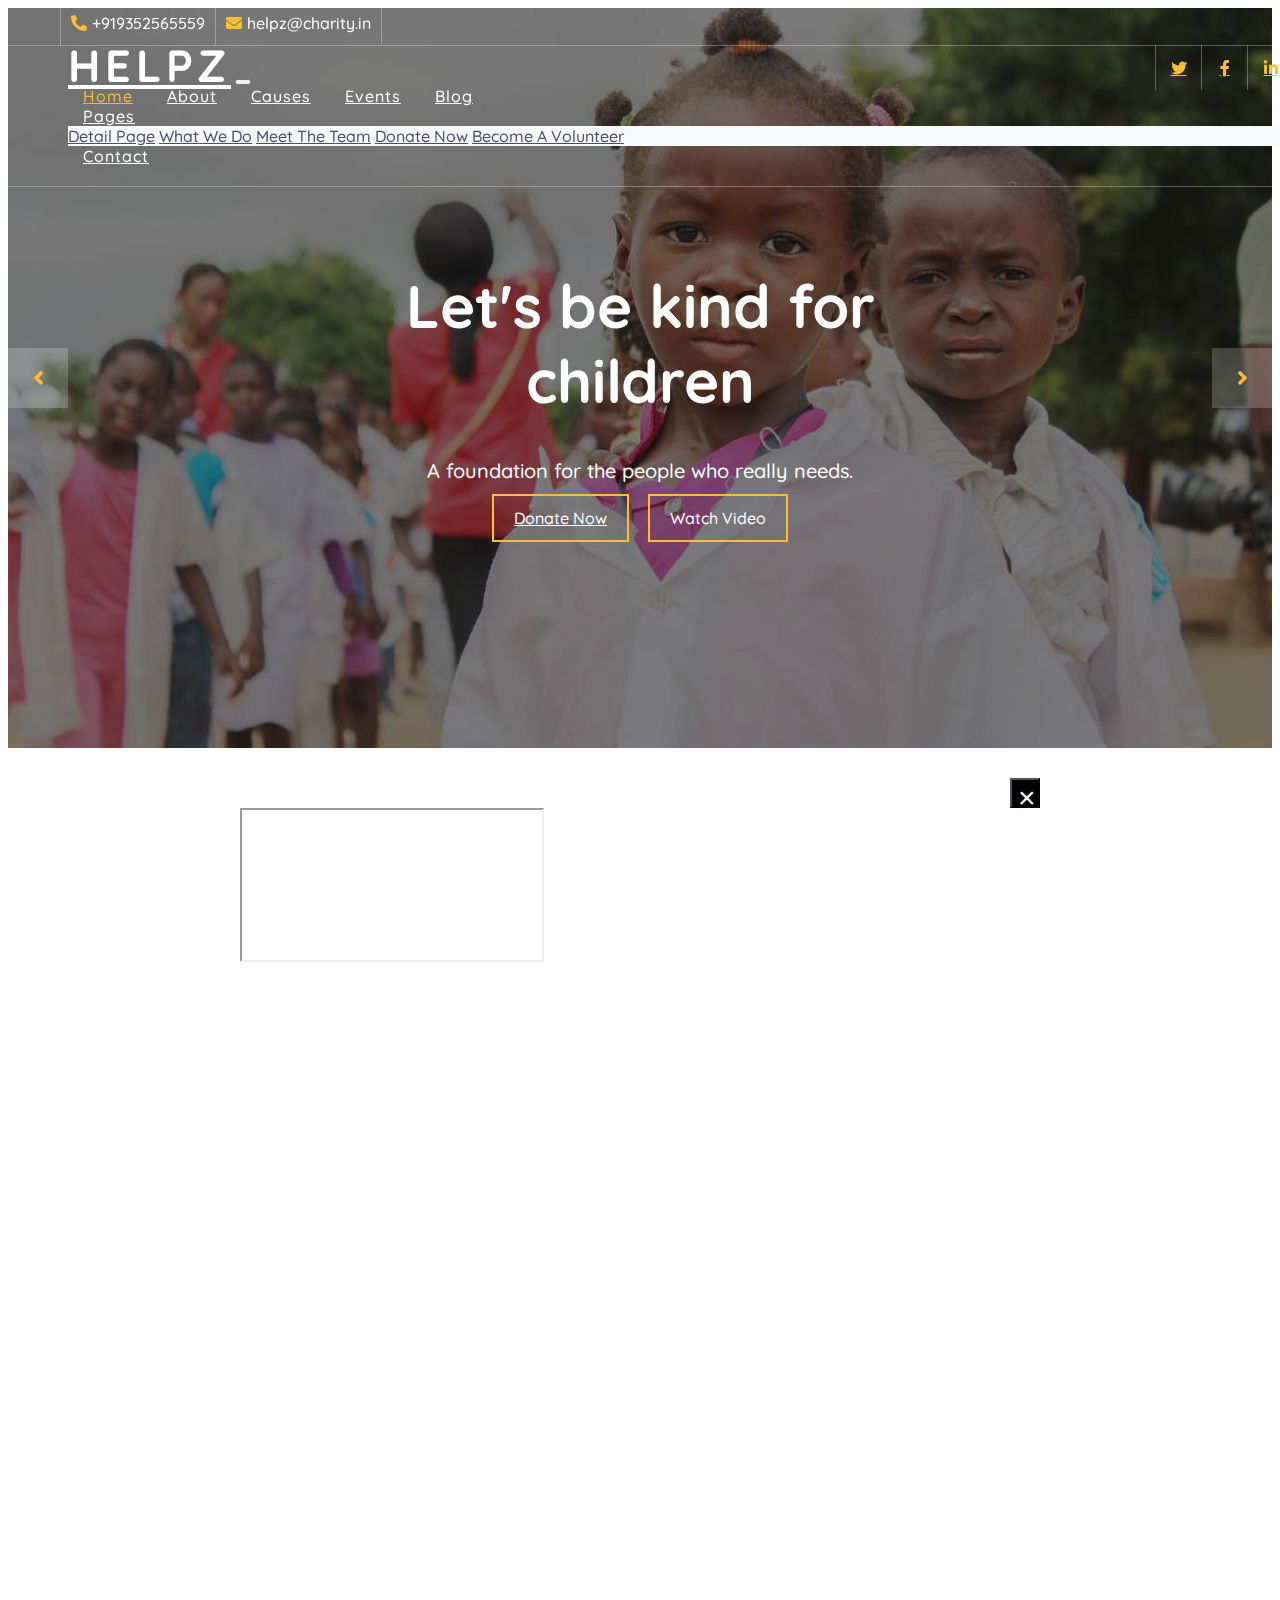
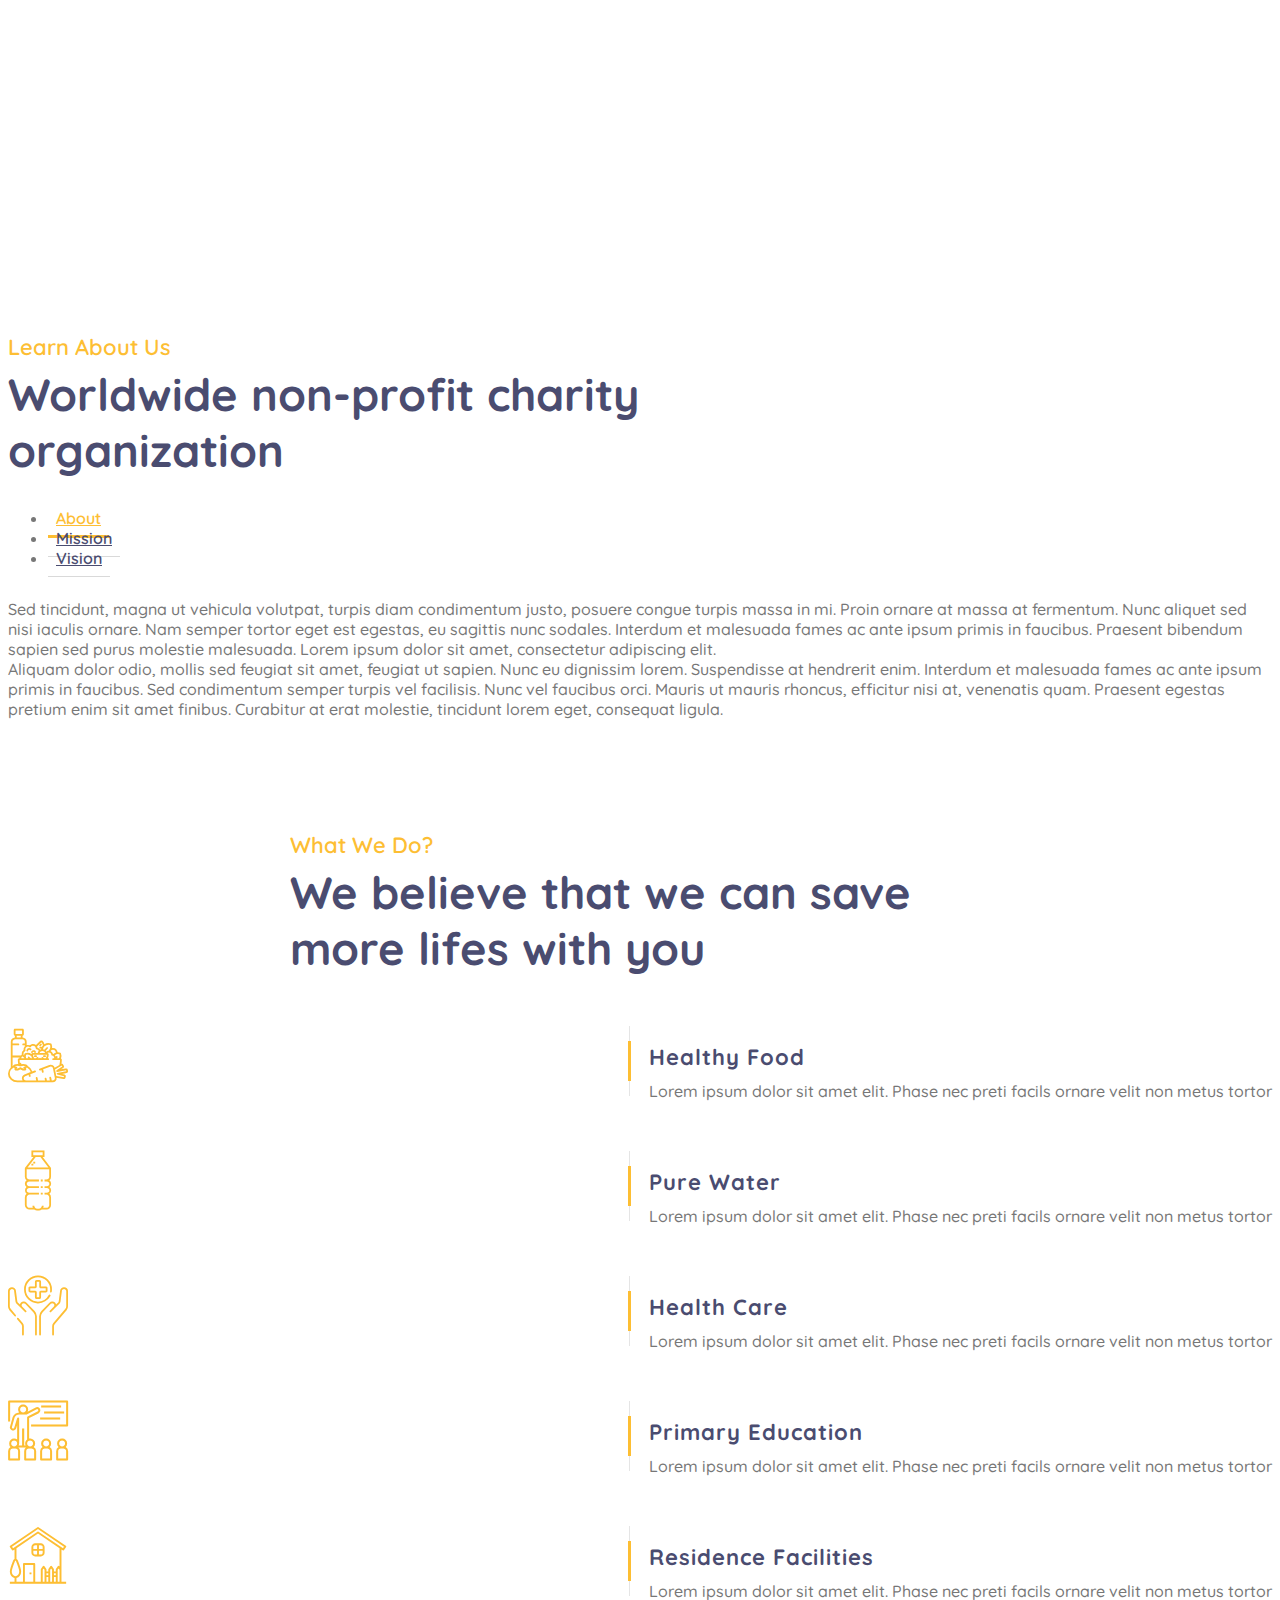
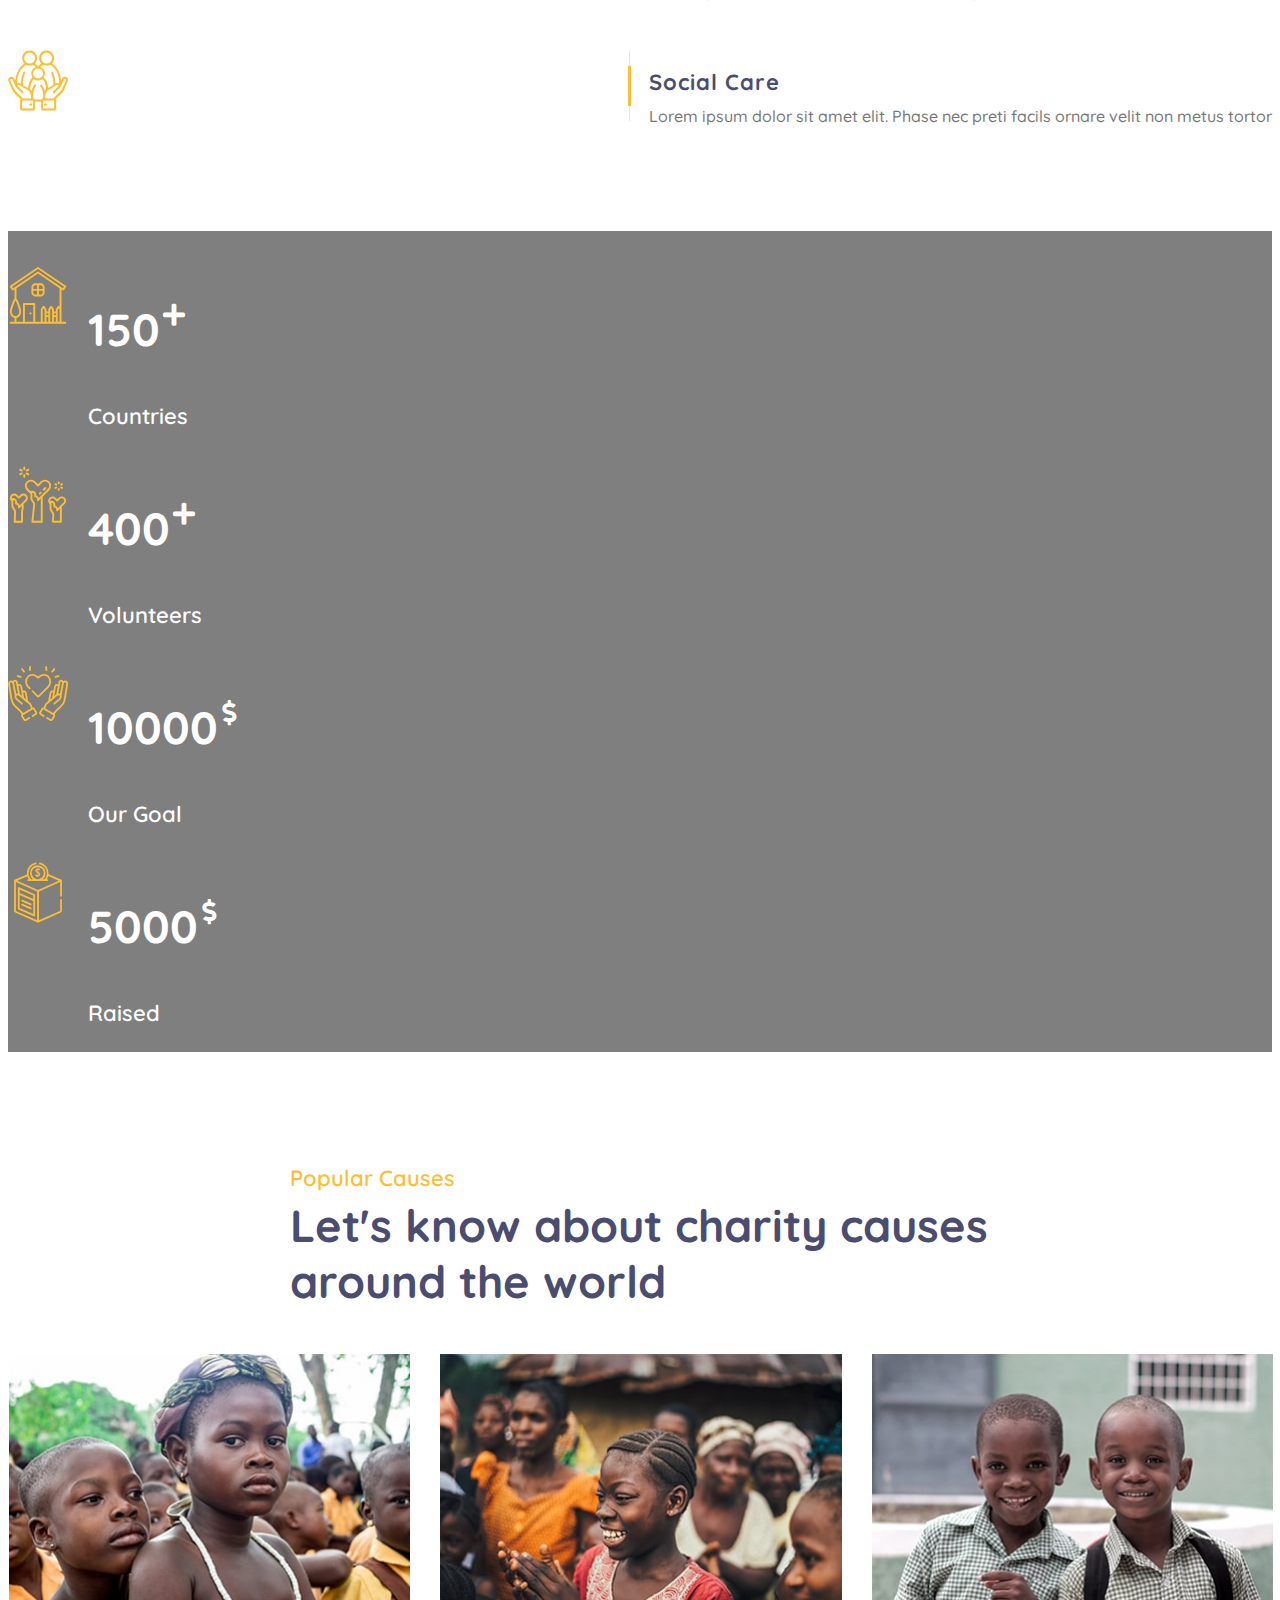
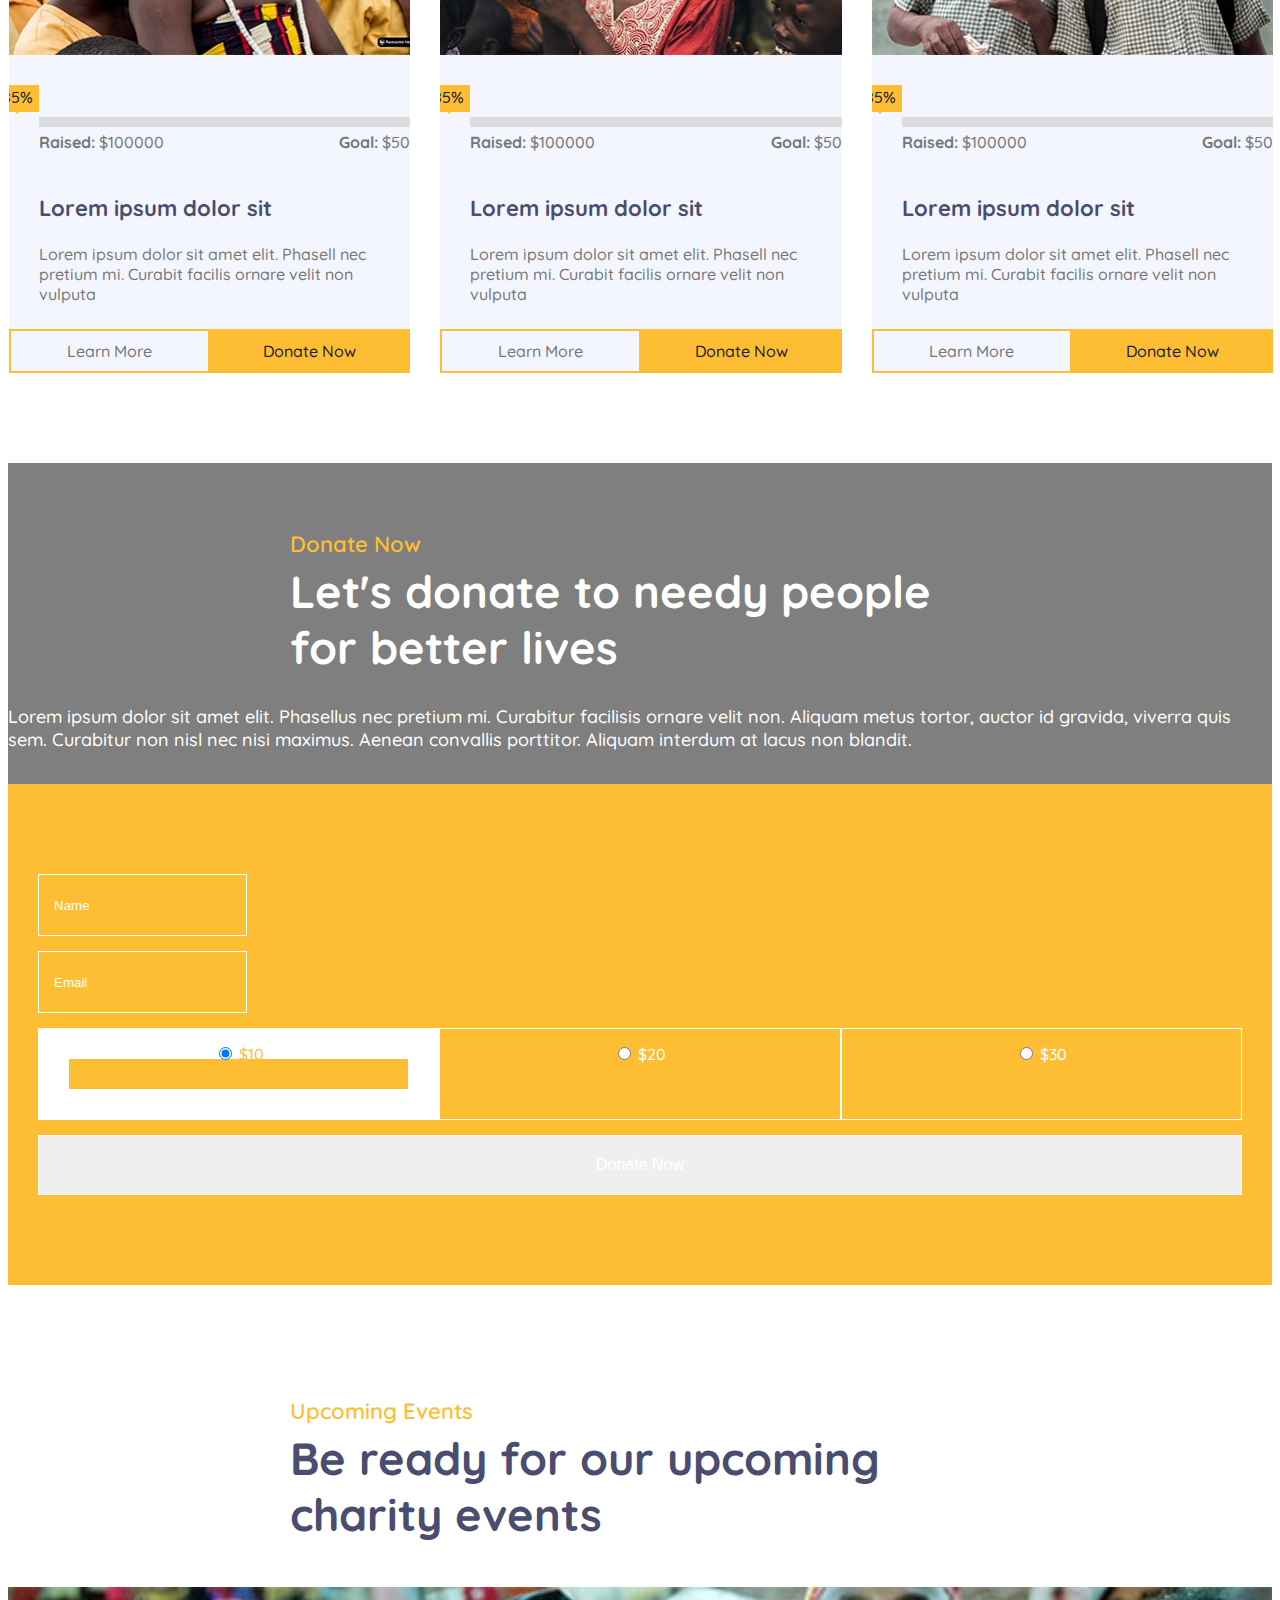
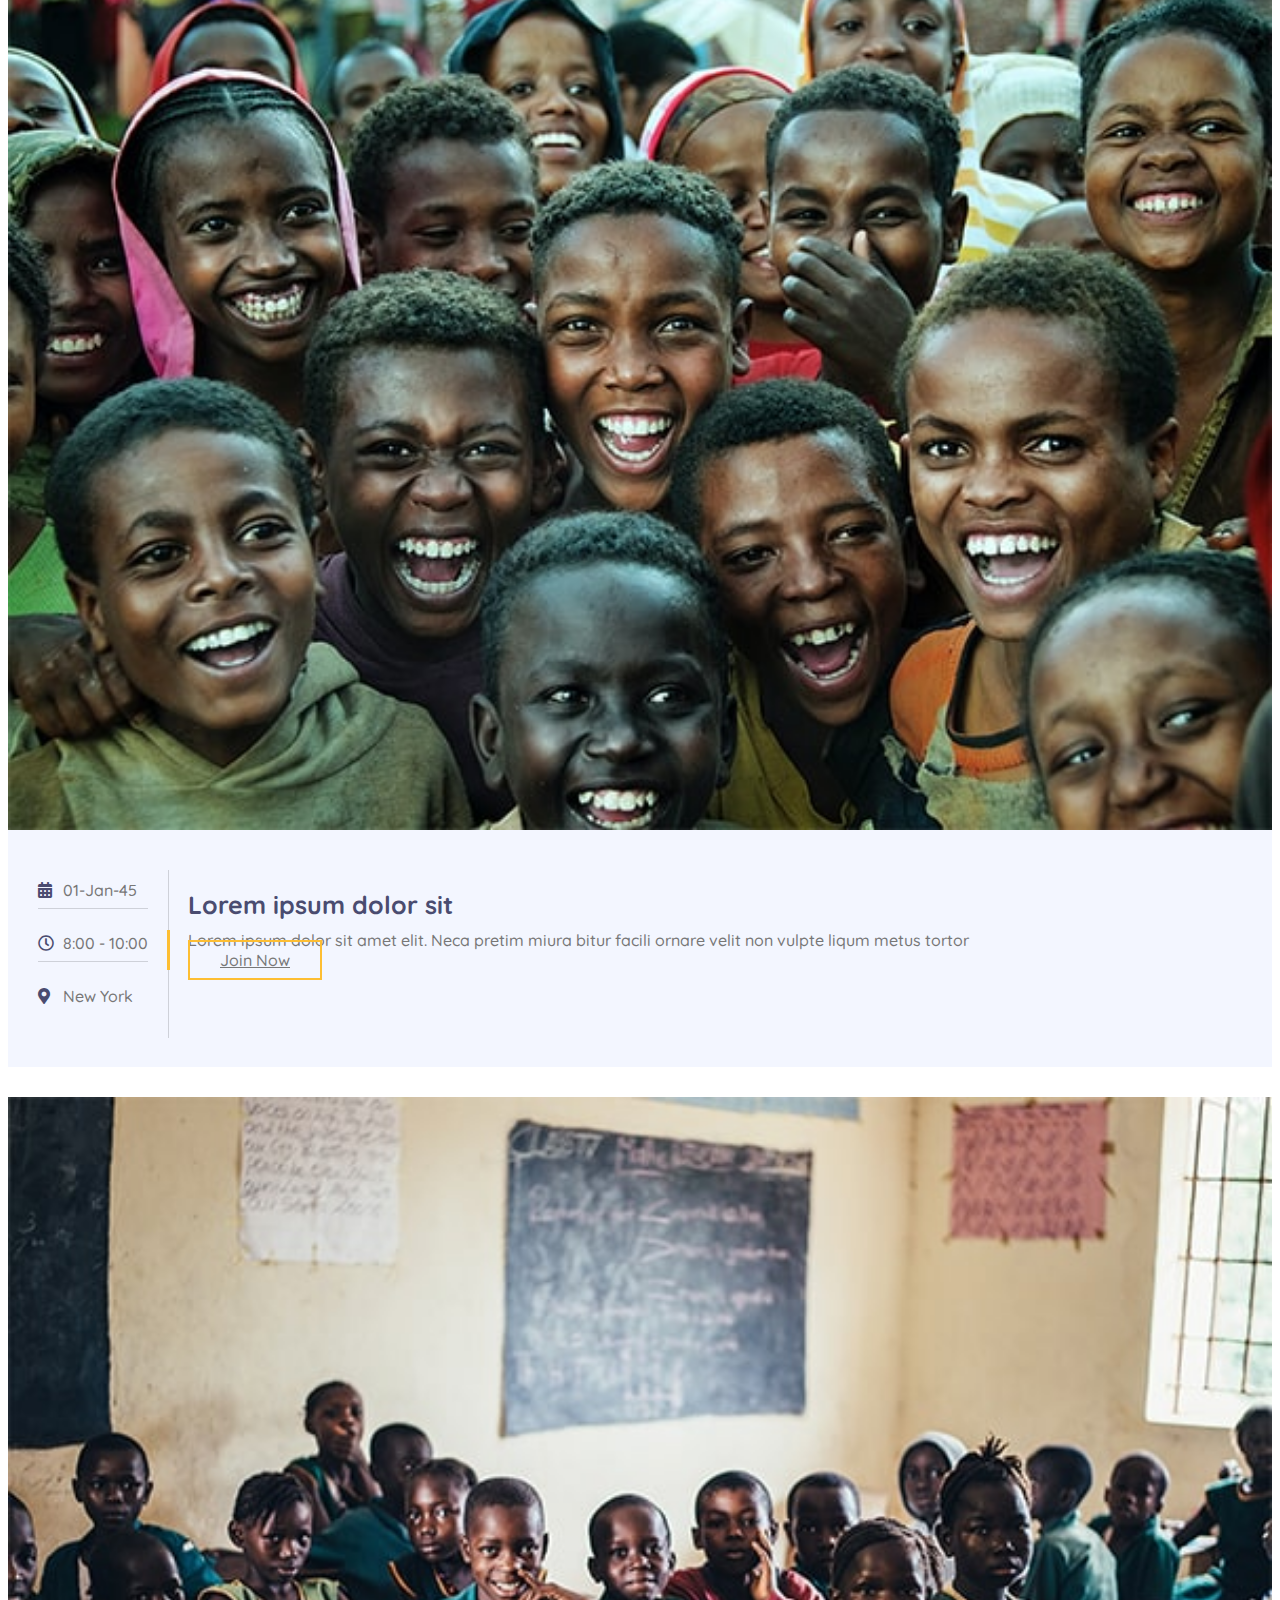
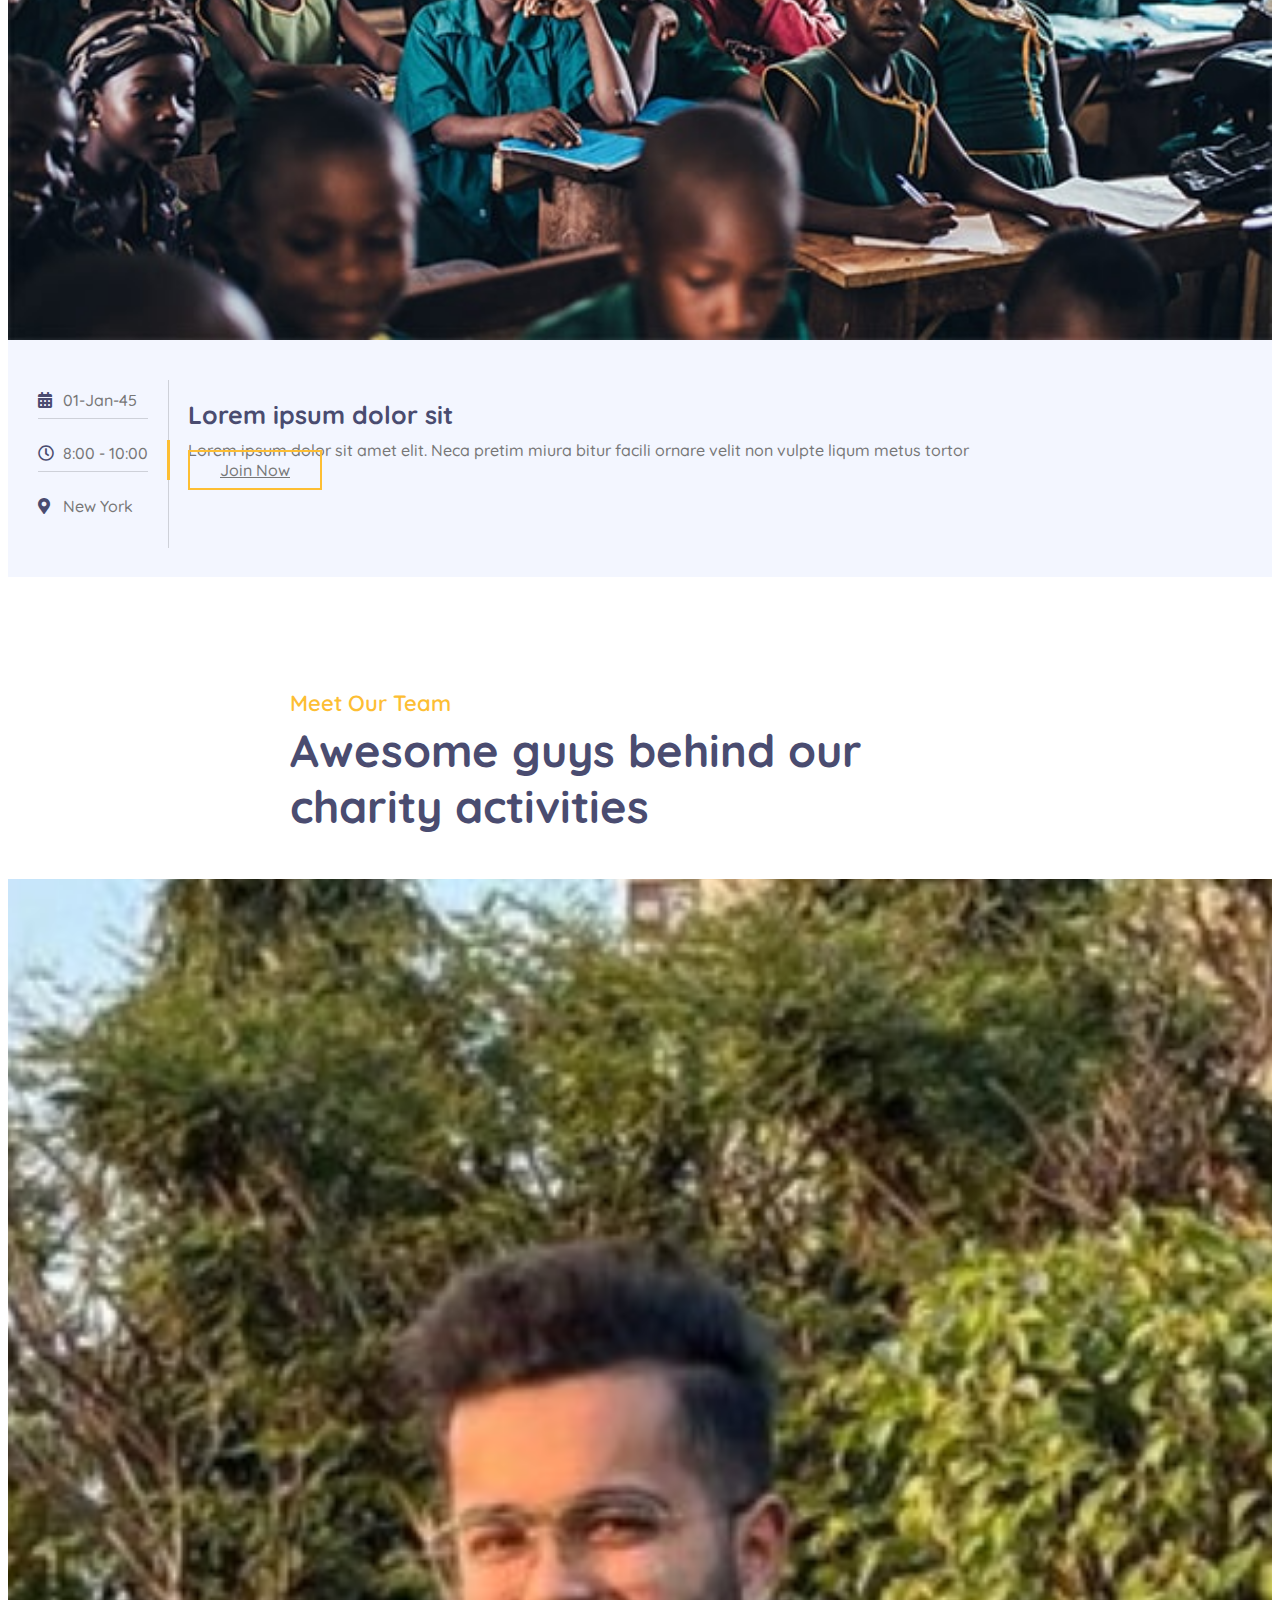
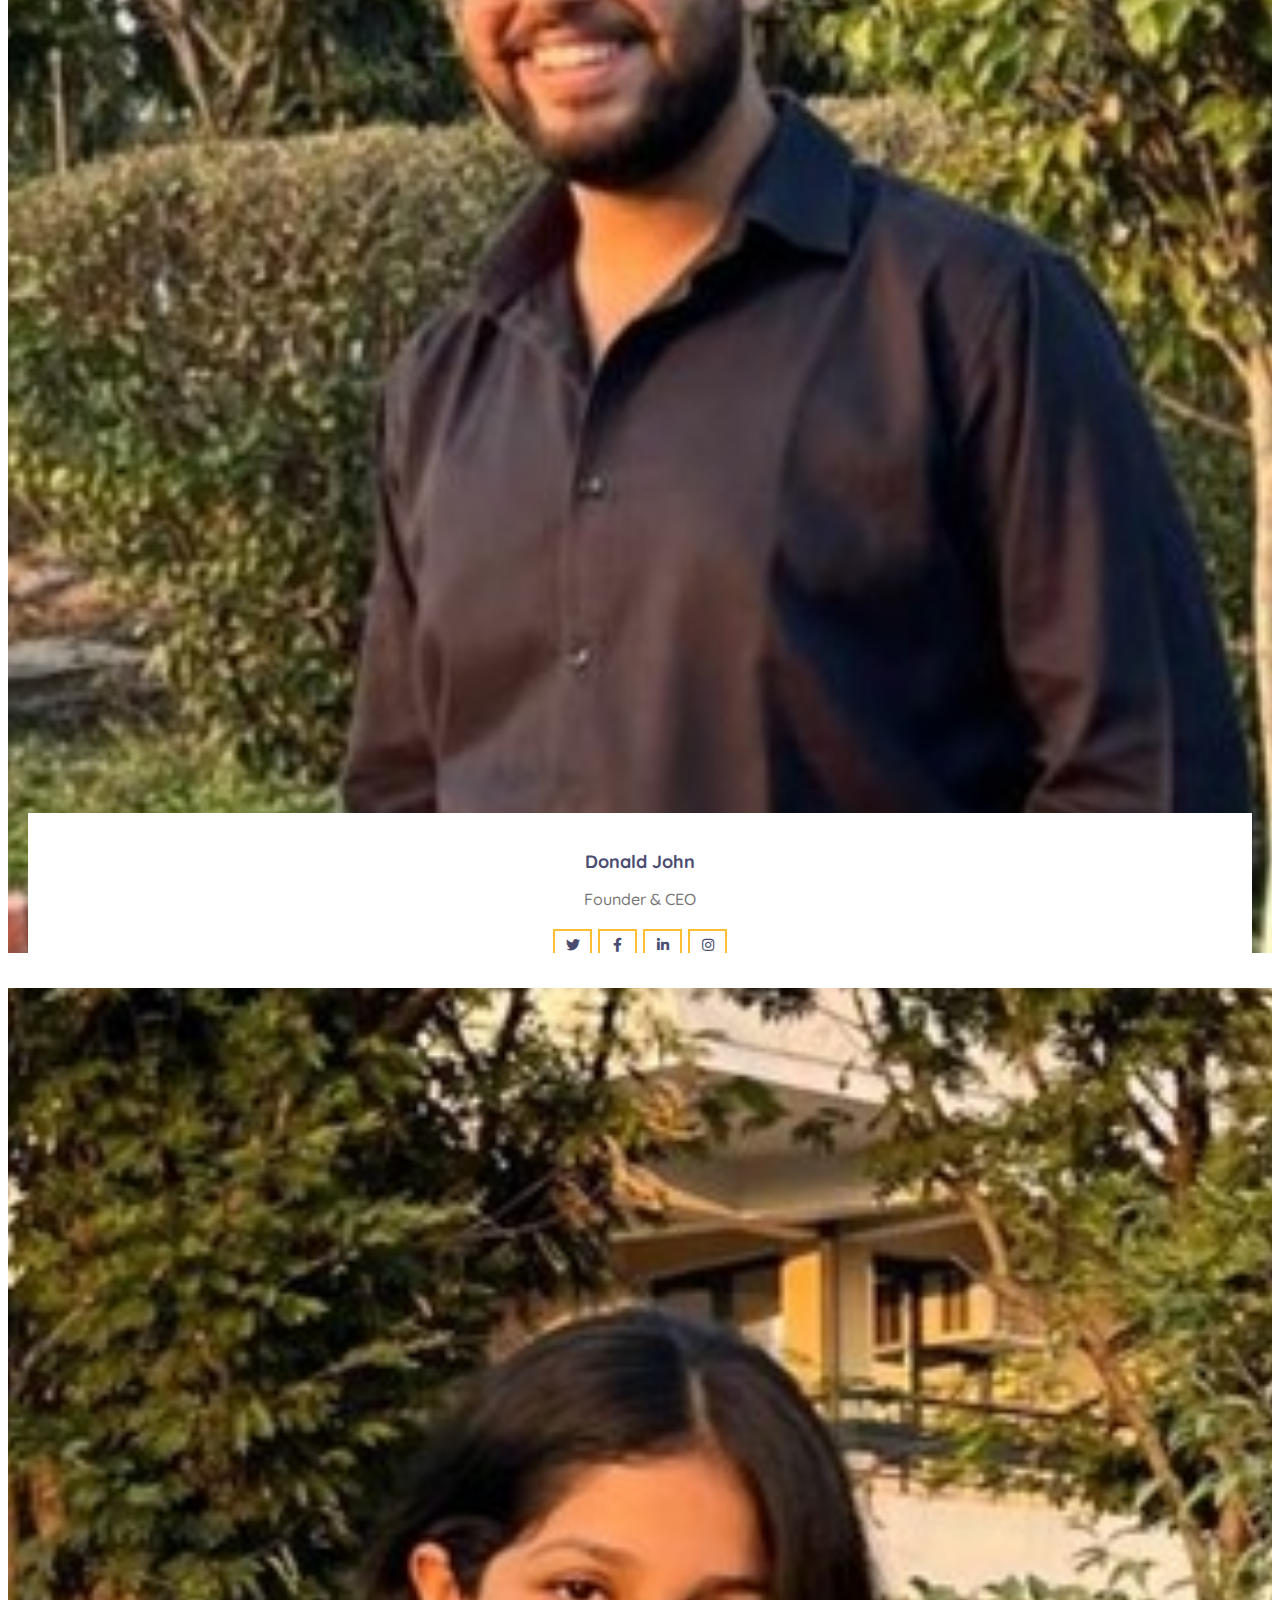
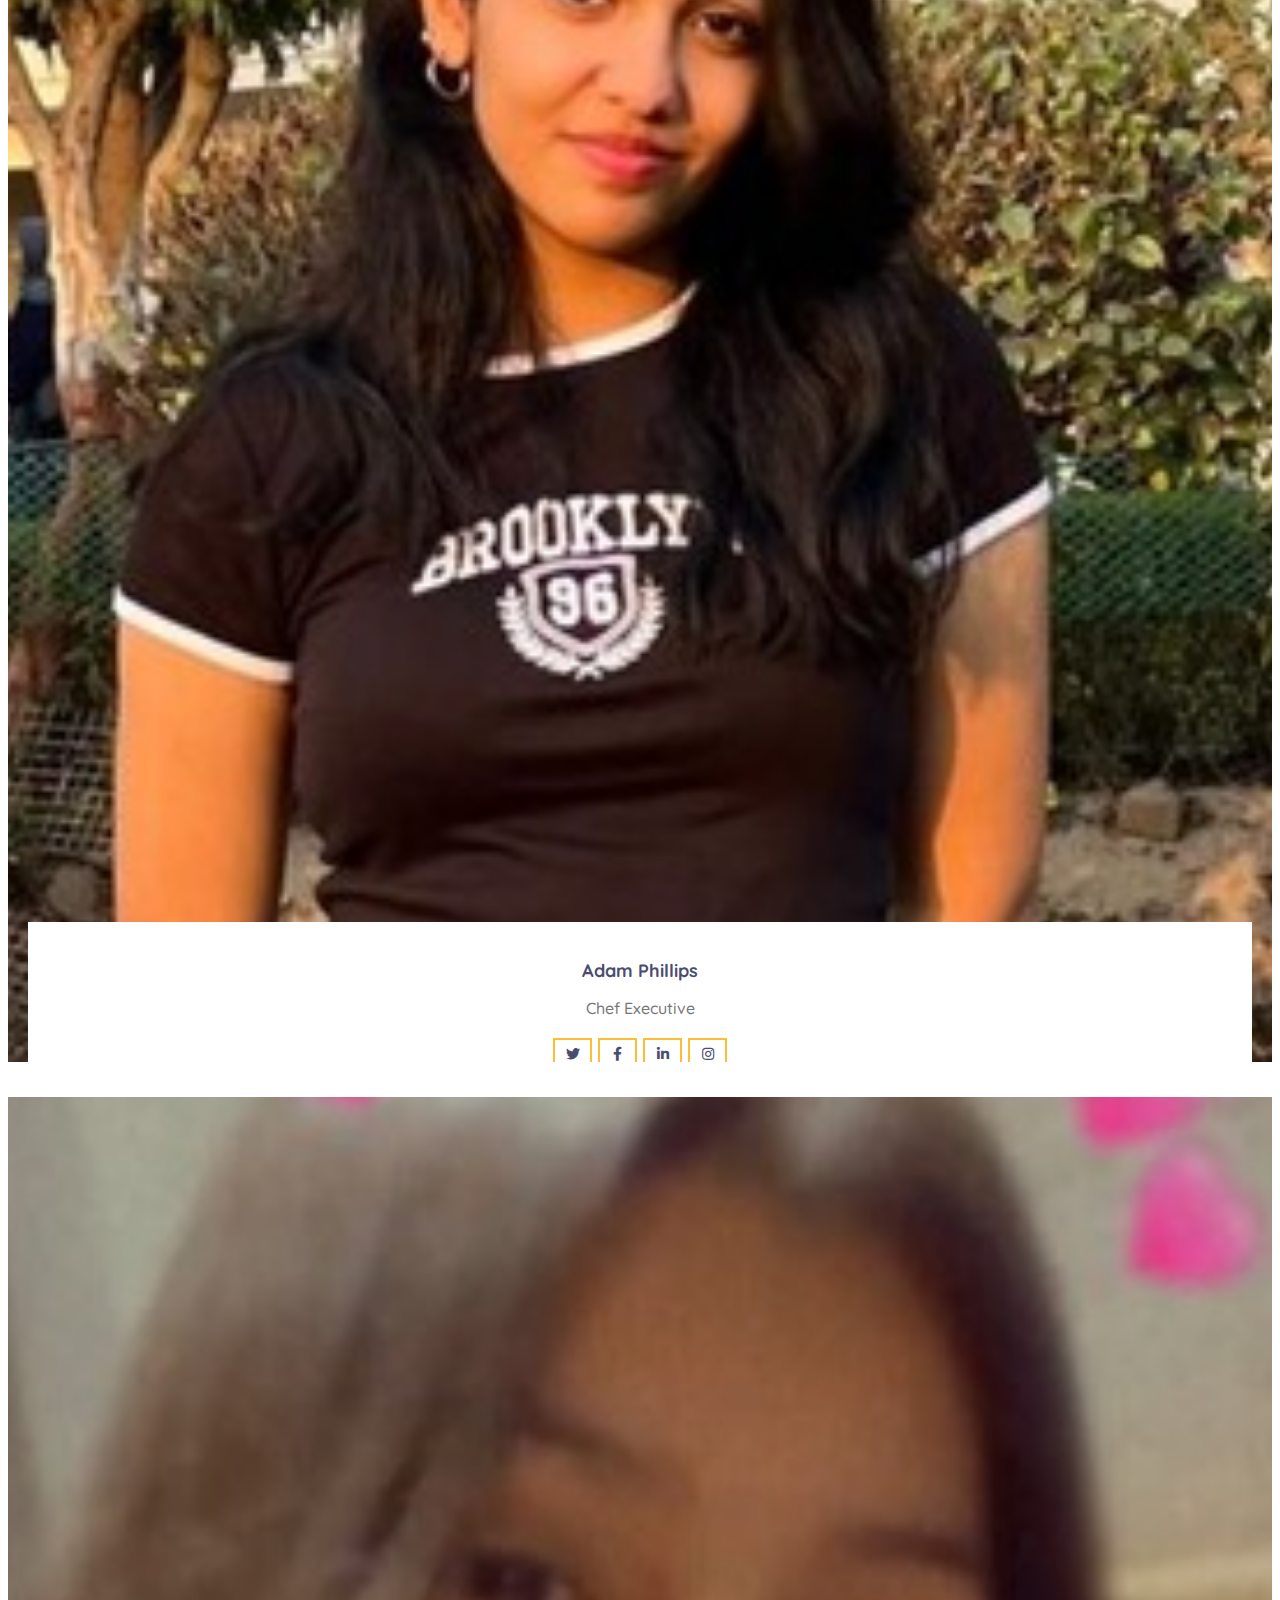
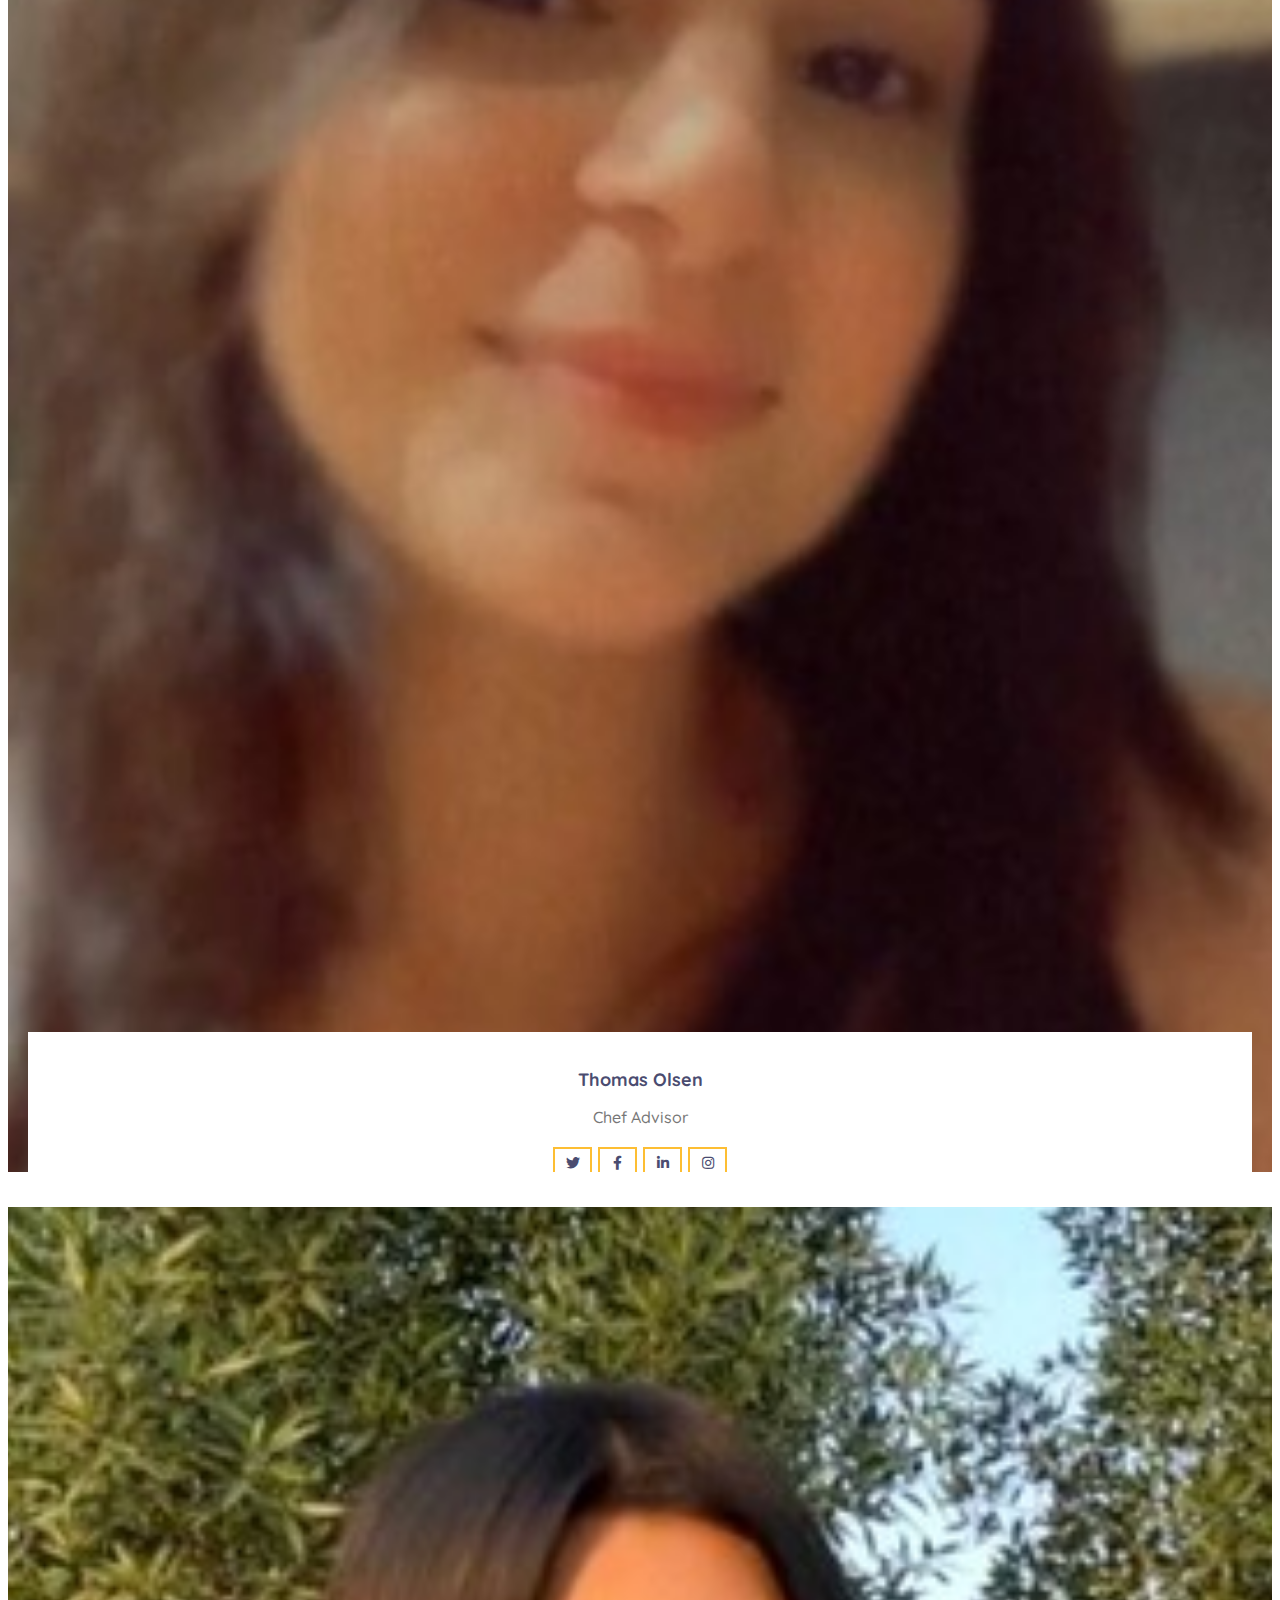
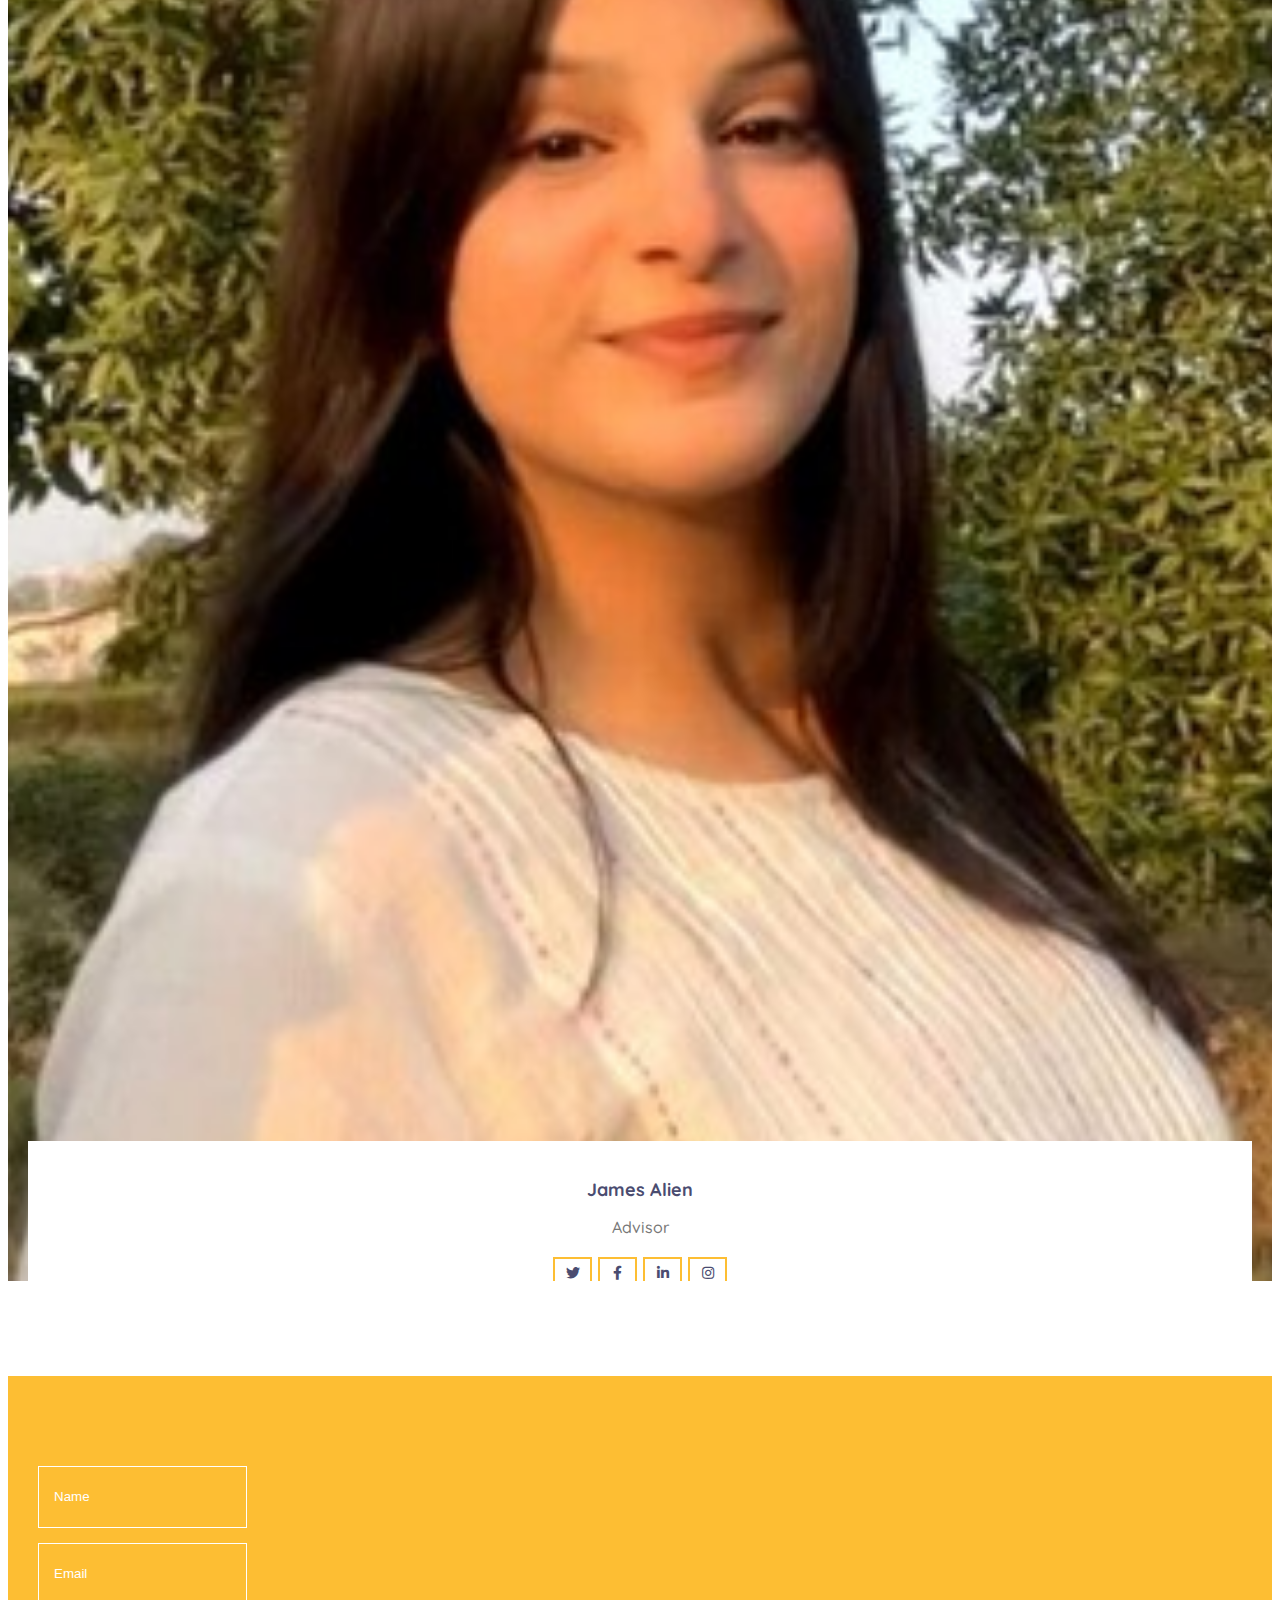
<file: index.html>
<!DOCTYPE html>
<html lang="en">

<head>
    <meta charset="UTF-8">
    <title>HELPZ - Free Charity Website Template</title>
    <meta name="viewport" content="width=device-width, initial-scale=1.0">

    <!-- <Google Font? -->
    <link href="https://fonts.googleapis.com/css2?family=Quicksand:wght@300;400;500;600;700&display=swap"
        rel="stylesheet">
    <link href="https://cdnjs.cloudflare.com/ajax/libs/font-awesome/5.10.0/css/all.min.css" rel="stylesheet">
    <link href="lib/flaticon/font/flaticon.css" rel="stylesheet">
    <link href="lib/animate/animate.min.css" rel="stylesheet">
    <link href="lib/owlcarousel/assets/owl.carousel.min.css" rel="stylesheet">

    <!-- Template StyleSheet -->
    <link href="css/style.css" rel="stylesheet">
</head>

<body>
    <!-- Top Bar Start -->
    <div class="top-bar d-none d-md-block">
        <div class="container-fluid">
            <div class="row">
                <div class="col-md-8">
                    <div class="top-bar-left">
                        <div class="text">
                            <i class="fa fa-phone-alt"></i>
                            <p>+919352565559</p>
                        </div>
                        <div class="text">
                            <i class="fa fa-envelope"></i>
                            <p>helpz@charity.in</p>
                        </div>
                    </div>
                </div>
                <div class="col-md-4">
                    <div class="top-bar-right">
                        <div class="social">
                            <a href=""><i class="fab fa-twitter"></i></a>
                            <a href=""><i class="fab fa-facebook-f"></i></a>
                            <a href=""><i class="fab fa-linkedin-in"></i></a>
                            <a href=""><i class="fab fa-instagram"></i></a>
                        </div>
                    </div>
                </div>
            </div>
        </div>
    </div>
    <!-- Top Bar End -->

    <!-- Nav Bar Start -->
    <div class="navbar navbar-expand-lg bg-dark navbar-dark">
        <div class="container-fluid">
            <a href="index.html" class="navbar-brand">Helpz</a>
            <button type="button" class="navbar-toggler" data-toggle="collapse" data-target="#navbarCollapse">
                <span class="navbar-toggler-icon"></span>
            </button>

            <div class="collapse navbar-collapse justify-content-between" id="navbarCollapse">
                <div class="navbar-nav ml-auto">
                    <a href="index.html" class="nav-item nav-link active">Home</a>
                    <a href="about.html" class="nav-item nav-link">About</a>
                    <a href="causes.html" class="nav-item nav-link">Causes</a>
                    <a href="event.html" class="nav-item nav-link">Events</a>
                    <a href="blog.html" class="nav-item nav-link">Blog</a>
                    <div class="nav-item dropdown">
                        <a href="#" class="nav-link dropdown-toggle" data-toggle="dropdown">Pages</a>
                        <div class="dropdown-menu">
                            <a href="single.html" class="dropdown-item">Detail Page</a>
                            <a href="service.html" class="dropdown-item">What We Do</a>
                            <a href="team.html" class="dropdown-item">Meet The Team</a>
                            <a href="donate.html" class="dropdown-item">Donate Now</a>
                            <a href="volunteer.html" class="dropdown-item">Become A Volunteer</a>
                        </div>
                    </div>
                    <a href="contact.html" class="nav-item nav-link">Contact</a>
                </div>
            </div>
        </div>
    </div>
    <!-- Nav Bar End -->


    <!-- Carousel Start -->
    <div class="carousel">
        <div class="container-fluid">
            <div class="owl-carousel">
                <div class="carousel-item">
                    <div class="carousel-img">
                        <img src="img/carousel-1.jpg" alt="Image">
                    </div>
                    <div class="carousel-text">
                        <h1>Let's be kind for children</h1>
                        <p>
                            A foundation for the people who really needs.
                        </p>
                        <div class="carousel-btn">
                            <a class="btn btn-custom" href="">Donate Now</a>
                            <a class="btn btn-custom btn-play" data-toggle="modal"
                                data-src="https://www.youtube.com/embed/DWRcNpR6Kdc" data-target="#videoModal">Watch
                                Video</a>
                        </div>
                    </div>
                </div>
                <div class="carousel-item">
                    <div class="carousel-img">
                        <img src="img/carousel-2.jpg" alt="Image">
                    </div>
                    <div class="carousel-text">
                        <h1>Get Involved with helping hand</h1>
                        <p>
                            Morbi sagittis turpis id suscipit feugiat. Suspendisse eu augue urna. Morbi sagittis, orci
                            sodales varius fermentum, tortor
                        </p>
                        <div class="carousel-btn">
                            <a class="btn btn-custom" href="">Donate Now</a>
                            <a class="btn btn-custom btn-play" data-toggle="modal"
                                data-src="https://www.youtube.com/embed/DWRcNpR6Kdc" data-target="#videoModal">Watch
                                Video</a>
                        </div>
                    </div>
                </div>
                <div class="carousel-item">
                    <div class="carousel-img">
                        <img src="img/carousel-3.jpg" alt="Image">
                    </div>
                    <div class="carousel-text">
                        <h1>Bringing smiles to millions</h1>
                        <p>
                            Sed ultrices, est eget feugiat accumsan, dui nibh egestas tortor, ut rhoncus nibh ligula
                            euismod quam. Proin pellentesque odio
                        </p>
                        <div class="carousel-btn">
                            <a class="btn btn-custom" href="">Donate Now</a>
                            <a class="btn btn-custom btn-play" data-toggle="modal"
                                data-src="https://www.youtube.com/embed/DWRcNpR6Kdc" data-target="#videoModal">Watch
                                Video</a>
                        </div>
                    </div>
                </div>
            </div>
        </div>
    </div>
    <!-- Carousel End -->

    <!-- Video Modal Start-->
    <div class="modal fade" id="videoModal" tabindex="-1" role="dialog" aria-labelledby="exampleModalLabel"
        aria-hidden="true">
        <div class="modal-dialog" role="document">
            <div class="modal-content">
                <div class="modal-body">
                    <button type="button" class="close" data-dismiss="modal" aria-label="Close">
                        <span aria-hidden="true">&times;</span>
                    </button>
                    <!-- 16:9 aspect ratio -->
                    <div class="embed-responsive embed-responsive-16by9">
                        <iframe class="embed-responsive-item" src="" id="video" allowscriptaccess="always"
                            allow="autoplay"></iframe>
                    </div>
                </div>
            </div>
        </div>
    </div>
    <!-- Video Modal End -->

    <!-- About Start -->
    <div class="about">
        <div class="container">
            <div class="row align-items-center">
                <div class="col-lg-6">
                    <div class="about-img" data-parallax="scroll" data-image-src="img/about.jpg"></div>
                </div>
                <div class="col-lg-6">
                    <div class="section-header">
                        <p>Learn About Us</p>
                        <h2>Worldwide non-profit charity organization</h2>
                    </div>
                    <div class="about-tab">
                        <ul class="nav nav-pills nav-justified">
                            <li class="nav-item">
                                <a class="nav-link active" data-toggle="pill" href="#tab-content-1">About</a>
                            </li>
                            <li class="nav-item">
                                <a class="nav-link" data-toggle="pill" href="#tab-content-2">Mission</a>
                            </li>
                            <li class="nav-item">
                                <a class="nav-link" data-toggle="pill" href="#tab-content-3">Vision</a>
                            </li>
                        </ul>

                        <div class="tab-content">
                            <div id="tab-content-1" class="container tab-pane active">

                            </div>
                            <div id="tab-content-2" class="container tab-pane fade">
                                Sed tincidunt, magna ut vehicula volutpat, turpis diam condimentum justo, posuere congue
                                turpis massa in mi. Proin ornare at massa at fermentum. Nunc aliquet sed nisi iaculis
                                ornare. Nam semper tortor eget est egestas, eu sagittis nunc sodales. Interdum et
                                malesuada fames ac ante ipsum primis in faucibus. Praesent bibendum sapien sed purus
                                molestie malesuada. Lorem ipsum dolor sit amet, consectetur adipiscing elit.
                            </div>
                            <div id="tab-content-3" class="container tab-pane fade">
                                Aliquam dolor odio, mollis sed feugiat sit amet, feugiat ut sapien. Nunc eu dignissim
                                lorem. Suspendisse at hendrerit enim. Interdum et malesuada fames ac ante ipsum primis
                                in faucibus. Sed condimentum semper turpis vel facilisis. Nunc vel faucibus orci. Mauris
                                ut mauris rhoncus, efficitur nisi at, venenatis quam. Praesent egestas pretium enim sit
                                amet finibus. Curabitur at erat molestie, tincidunt lorem eget, consequat ligula.
                            </div>
                        </div>
                    </div>
                </div>
            </div>
        </div>
    </div>
    <!-- About End -->


    <!-- Service Start -->
    <div class="service">
        <div class="container">
            <div class="section-header text-center">
                <p>What We Do?</p>
                <h2>We believe that we can save more lifes with you</h2>
            </div>
            <div class="row">
                <div class="col-lg-4 col-md-6">
                    <div class="service-item">
                        <div class="service-icon">
                            <i class="flaticon-diet"></i>
                        </div>
                        <div class="service-text">
                            <h3>Healthy Food</h3>
                            <p>Lorem ipsum dolor sit amet elit. Phase nec preti facils ornare velit non metus tortor</p>
                        </div>
                    </div>
                </div>
                <div class="col-lg-4 col-md-6">
                    <div class="service-item">
                        <div class="service-icon">
                            <i class="flaticon-water"></i>
                        </div>
                        <div class="service-text">
                            <h3>Pure Water</h3>
                            <p>Lorem ipsum dolor sit amet elit. Phase nec preti facils ornare velit non metus tortor</p>
                        </div>
                    </div>
                </div>
                <div class="col-lg-4 col-md-6">
                    <div class="service-item">
                        <div class="service-icon">
                            <i class="flaticon-healthcare"></i>
                        </div>
                        <div class="service-text">
                            <h3>Health Care</h3>
                            <p>Lorem ipsum dolor sit amet elit. Phase nec preti facils ornare velit non metus tortor</p>
                        </div>
                    </div>
                </div>
                <div class="col-lg-4 col-md-6">
                    <div class="service-item">
                        <div class="service-icon">
                            <i class="flaticon-education"></i>
                        </div>
                        <div class="service-text">
                            <h3>Primary Education</h3>
                            <p>Lorem ipsum dolor sit amet elit. Phase nec preti facils ornare velit non metus tortor</p>
                        </div>
                    </div>
                </div>
                <div class="col-lg-4 col-md-6">
                    <div class="service-item">
                        <div class="service-icon">
                            <i class="flaticon-home"></i>
                        </div>
                        <div class="service-text">
                            <h3>Residence Facilities</h3>
                            <p>Lorem ipsum dolor sit amet elit. Phase nec preti facils ornare velit non metus tortor</p>
                        </div>
                    </div>
                </div>
                <div class="col-lg-4 col-md-6">
                    <div class="service-item">
                        <div class="service-icon">
                            <i class="flaticon-social-care"></i>
                        </div>
                        <div class="service-text">
                            <h3>Social Care</h3>
                            <p>Lorem ipsum dolor sit amet elit. Phase nec preti facils ornare velit non metus tortor</p>
                        </div>
                    </div>
                </div>
            </div>
        </div>
    </div>
    <!-- Service End -->


    <!-- Facts Start -->
    <div class="facts" data-parallax="scroll" data-image-src="img/facts.jpg">
        <div class="container">
            <div class="row">
                <div class="col-lg-3 col-md-6">
                    <div class="facts-item">
                        <i class="flaticon-home"></i>
                        <div class="facts-text">
                            <h3 class="facts-plus" data-toggle="counter-up">150</h3>
                            <p>Countries</p>
                        </div>
                    </div>
                </div>
                <div class="col-lg-3 col-md-6">
                    <div class="facts-item">
                        <i class="flaticon-charity"></i>
                        <div class="facts-text">
                            <h3 class="facts-plus" data-toggle="counter-up">400</h3>
                            <p>Volunteers</p>
                        </div>
                    </div>
                </div>
                <div class="col-lg-3 col-md-6">
                    <div class="facts-item">
                        <i class="flaticon-kindness"></i>
                        <div class="facts-text">
                            <h3 class="facts-dollar" data-toggle="counter-up">10000</h3>
                            <p>Our Goal</p>
                        </div>
                    </div>
                </div>
                <div class="col-lg-3 col-md-6">
                    <div class="facts-item">
                        <i class="flaticon-donation"></i>
                        <div class="facts-text">
                            <h3 class="facts-dollar" data-toggle="counter-up">5000</h3>
                            <p>Raised</p>
                        </div>
                    </div>
                </div>
            </div>
        </div>
    </div>
    <!-- Facts End -->
    <!-- Causes Start -->
    <div class="causes">
        <div class="container">
            <div class="section-header text-center">
                <p>Popular Causes</p>
                <h2>Let's know about charity causes around the world</h2>
            </div>
            <div class="owl-carousel causes-carousel">
                <div class="causes-item">
                    <div class="causes-img">
                        <img src="img/causes-1.jpg" alt="Image">
                    </div>
                    <div class="causes-progress">
                        <div class="progress">
                            <div class="progress-bar" role="progressbar" aria-valuenow="85" aria-valuemin="0"
                                aria-valuemax="100">
                                <span>85%</span>
                            </div>
                        </div>
                        <div class="progress-text">
                            <p><strong>Raised:</strong> $100000</p>
                            <p><strong>Goal:</strong> $50000</p>
                        </div>
                    </div>
                    <div class="causes-text">
                        <h3>Lorem ipsum dolor sit</h3>
                        <p>Lorem ipsum dolor sit amet elit. Phasell nec pretium mi. Curabit facilis ornare velit non
                            vulputa</p>
                    </div>
                    <div class="causes-btn">
                        <a class="btn btn-custom">Learn More</a>
                        <a class="btn btn-custom">Donate Now</a>
                    </div>
                </div>
                <div class="causes-item">
                    <div class="causes-img">
                        <img src="img/causes-2.jpg" alt="Image">
                    </div>
                    <div class="causes-progress">
                        <div class="progress">
                            <div class="progress-bar" role="progressbar" aria-valuenow="85" aria-valuemin="0"
                                aria-valuemax="100">
                                <span>85%</span>
                            </div>
                        </div>
                        <div class="progress-text">
                            <p><strong>Raised:</strong> $100000</p>
                            <p><strong>Goal:</strong> $50000</p>
                        </div>
                    </div>
                    <div class="causes-text">
                        <h3>Lorem ipsum dolor sit</h3>
                        <p>Lorem ipsum dolor sit amet elit. Phasell nec pretium mi. Curabit facilis ornare velit non
                            vulputa</p>
                    </div>
                    <div class="causes-btn">
                        <a class="btn btn-custom">Learn More</a>
                        <a class="btn btn-custom">Donate Now</a>
                    </div>
                </div>
                <div class="causes-item">
                    <div class="causes-img">
                        <img src="img/causes-3.jpg" alt="Image">
                    </div>
                    <div class="causes-progress">
                        <div class="progress">
                            <div class="progress-bar" role="progressbar" aria-valuenow="85" aria-valuemin="0"
                                aria-valuemax="100">
                                <span>85%</span>
                            </div>
                        </div>
                        <div class="progress-text">
                            <p><strong>Raised:</strong> $100000</p>
                            <p><strong>Goal:</strong> $50000</p>
                        </div>
                    </div>
                    <div class="causes-text">
                        <h3>Lorem ipsum dolor sit</h3>
                        <p>Lorem ipsum dolor sit amet elit. Phasell nec pretium mi. Curabit facilis ornare velit non
                            vulputa</p>
                    </div>
                    <div class="causes-btn">
                        <a class="btn btn-custom">Learn More</a>
                        <a class="btn btn-custom">Donate Now</a>
                    </div>
                </div>
                <div class="causes-item">
                    <div class="causes-img">
                        <img src="img/causes-4.jpg" alt="Image">
                    </div>
                    <div class="causes-progress">
                        <div class="progress">
                            <div class="progress-bar" role="progressbar" aria-valuenow="85" aria-valuemin="0"
                                aria-valuemax="100">
                                <span>85%</span>
                            </div>
                        </div>
                        <div class="progress-text">
                            <p><strong>Raised:</strong> $100000</p>
                            <p><strong>Goal:</strong> $50000</p>
                        </div>
                    </div>
                    <div class="causes-text">
                        <h3>Lorem ipsum dolor sit</h3>
                        <p>Lorem ipsum dolor sit amet elit. Phasell nec pretium mi. Curabit facilis ornare velit non
                            vulputa</p>
                    </div>
                    <div class="causes-btn">
                        <a class="btn btn-custom">Learn More</a>
                        <a class="btn btn-custom">Donate Now</a>
                    </div>
                </div>
            </div>
        </div>
    </div>
    <!-- Causes End -->

    <!-- Donate Start -->
    <div class="donate" data-parallax="scroll" data-image-src="img/donate.jpg">
        <div class="container">
            <div class="row align-items-center">
                <div class="col-lg-7">
                    <div class="donate-content">
                        <div class="section-header">
                            <p>Donate Now</p>
                            <h2>Let's donate to needy people for better lives</h2>
                        </div>
                        <div class="donate-text">
                            <p>
                                Lorem ipsum dolor sit amet elit. Phasellus nec pretium mi. Curabitur facilisis ornare
                                velit non. Aliquam metus tortor, auctor id gravida, viverra quis sem. Curabitur non nisl
                                nec nisi maximus. Aenean convallis porttitor. Aliquam interdum at lacus non blandit.
                            </p>
                        </div>
                    </div>
                </div>
                <div class="col-lg-5">
                    <div class="donate-form">
                        <form>
                            <div class="control-group">
                                <input type="text" class="form-control" placeholder="Name" required="required" />
                            </div>
                            <div class="control-group">
                                <input type="email" class="form-control" placeholder="Email" required="required" />
                            </div>
                            <div class="btn-group btn-group-toggle" data-toggle="buttons">
                                <label class="btn btn-custom active">
                                    <input type="radio" name="options" checked> $10
                                </label>
                                <label class="btn btn-custom">
                                    <input type="radio" name="options"> $20
                                </label>
                                <label class="btn btn-custom">
                                    <input type="radio" name="options"> $30
                                </label>
                            </div>
                            <div>
                                <button class="btn btn-custom" type="submit">Donate Now</button>
                            </div>
                        </form>
                    </div>
                </div>
            </div>
        </div>
    </div>
    <!-- Donate End -->


    <!-- Event Start -->
    <div class="event">
        <div class="container">
            <div class="section-header text-center">
                <p>Upcoming Events</p>
                <h2>Be ready for our upcoming charity events</h2>
            </div>
            <div class="row">
                <div class="col-lg-6">
                    <div class="event-item">
                        <img src="img/event-1.jpg" alt="Image">
                        <div class="event-content">
                            <div class="event-meta">
                                <p><i class="fa fa-calendar-alt"></i>01-Jan-45</p>
                                <p><i class="far fa-clock"></i>8:00 - 10:00</p>
                                <p><i class="fa fa-map-marker-alt"></i>New York</p>
                            </div>
                            <div class="event-text">
                                <h3>Lorem ipsum dolor sit</h3>
                                <p>
                                    Lorem ipsum dolor sit amet elit. Neca pretim miura bitur facili ornare velit non
                                    vulpte liqum metus tortor
                                </p>
                                <a class="btn btn-custom" href="">Join Now</a>
                            </div>
                        </div>
                    </div>
                </div>
                <div class="col-lg-6">
                    <div class="event-item">
                        <img src="img/event-2.jpg" alt="Image">
                        <div class="event-content">
                            <div class="event-meta">
                                <p><i class="fa fa-calendar-alt"></i>01-Jan-45</p>
                                <p><i class="far fa-clock"></i>8:00 - 10:00</p>
                                <p><i class="fa fa-map-marker-alt"></i>New York</p>
                            </div>
                            <div class="event-text">
                                <h3>Lorem ipsum dolor sit</h3>
                                <p>
                                    Lorem ipsum dolor sit amet elit. Neca pretim miura bitur facili ornare velit non
                                    vulpte liqum metus tortor
                                </p>
                                <a class="btn btn-custom" href="">Join Now</a>
                            </div>
                        </div>
                    </div>
                </div>
            </div>
        </div>
    </div>
    <!-- Event End -->


    <!-- Team Start -->
    <div class="team">
        <div class="container">
            <div class="section-header text-center">
                <p>Meet Our Team</p>
                <h2>Awesome guys behind our charity activities</h2>
            </div>
            <div class="row">
                <div class="col-lg-3 col-md-6">
                    <div class="team-item">
                        <div class="team-img">
                            <img src="img/team-1.jpg" alt="Team Image">
                        </div>
                        <div class="team-text">
                            <h2>Donald John</h2>
                            <p>Founder & CEO</p>
                            <div class="team-social">
                                <a href=""><i class="fab fa-twitter"></i></a>
                                <a href=""><i class="fab fa-facebook-f"></i></a>
                                <a href=""><i class="fab fa-linkedin-in"></i></a>
                                <a href=""><i class="fab fa-instagram"></i></a>
                            </div>
                        </div>
                    </div>
                </div>
                <div class="col-lg-3 col-md-6">
                    <div class="team-item">
                        <div class="team-img">
                            <img src="img/team-2.jpg" alt="Team Image">
                        </div>
                        <div class="team-text">
                            <h2>Adam Phillips</h2>
                            <p>Chef Executive</p>
                            <div class="team-social">
                                <a href=""><i class="fab fa-twitter"></i></a>
                                <a href=""><i class="fab fa-facebook-f"></i></a>
                                <a href=""><i class="fab fa-linkedin-in"></i></a>
                                <a href=""><i class="fab fa-instagram"></i></a>
                            </div>
                        </div>
                    </div>
                </div>
                <div class="col-lg-3 col-md-6">
                    <div class="team-item">
                        <div class="team-img">
                            <img src="img/team-3.jpg" alt="Team Image">
                        </div>
                        <div class="team-text">
                            <h2>Thomas Olsen</h2>
                            <p>Chef Advisor</p>
                            <div class="team-social">
                                <a href=""><i class="fab fa-twitter"></i></a>
                                <a href=""><i class="fab fa-facebook-f"></i></a>
                                <a href=""><i class="fab fa-linkedin-in"></i></a>
                                <a href=""><i class="fab fa-instagram"></i></a>
                            </div>
                        </div>
                    </div>
                </div>
                <div class="col-lg-3 col-md-6">
                    <div class="team-item">
                        <div class="team-img">
                            <img src="img/team-4.jpg" alt="Team Image">
                        </div>
                        <div class="team-text">
                            <h2>James Alien</h2>
                            <p>Advisor</p>
                            <div class="team-social">
                                <a href=""><i class="fab fa-twitter"></i></a>
                                <a href=""><i class="fab fa-facebook-f"></i></a>
                                <a href=""><i class="fab fa-linkedin-in"></i></a>
                                <a href=""><i class="fab fa-instagram"></i></a>
                            </div>
                        </div>
                    </div>
                </div>
            </div>
        </div>
    </div>
    <!-- Team End -->

    <!-- Volunteer Start -->
    <div class="volunteer" data-parallax="scroll" data-image-src="img/volunteer.jpg">
        <div class="container">
            <div class="row align-items-center">
                <div class="col-lg-5">
                    <div class="volunteer-form">
                        <form>
                            <div class="control-group">
                                <input type="text" class="form-control" placeholder="Name" required="required" />
                            </div>
                            <div class="control-group">
                                <input type="email" class="form-control" placeholder="Email" required="required" />
                            </div>
                            <div class="control-group">
                                <textarea class="form-control" placeholder="Why you want to become a volunteer?"
                                    required="required"></textarea>
                            </div>
                            <div>
                                <button class="btn btn-custom" type="submit">Become a volunteer</button>
                            </div>
                        </form>
                    </div>
                </div>
                <div class="col-lg-7">
                    <div class="volunteer-content">
                        <div class="section-header">
                            <p>Become A Volunteer</p>
                            <h2>Let’s make a difference in the lives of others</h2>
                        </div>
                        <div class="volunteer-text">
                            <p>
                                Lorem ipsum dolor sit amet elit. Phasellus nec pretium mi. Curabitur facilisis ornare
                                velit non. Aliquam metus tortor, auctor id gravida, viverra quis sem. Curabitur non nisl
                                nec nisi maximus. Aenean convallis porttitor. Aliquam interdum at lacus non blandit.
                            </p>
                        </div>
                    </div>
                </div>
            </div>
        </div>
    </div>
    <!-- Volunteer End -->

    <!-- Testimonial Start -->
    <div class="testimonial">
        <div class="container">
            <div class="section-header text-center">
                <p>Testimonial</p>
                <h2>What people are talking about our charity activities</h2>
            </div>
            <div class="owl-carousel testimonials-carousel">
                <div class="testimonial-item">
                    <div class="testimonial-profile">
                        <img src="img/testimonial-1.jpg" alt="Image">
                        <div class="testimonial-name">
                            <h3>Person Name</h3>
                            <p>Profession</p>
                        </div>
                    </div>
                    <div class="testimonial-text">
                        <p>
                            Lorem ipsum dolor sit amet elit. Phasel preti mi facilis ornare velit non vulputa. Aliqu
                            metus tortor, auctor id gravid vivera quis
                        </p>
                    </div>
                </div>
                <div class="testimonial-item">
                    <div class="testimonial-profile">
                        <img src="img/testimonial-2.jpg" alt="Image">
                        <div class="testimonial-name">
                            <h3>Person Name</h3>
                            <p>Profession</p>
                        </div>
                    </div>
                    <div class="testimonial-text">
                        <p>
                            Lorem ipsum dolor sit amet elit. Phasel preti mi facilis ornare velit non vulputa. Aliqu
                            metus tortor, auctor id gravid vivera quis
                        </p>
                    </div>
                </div>
                <div class="testimonial-item">
                    <div class="testimonial-profile">
                        <img src="img/testimonial-3.jpg" alt="Image">
                        <div class="testimonial-name">
                            <h3>Person Name</h3>
                            <p>Profession</p>
                        </div>
                    </div>
                    <div class="testimonial-text">
                        <p>
                            Lorem ipsum dolor sit amet elit. Phasel preti mi facilis ornare velit non vulputa. Aliqu
                            metus tortor, auctor id gravid vivera quis
                        </p>
                    </div>
                </div>
                <div class="testimonial-item">
                    <div class="testimonial-profile">
                        <img src="img/testimonial-4.jpg" alt="Image">
                        <div class="testimonial-name">
                            <h3>Person Name</h3>
                            <p>Profession</p>
                        </div>
                    </div>
                    <div class="testimonial-text">
                        <p>
                            Lorem ipsum dolor sit amet elit. Phasel preti mi facilis ornare velit non vulputa. Aliqu
                            metus tortor, auctor id gravid vivera quis
                        </p>
                    </div>
                </div>
            </div>
        </div>
    </div>
    <!-- Testimonial End -->


    <!-- Contact Start -->
    <div class="contact">
        <div class="container">
            <div class="section-header text-center">
                <p>Get In Touch</p>
                <h2>Contact for any query</h2>
            </div>
            <div class="contact-img">
                <img src="img/contact.jpg" alt="Image">
            </div>
            <div class="contact-form">
                <div id="success"></div>
                <form name="sentMessage" id="contactForm" novalidate="novalidate">
                    <div class="control-group">
                        <input type="text" class="form-control" id="name" placeholder="Your Name" required="required"
                            data-validation-required-message="Please enter your name" />
                        <p class="help-block text-danger"></p>
                    </div>
                    <div class="control-group">
                        <input type="email" class="form-control" id="email" placeholder="Your Email" required="required"
                            data-validation-required-message="Please enter your email" />
                        <p class="help-block text-danger"></p>
                    </div>
                    <div class="control-group">
                        <input type="text" class="form-control" id="subject" placeholder="Subject" required="required"
                            data-validation-required-message="Please enter a subject" />
                        <p class="help-block text-danger"></p>
                    </div>
                    <div class="control-group">
                        <textarea class="form-control" id="message" placeholder="Message" required="required"
                            data-validation-required-message="Please enter your message"></textarea>
                        <p class="help-block text-danger"></p>
                    </div>
                    <div>
                        <button class="btn btn-custom" type="submit" id="sendMessageButton">Send Message</button>
                    </div>
                </form>
            </div>
        </div>
    </div>
    <!-- Contact End -->

    <!-- Blog Start -->
    <div class="blog">
        <div class="container">
            <div class="section-header text-center">
                <p>Our Blog</p>
                <h2>Latest news & articles directly from our blog</h2>
            </div>
            <div class="row">
                <div class="col-lg-4">
                    <div class="blog-item">
                        <div class="blog-img">
                            <img src="img/blog-1.jpg" alt="Image">
                        </div>
                        <div class="blog-text">
                            <h3><a href="#">Lorem ipsum dolor sit</a></h3>
                            <p>
                                Lorem ipsum dolor sit amet elit. Neca pretim miura bitur facili ornare velit non vulpte
                                liqum metus tortor
                            </p>
                        </div>
                        <div class="blog-meta">
                            <p><i class="fa fa-user"></i><a href="">Admin</a></p>
                            <p><i class="fa fa-comments"></i><a href="">15 Comments</a></p>
                        </div>
                    </div>
                </div>
                <div class="col-lg-4">
                    <div class="blog-item">
                        <div class="blog-img">
                            <img src="img/blog-2.jpg" alt="Image">
                        </div>
                        <div class="blog-text">
                            <h3><a href="#">Lorem ipsum dolor sit</a></h3>
                            <p>
                                Lorem ipsum dolor sit amet elit. Neca pretim miura bitur facili ornare velit non vulpte
                                liqum metus tortor
                            </p>
                        </div>
                        <div class="blog-meta">
                            <p><i class="fa fa-user"></i><a href="">Admin</a></p>
                            <p><i class="fa fa-comments"></i><a href="">15 Comments</a></p>
                        </div>
                    </div>
                </div>
                <div class="col-lg-4">
                    <div class="blog-item">
                        <div class="blog-img">
                            <img src="img/blog-3.jpg" alt="Image">
                        </div>
                        <div class="blog-text">
                            <h3><a href="#">Lorem ipsum dolor sit</a></h3>
                            <p>
                                Lorem ipsum dolor sit amet elit. Neca pretim miura bitur facili ornare velit non vulpte
                                liqum metus tortor
                            </p>
                        </div>
                        <div class="blog-meta">
                            <p><i class="fa fa-user"></i><a href="">Admin</a></p>
                            <p><i class="fa fa-comments"></i><a href="">15 Comments</a></p>
                        </div>
                    </div>
                </div>
            </div>
        </div>
    </div>
    <!-- Blog End -->

    <!-- Footer Start -->
    <div class="footer">
        <div class="container">
            <div class="row">
                <div class="col-lg-3 col-md-6">
                    <div class="footer-contact">
                        <h2>Our Head Office</h2>
                        <p><i class="fa fa-map-marker-alt"></i>123 Street, New York, USA</p>
                        <p><i class="fa fa-phone-alt"></i>+012 345 67890</p>
                        <p><i class="fa fa-envelope"></i>info@example.com</p>
                        <div class="footer-social">
                            <a class="btn btn-custom" href=""><i class="fab fa-twitter"></i></a>
                            <a class="btn btn-custom" href=""><i class="fab fa-facebook-f"></i></a>
                            <a class="btn btn-custom" href=""><i class="fab fa-youtube"></i></a>
                            <a class="btn btn-custom" href=""><i class="fab fa-instagram"></i></a>
                            <a class="btn btn-custom" href=""><i class="fab fa-linkedin-in"></i></a>
                        </div>
                    </div>
                </div>
                <div class="col-lg-3 col-md-6">
                    <div class="footer-link">
                        <h2>Popular Links</h2>
                        <a href="">About Us</a>
                        <a href="">Contact Us</a>
                        <a href="">Popular Causes</a>
                        <a href="">Upcoming Events</a>
                        <a href="">Latest Blog</a>
                    </div>
                </div>
                <div class="col-lg-3 col-md-6">
                    <div class="footer-link">
                        <h2>Useful Links</h2>
                        <a href="">Terms of use</a>
                        <a href="">Privacy policy</a>
                        <a href="">Cookies</a>
                        <a href="">Help</a>
                        <a href="">FQAs</a>
                    </div>
                </div>
                <div class="col-lg-3 col-md-6">
                    <div class="footer-newsletter">
                        <h2>Newsletter</h2>
                        <form>
                            <input class="form-control" placeholder="Email goes here">
                            <button class="btn btn-custom">Submit</button>
                            <label>Don't worry, we don't spam!</label>
                        </form>
                    </div>
                </div>
            </div>
        </div>
        <div class="container copyright">
            <div class="row">
                <div class="col-md-6">
                    <p>&copy; <a href="#">Your Site Name</a>, All Right Reserved.</p>
                </div>
                <div class="col-md-6">
                    <p>Designed By <a href="https://htmlcodex.com">HTML Codex</a></p>
                </div>
            </div>
        </div>
    </div>
    <!-- Footer End -->

    <!-- Back to top button -->
    <a href="#" class="back-to-top"><i class="fa fa-chevron-up"></i></a>

    <!-- Pre Loader -->
    <div id="loader" class="show">
        <div class="loader"></div>
    </div>

    <!-- JavaScript Libraries -->
    <script src="https://code.jquery.com/jquery-3.4.1.min.js"></script>
    <script src="https://stackpath.bootstrapcdn.com/bootstrap/4.4.1/js/bootstrap.bundle.min.js"></script>
    <script src="lib/easing/easing.min.js"></script>
    <script src="lib/owlcarousel/owl.carousel.min.js"></script>
    <script src="lib/waypoints/waypoints.min.js"></script>
    <script src="lib/counterup/counterup.min.js"></script>
    <script src="lib/parallax/parallax.min.js"></script>

    <!-- Contact Javascript File -->
    <script src="mail/jqBootstrapValidation.min.js"></script>
    <script src="mail/contact.js"></script>

    <!-- Template Javascript -->
    <script src="js/main.js"></script>
</body>

</html>
</file>
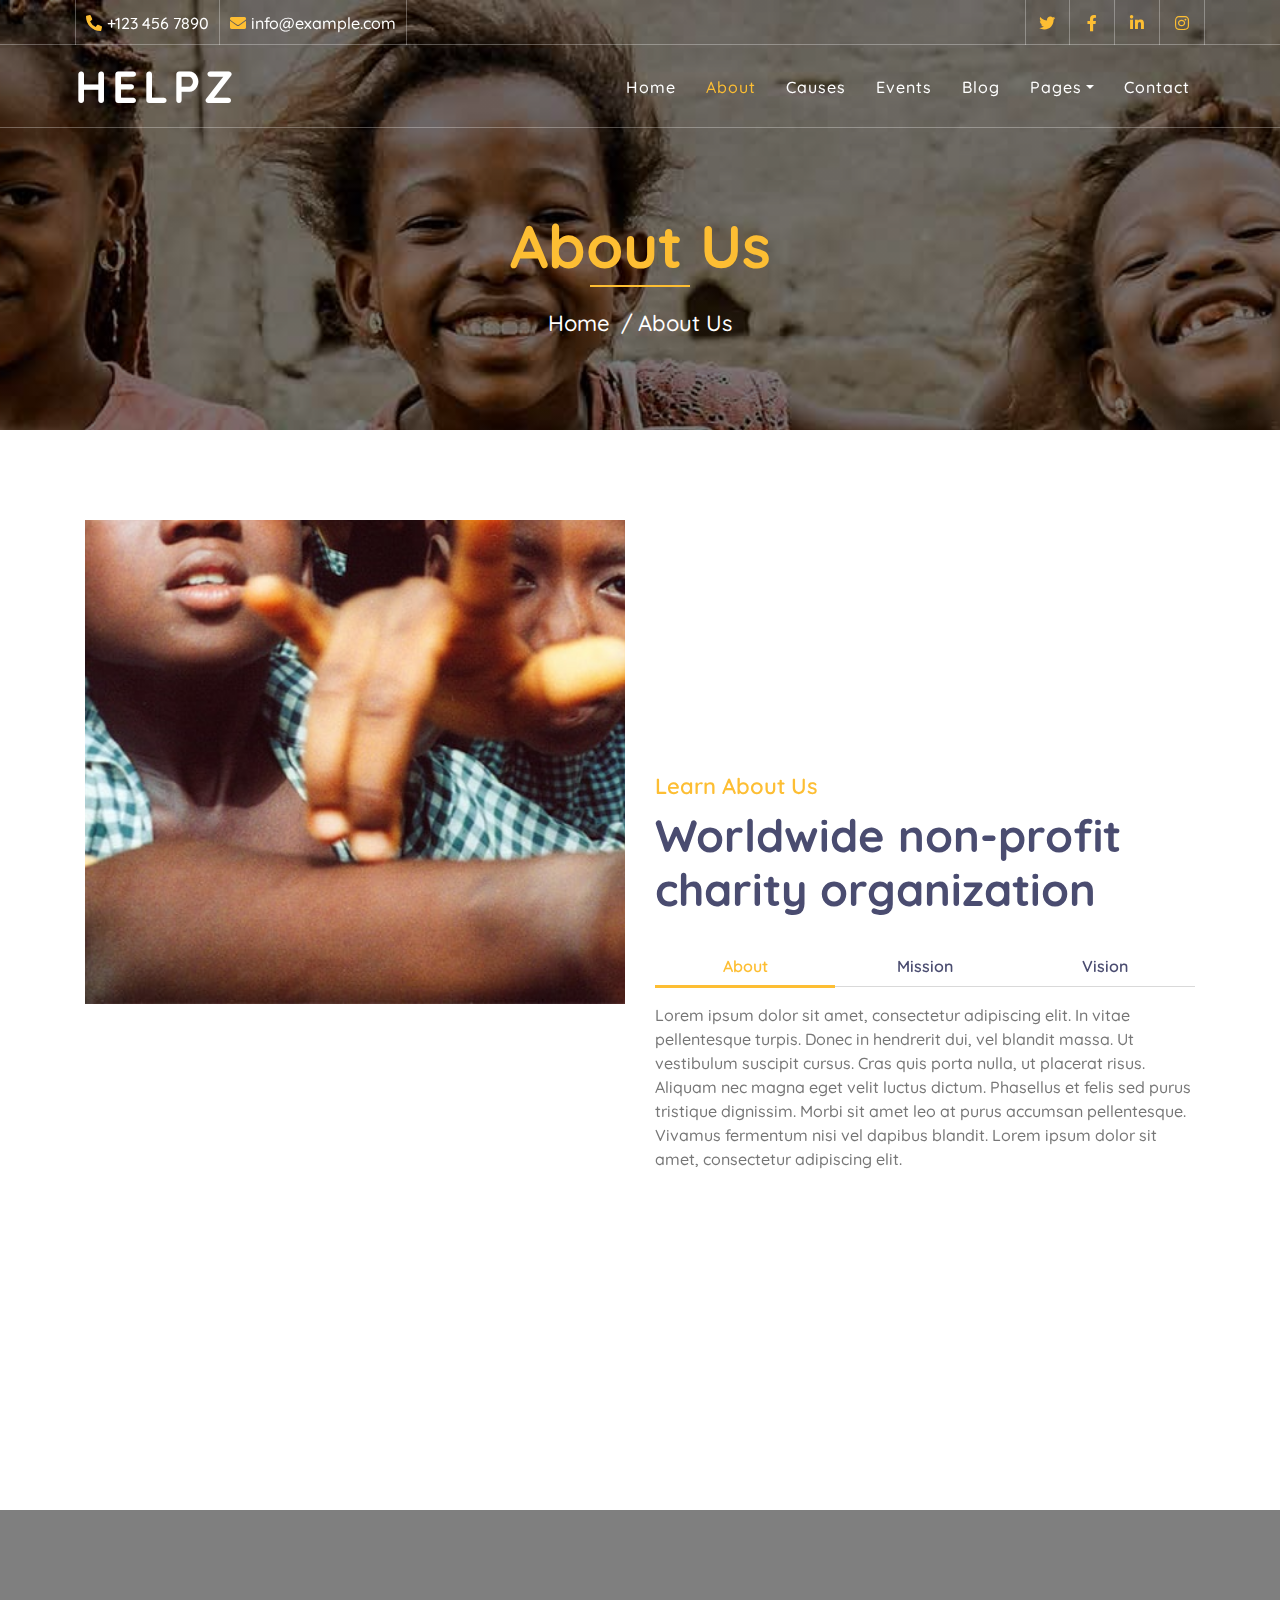
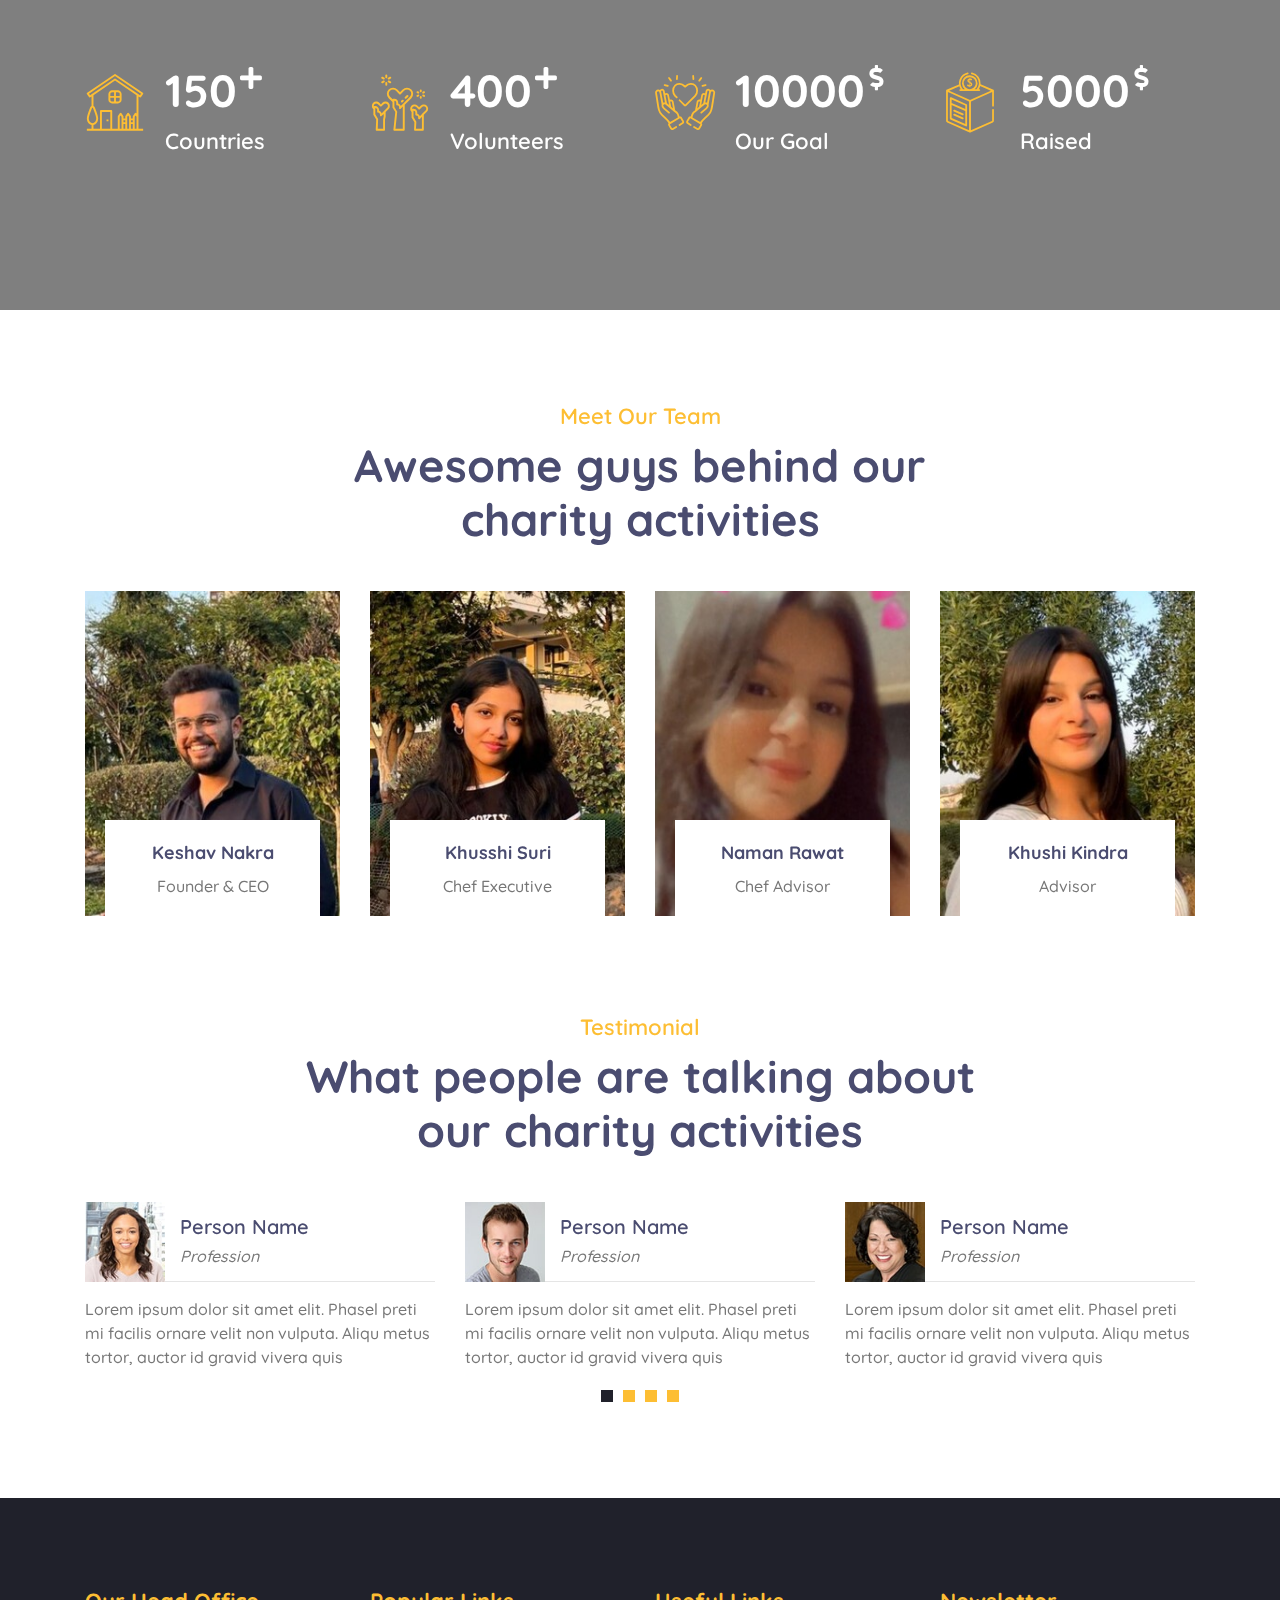
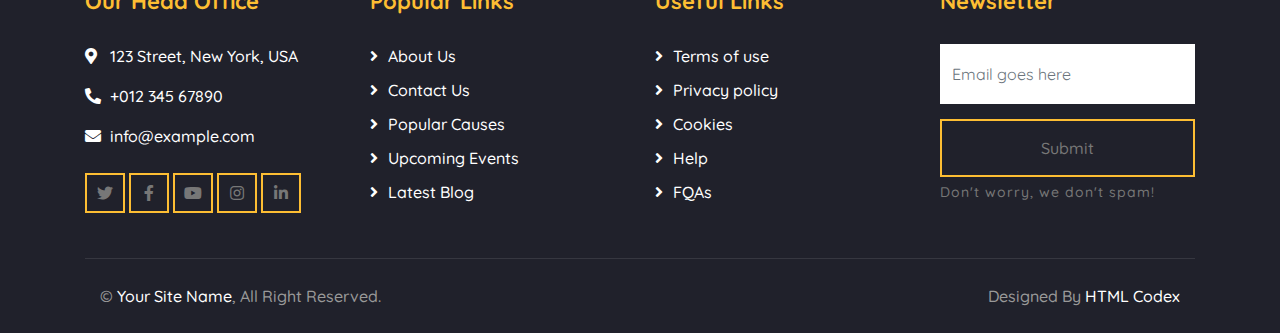
<file: about.html>
<!DOCTYPE html>
<html lang="en">

<head>
    <meta charset="utf-8">
    <title>HELPZ - Free Charity Website Template</title>
    <meta content="width=device-width, initial-scale=1.0" name="viewport">
    <meta content="Free Website Template" name="keywords">
    <meta content="Free Website Template" name="description">

    <!-- Favicon -->
    <link href="img/favicon.ico" rel="icon">

    <!-- Google Font -->
    <link href="https://fonts.googleapis.com/css2?family=Quicksand:wght@300;400;500;600;700&display=swap"
        rel="stylesheet">

    <!-- CSS Libraries -->
    <link href="https://stackpath.bootstrapcdn.com/bootstrap/4.4.1/css/bootstrap.min.css" rel="stylesheet">
    <link href="https://cdnjs.cloudflare.com/ajax/libs/font-awesome/5.10.0/css/all.min.css" rel="stylesheet">
    <link href="lib/flaticon/font/flaticon.css" rel="stylesheet">
    <link href="lib/animate/animate.min.css" rel="stylesheet">
    <link href="lib/owlcarousel/assets/owl.carousel.min.css" rel="stylesheet">

    <!-- Template Stylesheet -->
    <link href="css/style.css" rel="stylesheet">
</head>

<body>
    <!-- Top Bar Start -->
    <div class="top-bar d-none d-md-block">
        <div class="container-fluid">
            <div class="row">
                <div class="col-md-8">
                    <div class="top-bar-left">
                        <div class="text">
                            <i class="fa fa-phone-alt"></i>
                            <p>+123 456 7890</p>
                        </div>
                        <div class="text">
                            <i class="fa fa-envelope"></i>
                            <p>info@example.com</p>
                        </div>
                    </div>
                </div>
                <div class="col-md-4">
                    <div class="top-bar-right">
                        <div class="social">
                            <a href=""><i class="fab fa-twitter"></i></a>
                            <a href=""><i class="fab fa-facebook-f"></i></a>
                            <a href=""><i class="fab fa-linkedin-in"></i></a>
                            <a href=""><i class="fab fa-instagram"></i></a>
                        </div>
                    </div>
                </div>
            </div>
        </div>
    </div>
    <!-- Top Bar End -->

    <!-- Nav Bar Start -->
    <div class="navbar navbar-expand-lg bg-dark navbar-dark">
        <div class="container-fluid">
            <a href="index.html" class="navbar-brand">Helpz</a>
            <button type="button" class="navbar-toggler" data-toggle="collapse" data-target="#navbarCollapse">
                <span class="navbar-toggler-icon"></span>
            </button>

            <div class="collapse navbar-collapse justify-content-between" id="navbarCollapse">
                <div class="navbar-nav ml-auto">
                    <a href="index.html" class="nav-item nav-link">Home</a>
                    <a href="about.html" class="nav-item nav-link active">About</a>
                    <a href="causes.html" class="nav-item nav-link">Causes</a>
                    <a href="event.html" class="nav-item nav-link">Events</a>
                    <a href="blog.html" class="nav-item nav-link">Blog</a>
                    <div class="nav-item dropdown">
                        <a href="#" class="nav-link dropdown-toggle" data-toggle="dropdown">Pages</a>
                        <div class="dropdown-menu">
                            <a href="single.html" class="dropdown-item">Detail Page</a>
                            <a href="service.html" class="dropdown-item">What We Do</a>
                            <a href="team.html" class="dropdown-item">Meet The Team</a>
                            <a href="donate.html" class="dropdown-item">Donate Now</a>
                            <a href="volunteer.html" class="dropdown-item">Become A Volunteer</a>
                        </div>
                    </div>
                    <a href="contact.html" class="nav-item nav-link">Contact</a>
                </div>
            </div>
        </div>
    </div>
    <!-- Nav Bar End -->


    <!-- Page Header Start -->
    <div class="page-header">
        <div class="container">
            <div class="row">
                <div class="col-12">
                    <h2>About Us</h2>
                </div>
                <div class="col-12">
                    <a href="">Home</a>
                    <a href="">About Us</a>
                </div>
            </div>
        </div>
    </div>
    <!-- Page Header End -->


    <!-- About Start -->
    <div class="about">
        <div class="container">
            <div class="row align-items-center">
                <div class="col-lg-6">
                    <div class="about-img" data-parallax="scroll" data-image-src="img/about.jpg"></div>
                </div>
                <div class="col-lg-6">
                    <div class="section-header">
                        <p>Learn About Us</p>
                        <h2>Worldwide non-profit charity organization</h2>
                    </div>
                    <div class="about-tab">
                        <ul class="nav nav-pills nav-justified">
                            <li class="nav-item">
                                <a class="nav-link active" data-toggle="pill" href="#tab-content-1">About</a>
                            </li>
                            <li class="nav-item">
                                <a class="nav-link" data-toggle="pill" href="#tab-content-2">Mission</a>
                            </li>
                            <li class="nav-item">
                                <a class="nav-link" data-toggle="pill" href="#tab-content-3">Vision</a>
                            </li>
                        </ul>

                        <div class="tab-content">
                            <div id="tab-content-1" class="container tab-pane active">
                                Lorem ipsum dolor sit amet, consectetur adipiscing elit. In vitae pellentesque turpis.
                                Donec in hendrerit dui, vel blandit massa. Ut vestibulum suscipit cursus. Cras quis
                                porta nulla, ut placerat risus. Aliquam nec magna eget velit luctus dictum. Phasellus et
                                felis sed purus tristique dignissim. Morbi sit amet leo at purus accumsan pellentesque.
                                Vivamus fermentum nisi vel dapibus blandit. Lorem ipsum dolor sit amet, consectetur
                                adipiscing elit.
                            </div>
                            <div id="tab-content-2" class="container tab-pane fade">
                                Sed tincidunt, magna ut vehicula volutpat, turpis diam condimentum justo, posuere congue
                                turpis massa in mi. Proin ornare at massa at fermentum. Nunc aliquet sed nisi iaculis
                                ornare. Nam semper tortor eget est egestas, eu sagittis nunc sodales. Interdum et
                                malesuada fames ac ante ipsum primis in faucibus. Praesent bibendum sapien sed purus
                                molestie malesuada. Lorem ipsum dolor sit amet, consectetur adipiscing elit.
                            </div>
                            <div id="tab-content-3" class="container tab-pane fade">
                                Aliquam dolor odio, mollis sed feugiat sit amet, feugiat ut sapien. Nunc eu dignissim
                                lorem. Suspendisse at hendrerit enim. Interdum et malesuada fames ac ante ipsum primis
                                in faucibus. Sed condimentum semper turpis vel facilisis. Nunc vel faucibus orci. Mauris
                                ut mauris rhoncus, efficitur nisi at, venenatis quam. Praesent egestas pretium enim sit
                                amet finibus. Curabitur at erat molestie, tincidunt lorem eget, consequat ligula.
                            </div>
                        </div>
                    </div>
                </div>
            </div>
        </div>
    </div>
    <!-- About End -->
    <!-- Facts Start -->
    <div class="facts" data-parallax="scroll" data-image-src="img/facts.jpg">
        <div class="container">
            <div class="row">
                <div class="col-lg-3 col-md-6">
                    <div class="facts-item">
                        <i class="flaticon-home"></i>
                        <div class="facts-text">
                            <h3 class="facts-plus" data-toggle="counter-up">150</h3>
                            <p>Countries</p>
                        </div>
                    </div>
                </div>
                <div class="col-lg-3 col-md-6">
                    <div class="facts-item">
                        <i class="flaticon-charity"></i>
                        <div class="facts-text">
                            <h3 class="facts-plus" data-toggle="counter-up">400</h3>
                            <p>Volunteers</p>
                        </div>
                    </div>
                </div>
                <div class="col-lg-3 col-md-6">
                    <div class="facts-item">
                        <i class="flaticon-kindness"></i>
                        <div class="facts-text">
                            <h3 class="facts-dollar" data-toggle="counter-up">10000</h3>
                            <p>Our Goal</p>
                        </div>
                    </div>
                </div>
                <div class="col-lg-3 col-md-6">
                    <div class="facts-item">
                        <i class="flaticon-donation"></i>
                        <div class="facts-text">
                            <h3 class="facts-dollar" data-toggle="counter-up">5000</h3>
                            <p>Raised</p>
                        </div>
                    </div>
                </div>
            </div>
        </div>
    </div>
    <!-- Facts End -->


    <!-- Team Start -->
    <div class="team">
        <div class="container">
            <div class="section-header text-center">
                <p>Meet Our Team</p>
                <h2>Awesome guys behind our charity activities</h2>
            </div>
            <div class="row">
                <div class="col-lg-3 col-md-6">
                    <div class="team-item">
                        <div class="team-img">
                            <img src="img/team-1.jpg" alt="Team Image">
                        </div>
                        <div class="team-text">
                            <h2>Keshav Nakra</h2>
                            <p>Founder & CEO</p>
                            <div class="team-social">
                                <a href=""><i class="fab fa-twitter"></i></a>
                                <a href=""><i class="fab fa-facebook-f"></i></a>
                                <a href=""><i class="fab fa-linkedin-in"></i></a>
                                <a href=""><i class="fab fa-instagram"></i></a>
                            </div>
                        </div>
                    </div>
                </div>
                <div class="col-lg-3 col-md-6">
                    <div class="team-item">
                        <div class="team-img">
                            <img src="img/team-2.jpg" alt="Team Image">
                        </div>
                        <div class="team-text">
                            <h2>Khusshi Suri</h2>
                            <p>Chef Executive</p>
                            <div class="team-social">
                                <a href=""><i class="fab fa-twitter"></i></a>
                                <a href=""><i class="fab fa-facebook-f"></i></a>
                                <a href=""><i class="fab fa-linkedin-in"></i></a>
                                <a href=""><i class="fab fa-instagram"></i></a>
                            </div>
                        </div>
                    </div>
                </div>
                <div class="col-lg-3 col-md-6">
                    <div class="team-item">
                        <div class="team-img">
                            <img src="img/team-3.jpg" alt="Team Image">
                        </div>
                        <div class="team-text">
                            <h2>Naman Rawat</h2>
                            <p>Chef Advisor</p>
                            <div class="team-social">
                                <a href=""><i class="fab fa-twitter"></i></a>
                                <a href=""><i class="fab fa-facebook-f"></i></a>
                                <a href=""><i class="fab fa-linkedin-in"></i></a>
                                <a href=""><i class="fab fa-instagram"></i></a>
                            </div>
                        </div>
                    </div>
                </div>
                <div class="col-lg-3 col-md-6">
                    <div class="team-item">
                        <div class="team-img">
                            <img src="img/team-4.jpg" alt="Team Image">
                        </div>
                        <div class="team-text">
                            <h2>Khushi Kindra</h2>
                            <p>Advisor</p>
                            <div class="team-social">
                                <a href=""><i class="fab fa-twitter"></i></a>
                                <a href=""><i class="fab fa-facebook-f"></i></a>
                                <a href=""><i class="fab fa-linkedin-in"></i></a>
                                <a href=""><i class="fab fa-instagram"></i></a>
                            </div>
                        </div>
                    </div>
                </div>
            </div>
        </div>
    </div>
    <!-- Team End -->
    <!-- Testimonial Start -->
    <div class="testimonial">
        <div class="container">
            <div class="section-header text-center">
                <p>Testimonial</p>
                <h2>What people are talking about our charity activities</h2>
            </div>
            <div class="owl-carousel testimonials-carousel">
                <div class="testimonial-item">
                    <div class="testimonial-profile">
                        <img src="img/testimonial-1.jpg" alt="Image">
                        <div class="testimonial-name">
                            <h3>Person Name</h3>
                            <p>Profession</p>
                        </div>
                    </div>
                    <div class="testimonial-text">
                        <p>
                            Lorem ipsum dolor sit amet elit. Phasel preti mi facilis ornare velit non vulputa. Aliqu
                            metus tortor, auctor id gravid vivera quis
                        </p>
                    </div>
                </div>
                <div class="testimonial-item">
                    <div class="testimonial-profile">
                        <img src="img/testimonial-2.jpg" alt="Image">
                        <div class="testimonial-name">
                            <h3>Person Name</h3>
                            <p>Profession</p>
                        </div>
                    </div>
                    <div class="testimonial-text">
                        <p>
                            Lorem ipsum dolor sit amet elit. Phasel preti mi facilis ornare velit non vulputa. Aliqu
                            metus tortor, auctor id gravid vivera quis
                        </p>
                    </div>
                </div>
                <div class="testimonial-item">
                    <div class="testimonial-profile">
                        <img src="img/testimonial-3.jpg" alt="Image">
                        <div class="testimonial-name">
                            <h3>Person Name</h3>
                            <p>Profession</p>
                        </div>
                    </div>
                    <div class="testimonial-text">
                        <p>
                            Lorem ipsum dolor sit amet elit. Phasel preti mi facilis ornare velit non vulputa. Aliqu
                            metus tortor, auctor id gravid vivera quis
                        </p>
                    </div>
                </div>
                <div class="testimonial-item">
                    <div class="testimonial-profile">
                        <img src="img/testimonial-4.jpg" alt="Image">
                        <div class="testimonial-name">
                            <h3>Person Name</h3>
                            <p>Profession</p>
                        </div>
                    </div>
                    <div class="testimonial-text">
                        <p>
                            Lorem ipsum dolor sit amet elit. Phasel preti mi facilis ornare velit non vulputa. Aliqu
                            metus tortor, auctor id gravid vivera quis
                        </p>
                    </div>
                </div>
            </div>
        </div>
    </div>
    <!-- Testimonial End -->

    <!-- Footer Start -->
    <div class="footer">
        <div class="container">
            <div class="row">
                <div class="col-lg-3 col-md-6">
                    <div class="footer-contact">
                        <h2>Our Head Office</h2>
                        <p><i class="fa fa-map-marker-alt"></i>123 Street, New York, USA</p>
                        <p><i class="fa fa-phone-alt"></i>+012 345 67890</p>
                        <p><i class="fa fa-envelope"></i>info@example.com</p>
                        <div class="footer-social">
                            <a class="btn btn-custom" href=""><i class="fab fa-twitter"></i></a>
                            <a class="btn btn-custom" href=""><i class="fab fa-facebook-f"></i></a>
                            <a class="btn btn-custom" href=""><i class="fab fa-youtube"></i></a>
                            <a class="btn btn-custom" href=""><i class="fab fa-instagram"></i></a>
                            <a class="btn btn-custom" href=""><i class="fab fa-linkedin-in"></i></a>
                        </div>
                    </div>
                </div>
                <div class="col-lg-3 col-md-6">
                    <div class="footer-link">
                        <h2>Popular Links</h2>
                        <a href="">About Us</a>
                        <a href="">Contact Us</a>
                        <a href="">Popular Causes</a>
                        <a href="">Upcoming Events</a>
                        <a href="">Latest Blog</a>
                    </div>
                </div>
                <div class="col-lg-3 col-md-6">
                    <div class="footer-link">
                        <h2>Useful Links</h2>
                        <a href="">Terms of use</a>
                        <a href="">Privacy policy</a>
                        <a href="">Cookies</a>
                        <a href="">Help</a>
                        <a href="">FQAs</a>
                    </div>
                </div>
                <div class="col-lg-3 col-md-6">
                    <div class="footer-newsletter">
                        <h2>Newsletter</h2>
                        <form>
                            <input class="form-control" placeholder="Email goes here">
                            <button class="btn btn-custom">Submit</button>
                            <label>Don't worry, we don't spam!</label>
                        </form>
                    </div>
                </div>
            </div>
        </div>
        <div class="container copyright">
            <div class="row">
                <div class="col-md-6">
                    <p>&copy; <a href="#">Your Site Name</a>, All Right Reserved.</p>
                </div>
                <div class="col-md-6">
                    <p>Designed By <a href="https://htmlcodex.com">HTML Codex</a></p>
                </div>
            </div>
        </div>
    </div>
    <!-- Footer End -->

    <!-- Back to top button -->
    <a href="#" class="back-to-top"><i class="fa fa-chevron-up"></i></a>

    <!-- Pre Loader -->
    <div id="loader" class="show">
        <div class="loader"></div>
    </div>

    <!-- JavaScript Libraries -->
    <script src="https://code.jquery.com/jquery-3.4.1.min.js"></script>
    <script src="https://stackpath.bootstrapcdn.com/bootstrap/4.4.1/js/bootstrap.bundle.min.js"></script>
    <script src="lib/easing/easing.min.js"></script>
    <script src="lib/owlcarousel/owl.carousel.min.js"></script>
    <script src="lib/waypoints/waypoints.min.js"></script>
    <script src="lib/counterup/counterup.min.js"></script>
    <script src="lib/parallax/parallax.min.js"></script>

    <!-- Contact Javascript File -->
    <script src="mail/jqBootstrapValidation.min.js"></script>
    <script src="mail/contact.js"></script>

    <!-- Template Javascript -->
    <script src="js/main.js"></script>
</body>

</html>
</file>
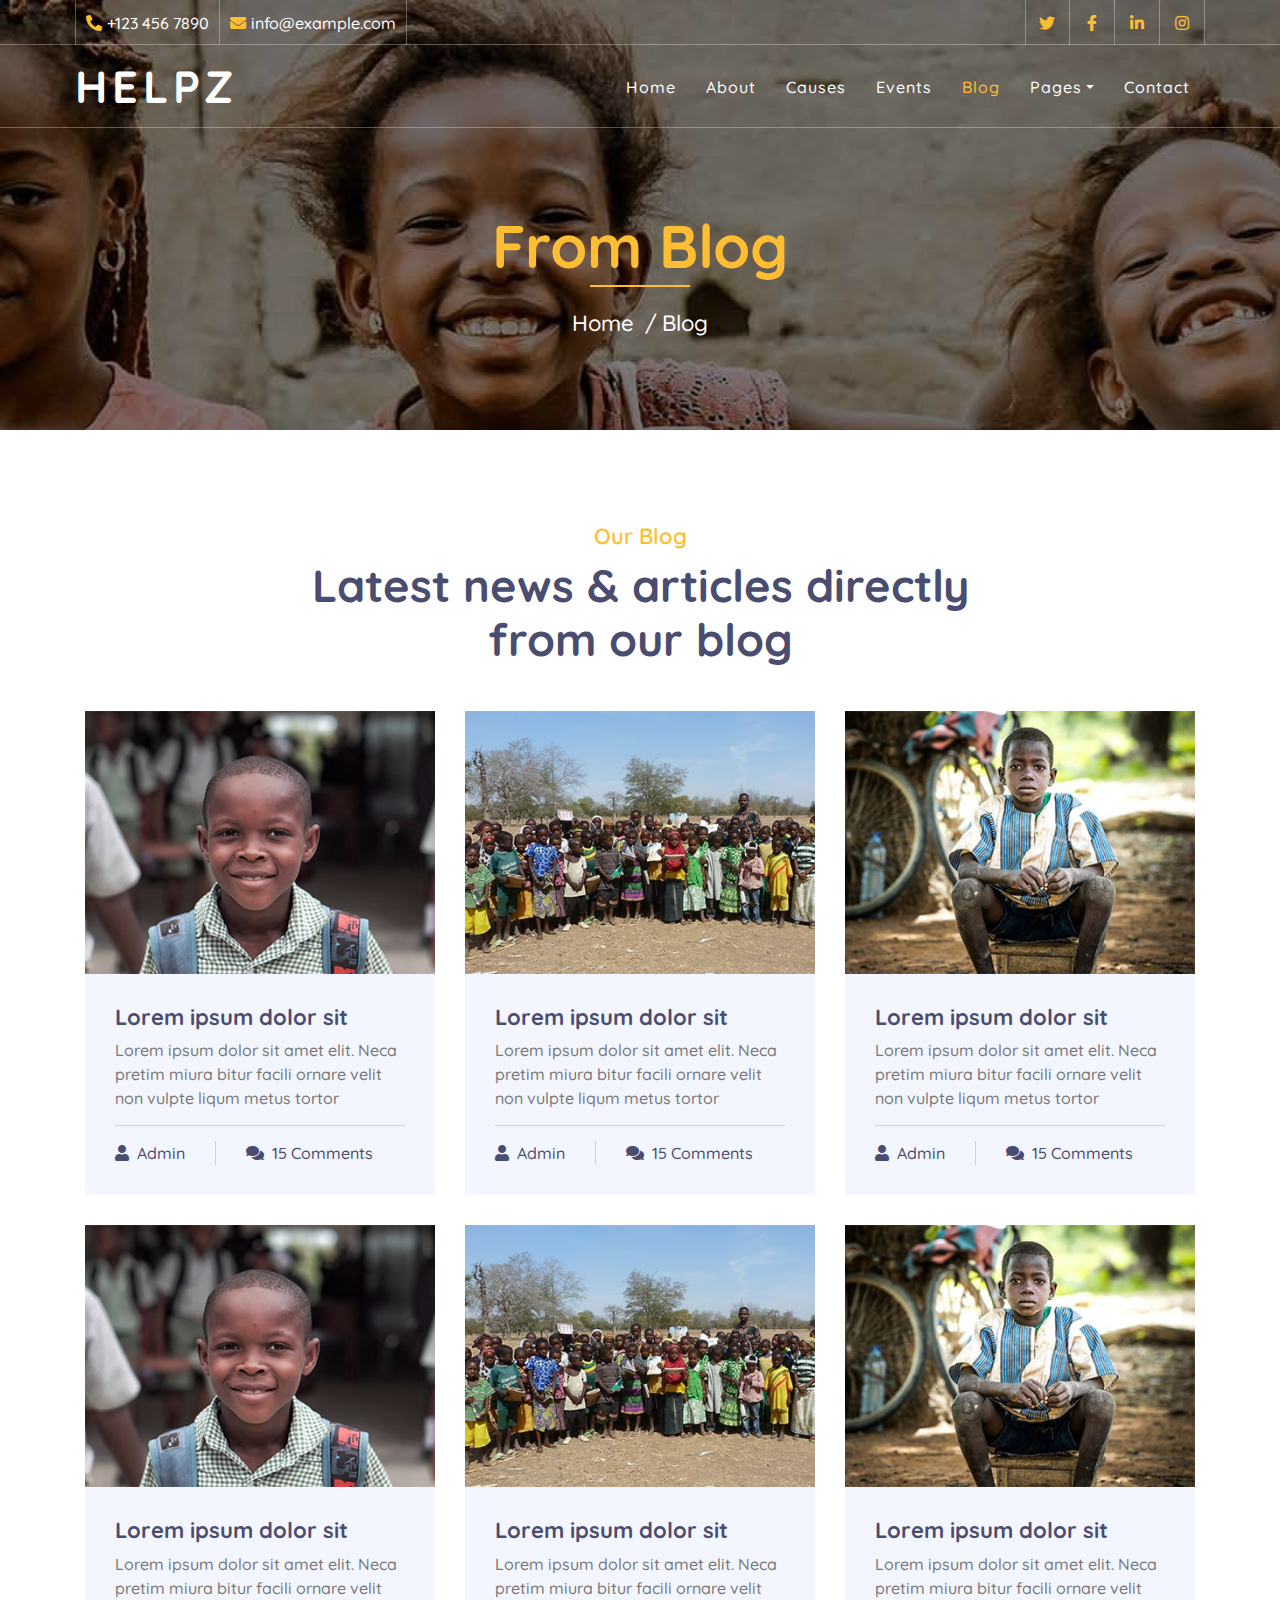
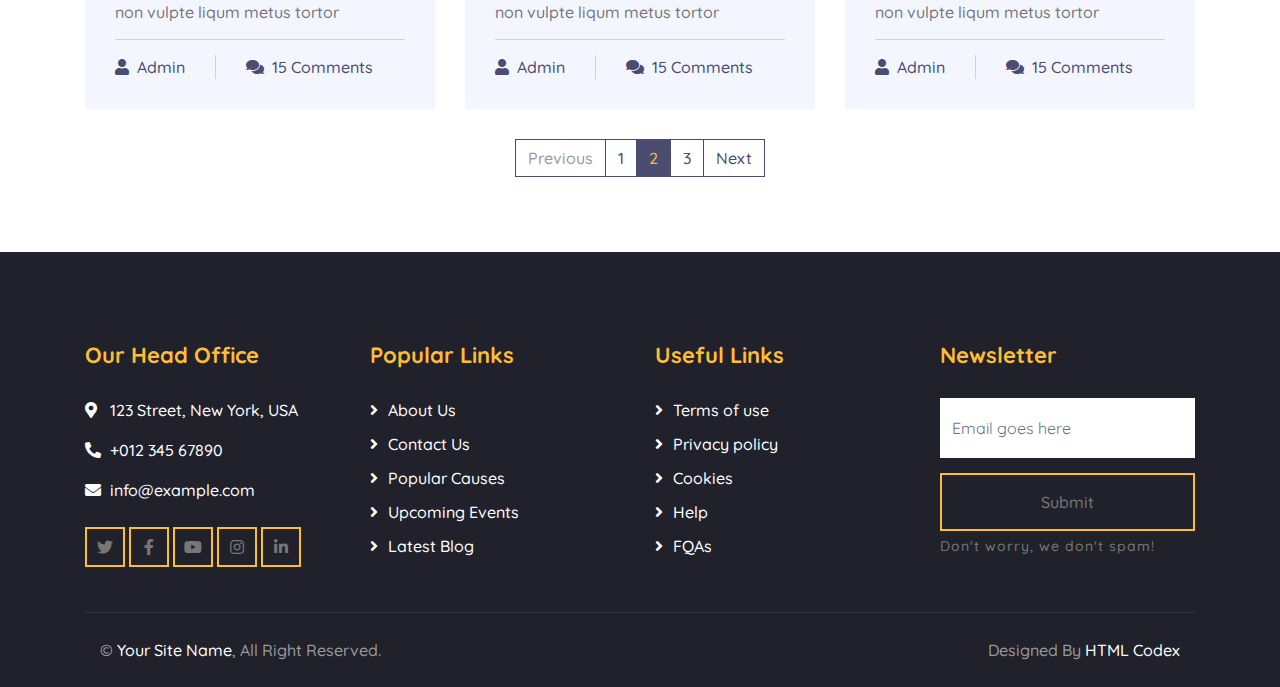
<file: blog.html>
<!DOCTYPE html>
<html lang="en">

<head>
    <meta charset="utf-8">
    <title>HELPZ - Free Charity Website Template</title>
    <meta content="width=device-width, initial-scale=1.0" name="viewport">
    <meta content="Free Website Template" name="keywords">
    <meta content="Free Website Template" name="description">

    <!-- Favicon -->
    <link href="img/favicon.ico" rel="icon">

    <!-- Google Font -->
    <link href="https://fonts.googleapis.com/css2?family=Quicksand:wght@300;400;500;600;700&display=swap"
        rel="stylesheet">

    <!-- CSS Libraries -->
    <link href="https://stackpath.bootstrapcdn.com/bootstrap/4.4.1/css/bootstrap.min.css" rel="stylesheet">
    <link href="https://cdnjs.cloudflare.com/ajax/libs/font-awesome/5.10.0/css/all.min.css" rel="stylesheet">
    <link href="lib/flaticon/font/flaticon.css" rel="stylesheet">
    <link href="lib/animate/animate.min.css" rel="stylesheet">
    <link href="lib/owlcarousel/assets/owl.carousel.min.css" rel="stylesheet">

    <!-- Template Stylesheet -->
    <link href="css/style.css" rel="stylesheet">
</head>

<body>
    <!-- Top Bar Start -->
    <div class="top-bar d-none d-md-block">
        <div class="container-fluid">
            <div class="row">
                <div class="col-md-8">
                    <div class="top-bar-left">
                        <div class="text">
                            <i class="fa fa-phone-alt"></i>
                            <p>+123 456 7890</p>
                        </div>
                        <div class="text">
                            <i class="fa fa-envelope"></i>
                            <p>info@example.com</p>
                        </div>
                    </div>
                </div>
                <div class="col-md-4">
                    <div class="top-bar-right">
                        <div class="social">
                            <a href=""><i class="fab fa-twitter"></i></a>
                            <a href=""><i class="fab fa-facebook-f"></i></a>
                            <a href=""><i class="fab fa-linkedin-in"></i></a>
                            <a href=""><i class="fab fa-instagram"></i></a>
                        </div>
                    </div>
                </div>
            </div>
        </div>
    </div>
    <!-- Top Bar End -->

    <!-- Nav Bar Start -->
    <div class="navbar navbar-expand-lg bg-dark navbar-dark">
        <div class="container-fluid">
            <a href="index.html" class="navbar-brand">Helpz</a>
            <button type="button" class="navbar-toggler" data-toggle="collapse" data-target="#navbarCollapse">
                <span class="navbar-toggler-icon"></span>
            </button>

            <div class="collapse navbar-collapse justify-content-between" id="navbarCollapse">
                <div class="navbar-nav ml-auto">
                    <a href="index.html" class="nav-item nav-link">Home</a>
                    <a href="about.html" class="nav-item nav-link">About</a>
                    <a href="causes.html" class="nav-item nav-link">Causes</a>
                    <a href="event.html" class="nav-item nav-link">Events</a>
                    <a href="blog.html" class="nav-item nav-link active">Blog</a>
                    <div class="nav-item dropdown">
                        <a href="#" class="nav-link dropdown-toggle" data-toggle="dropdown">Pages</a>
                        <div class="dropdown-menu">
                            <a href="single.html" class="dropdown-item">Detail Page</a>
                            <a href="service.html" class="dropdown-item">What We Do</a>
                            <a href="team.html" class="dropdown-item">Meet The Team</a>
                            <a href="donate.html" class="dropdown-item">Donate Now</a>
                            <a href="volunteer.html" class="dropdown-item">Become A Volunteer</a>
                        </div>
                    </div>
                    <a href="contact.html" class="nav-item nav-link">Contact</a>
                </div>
            </div>
        </div>
    </div>
    <!-- Nav Bar End -->


    <!-- Page Header Start -->
    <div class="page-header">
        <div class="container">
            <div class="row">
                <div class="col-12">
                    <h2>From Blog</h2>
                </div>
                <div class="col-12">
                    <a href="">Home</a>
                    <a href="">Blog</a>
                </div>
            </div>
        </div>
    </div>
    <!-- Page Header End -->
    <!-- Blog Start -->
    <div class="blog">
        <div class="container">
            <div class="section-header text-center">
                <p>Our Blog</p>
                <h2>Latest news & articles directly from our blog</h2>
            </div>
            <div class="row">
                <div class="col-lg-4">
                    <div class="blog-item">
                        <div class="blog-img">
                            <img src="img/blog-1.jpg" alt="Image">
                        </div>
                        <div class="blog-text">
                            <h3><a href="#">Lorem ipsum dolor sit</a></h3>
                            <p>
                                Lorem ipsum dolor sit amet elit. Neca pretim miura bitur facili ornare velit non vulpte
                                liqum metus tortor
                            </p>
                        </div>
                        <div class="blog-meta">
                            <p><i class="fa fa-user"></i><a href="">Admin</a></p>
                            <p><i class="fa fa-comments"></i><a href="">15 Comments</a></p>
                        </div>
                    </div>
                </div>
                <div class="col-lg-4">
                    <div class="blog-item">
                        <div class="blog-img">
                            <img src="img/blog-2.jpg" alt="Image">
                        </div>
                        <div class="blog-text">
                            <h3><a href="#">Lorem ipsum dolor sit</a></h3>
                            <p>
                                Lorem ipsum dolor sit amet elit. Neca pretim miura bitur facili ornare velit non vulpte
                                liqum metus tortor
                            </p>
                        </div>
                        <div class="blog-meta">
                            <p><i class="fa fa-user"></i><a href="">Admin</a></p>
                            <p><i class="fa fa-comments"></i><a href="">15 Comments</a></p>
                        </div>
                    </div>
                </div>
                <div class="col-lg-4">
                    <div class="blog-item">
                        <div class="blog-img">
                            <img src="img/blog-3.jpg" alt="Image">
                        </div>
                        <div class="blog-text">
                            <h3><a href="#">Lorem ipsum dolor sit</a></h3>
                            <p>
                                Lorem ipsum dolor sit amet elit. Neca pretim miura bitur facili ornare velit non vulpte
                                liqum metus tortor
                            </p>
                        </div>
                        <div class="blog-meta">
                            <p><i class="fa fa-user"></i><a href="">Admin</a></p>
                            <p><i class="fa fa-comments"></i><a href="">15 Comments</a></p>
                        </div>
                    </div>
                </div>
                <div class="col-lg-4">
                    <div class="blog-item">
                        <div class="blog-img">
                            <img src="img/blog-1.jpg" alt="Image">
                        </div>
                        <div class="blog-text">
                            <h3><a href="#">Lorem ipsum dolor sit</a></h3>
                            <p>
                                Lorem ipsum dolor sit amet elit. Neca pretim miura bitur facili ornare velit non vulpte
                                liqum metus tortor
                            </p>
                        </div>
                        <div class="blog-meta">
                            <p><i class="fa fa-user"></i><a href="">Admin</a></p>
                            <p><i class="fa fa-comments"></i><a href="">15 Comments</a></p>
                        </div>
                    </div>
                </div>
                <div class="col-lg-4">
                    <div class="blog-item">
                        <div class="blog-img">
                            <img src="img/blog-2.jpg" alt="Image">
                        </div>
                        <div class="blog-text">
                            <h3><a href="#">Lorem ipsum dolor sit</a></h3>
                            <p>
                                Lorem ipsum dolor sit amet elit. Neca pretim miura bitur facili ornare velit non vulpte
                                liqum metus tortor
                            </p>
                        </div>
                        <div class="blog-meta">
                            <p><i class="fa fa-user"></i><a href="">Admin</a></p>
                            <p><i class="fa fa-comments"></i><a href="">15 Comments</a></p>
                        </div>
                    </div>
                </div>
                <div class="col-lg-4">
                    <div class="blog-item">
                        <div class="blog-img">
                            <img src="img/blog-3.jpg" alt="Image">
                        </div>
                        <div class="blog-text">
                            <h3><a href="#">Lorem ipsum dolor sit</a></h3>
                            <p>
                                Lorem ipsum dolor sit amet elit. Neca pretim miura bitur facili ornare velit non vulpte
                                liqum metus tortor
                            </p>
                        </div>
                        <div class="blog-meta">
                            <p><i class="fa fa-user"></i><a href="">Admin</a></p>
                            <p><i class="fa fa-comments"></i><a href="">15 Comments</a></p>
                        </div>
                    </div>
                </div>
            </div>
            <div class="row">
                <div class="col-12">
                    <ul class="pagination justify-content-center">
                        <li class="page-item disabled"><a class="page-link" href="#">Previous</a></li>
                        <li class="page-item"><a class="page-link" href="#">1</a></li>
                        <li class="page-item active"><a class="page-link" href="#">2</a></li>
                        <li class="page-item"><a class="page-link" href="#">3</a></li>
                        <li class="page-item"><a class="page-link" href="#">Next</a></li>
                    </ul>
                </div>
            </div>
        </div>
    </div>
    <!-- Blog End -->


    <!-- Footer Start -->
    <div class="footer">
        <div class="container">
            <div class="row">
                <div class="col-lg-3 col-md-6">
                    <div class="footer-contact">
                        <h2>Our Head Office</h2>
                        <p><i class="fa fa-map-marker-alt"></i>123 Street, New York, USA</p>
                        <p><i class="fa fa-phone-alt"></i>+012 345 67890</p>
                        <p><i class="fa fa-envelope"></i>info@example.com</p>
                        <div class="footer-social">
                            <a class="btn btn-custom" href=""><i class="fab fa-twitter"></i></a>
                            <a class="btn btn-custom" href=""><i class="fab fa-facebook-f"></i></a>
                            <a class="btn btn-custom" href=""><i class="fab fa-youtube"></i></a>
                            <a class="btn btn-custom" href=""><i class="fab fa-instagram"></i></a>
                            <a class="btn btn-custom" href=""><i class="fab fa-linkedin-in"></i></a>
                        </div>
                    </div>
                </div>
                <div class="col-lg-3 col-md-6">
                    <div class="footer-link">
                        <h2>Popular Links</h2>
                        <a href="">About Us</a>
                        <a href="">Contact Us</a>
                        <a href="">Popular Causes</a>
                        <a href="">Upcoming Events</a>
                        <a href="">Latest Blog</a>
                    </div>
                </div>
                <div class="col-lg-3 col-md-6">
                    <div class="footer-link">
                        <h2>Useful Links</h2>
                        <a href="">Terms of use</a>
                        <a href="">Privacy policy</a>
                        <a href="">Cookies</a>
                        <a href="">Help</a>
                        <a href="">FQAs</a>
                    </div>
                </div>
                <div class="col-lg-3 col-md-6">
                    <div class="footer-newsletter">
                        <h2>Newsletter</h2>
                        <form>
                            <input class="form-control" placeholder="Email goes here">
                            <button class="btn btn-custom">Submit</button>
                            <label>Don't worry, we don't spam!</label>
                        </form>
                    </div>
                </div>
            </div>
        </div>
        <div class="container copyright">
            <div class="row">
                <div class="col-md-6">
                    <p>&copy; <a href="#">Your Site Name</a>, All Right Reserved.</p>
                </div>
                <div class="col-md-6">
                    <p>Designed By <a href="https://htmlcodex.com">HTML Codex</a></p>
                </div>
            </div>
        </div>
    </div>
    <!-- Footer End -->

    <!-- Back to top button -->
    <a href="#" class="back-to-top"><i class="fa fa-chevron-up"></i></a>

    <!-- Pre Loader -->
    <div id="loader" class="show">
        <div class="loader"></div>
    </div>

    <!-- JavaScript Libraries -->
    <script src="https://code.jquery.com/jquery-3.4.1.min.js"></script>
    <script src="https://stackpath.bootstrapcdn.com/bootstrap/4.4.1/js/bootstrap.bundle.min.js"></script>
    <script src="lib/easing/easing.min.js"></script>
    <script src="lib/owlcarousel/owl.carousel.min.js"></script>
    <script src="lib/waypoints/waypoints.min.js"></script>
    <script src="lib/counterup/counterup.min.js"></script>
    <script src="lib/parallax/parallax.min.js"></script>

    <!-- Contact Javascript File -->
    <script src="mail/jqBootstrapValidation.min.js"></script>
    <script src="mail/contact.js"></script>

    <!-- Template Javascript -->
    <script src="js/main.js"></script>
</body>

</html>
</file>
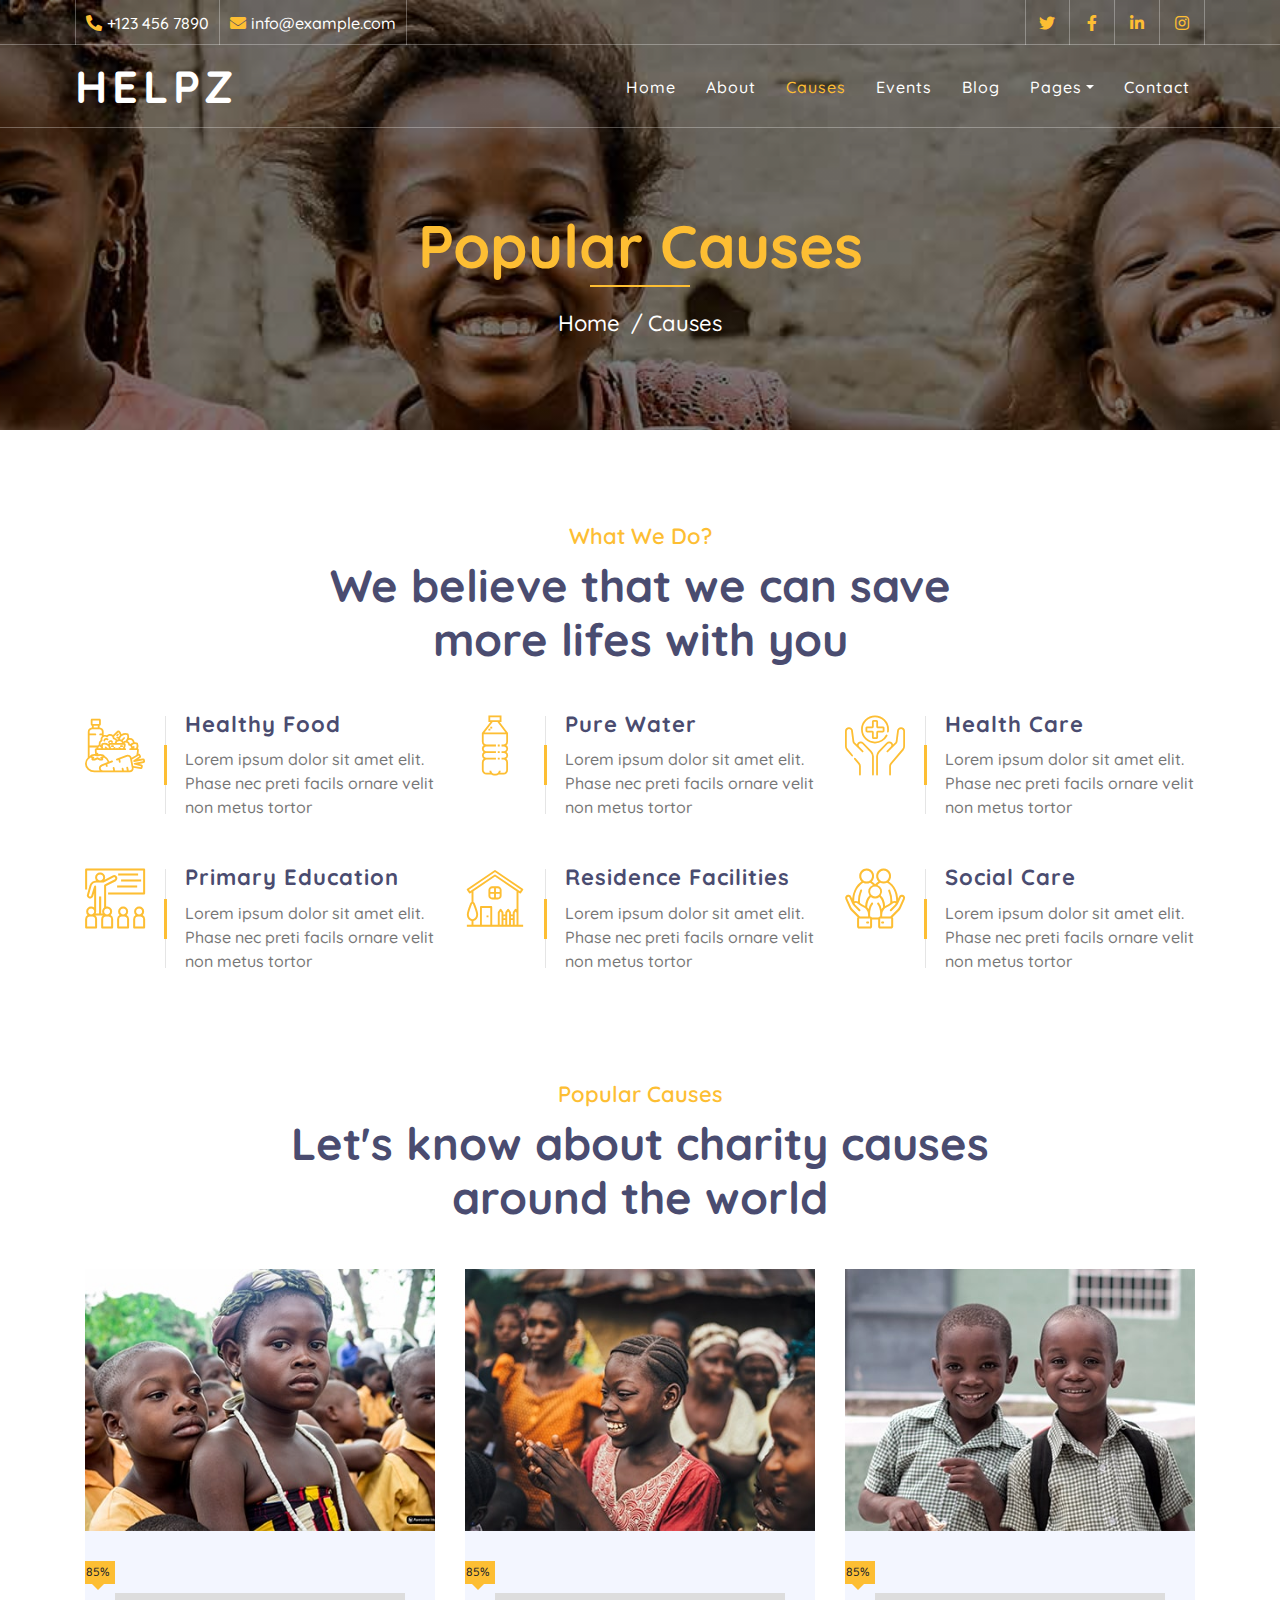
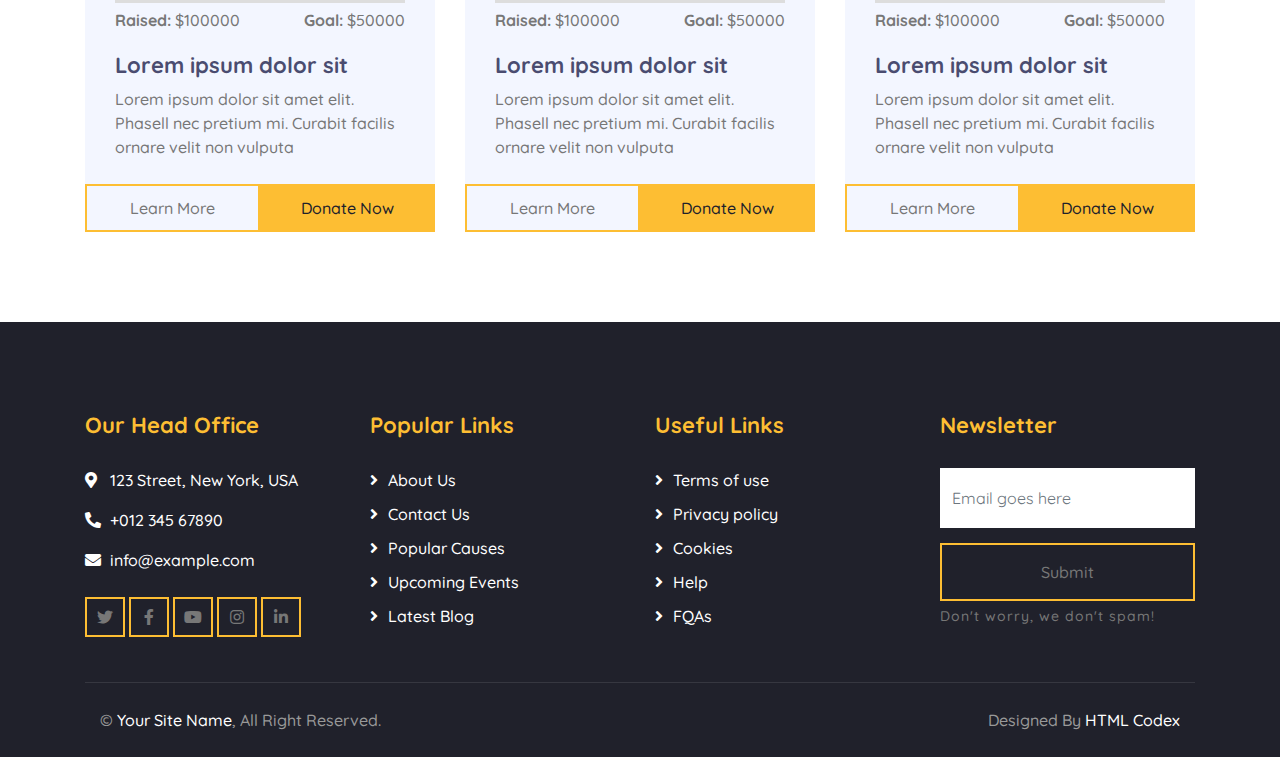
<file: causes.html>
<!DOCTYPE html>
<html lang="en">

<head>
    <meta charset="utf-8">
    <title>HELPZ - Free Charity Website Template</title>
    <meta content="width=device-width, initial-scale=1.0" name="viewport">
    <meta content="Free Website Template" name="keywords">
    <meta content="Free Website Template" name="description">

    <!-- Favicon -->
    <link href="img/favicon.ico" rel="icon">

    <!-- Google Font -->
    <link href="https://fonts.googleapis.com/css2?family=Quicksand:wght@300;400;500;600;700&display=swap"
        rel="stylesheet">

    <!-- CSS Libraries -->
    <link href="https://stackpath.bootstrapcdn.com/bootstrap/4.4.1/css/bootstrap.min.css" rel="stylesheet">
    <link href="https://cdnjs.cloudflare.com/ajax/libs/font-awesome/5.10.0/css/all.min.css" rel="stylesheet">
    <link href="lib/flaticon/font/flaticon.css" rel="stylesheet">
    <link href="lib/animate/animate.min.css" rel="stylesheet">
    <link href="lib/owlcarousel/assets/owl.carousel.min.css" rel="stylesheet">

    <!-- Template Stylesheet -->
    <link href="css/style.css" rel="stylesheet">
</head>

<body>
    <!-- Top Bar Start -->
    <div class="top-bar d-none d-md-block">
        <div class="container-fluid">
            <div class="row">
                <div class="col-md-8">
                    <div class="top-bar-left">
                        <div class="text">
                            <i class="fa fa-phone-alt"></i>
                            <p>+123 456 7890</p>
                        </div>
                        <div class="text">
                            <i class="fa fa-envelope"></i>
                            <p>info@example.com</p>
                        </div>
                    </div>
                </div>
                <div class="col-md-4">
                    <div class="top-bar-right">
                        <div class="social">
                            <a href=""><i class="fab fa-twitter"></i></a>
                            <a href=""><i class="fab fa-facebook-f"></i></a>
                            <a href=""><i class="fab fa-linkedin-in"></i></a>
                            <a href=""><i class="fab fa-instagram"></i></a>
                        </div>
                    </div>
                </div>
            </div>
        </div>
    </div>
    <!-- Top Bar End -->

    <!-- Nav Bar Start -->
    <div class="navbar navbar-expand-lg bg-dark navbar-dark">
        <div class="container-fluid">
            <a href="index.html" class="navbar-brand">Helpz</a>
            <button type="button" class="navbar-toggler" data-toggle="collapse" data-target="#navbarCollapse">
                <span class="navbar-toggler-icon"></span>
            </button>

            <div class="collapse navbar-collapse justify-content-between" id="navbarCollapse">
                <div class="navbar-nav ml-auto">
                    <a href="index.html" class="nav-item nav-link">Home</a>
                    <a href="about.html" class="nav-item nav-link">About</a>
                    <a href="causes.html" class="nav-item nav-link active">Causes</a>
                    <a href="event.html" class="nav-item nav-link">Events</a>
                    <a href="blog.html" class="nav-item nav-link">Blog</a>
                    <div class="nav-item dropdown">
                        <a href="#" class="nav-link dropdown-toggle" data-toggle="dropdown">Pages</a>
                        <div class="dropdown-menu">
                            <a href="single.html" class="dropdown-item">Detail Page</a>
                            <a href="service.html" class="dropdown-item">What We Do</a>
                            <a href="team.html" class="dropdown-item">Meet The Team</a>
                            <a href="donate.html" class="dropdown-item">Donate Now</a>
                            <a href="volunteer.html" class="dropdown-item">Become A Volunteer</a>
                        </div>
                    </div>
                    <a href="contact.html" class="nav-item nav-link">Contact</a>
                </div>
            </div>
        </div>
    </div>
    <!-- Nav Bar End -->


    <!-- Page Header Start -->
    <div class="page-header">
        <div class="container">
            <div class="row">
                <div class="col-12">
                    <h2>Popular Causes</h2>
                </div>
                <div class="col-12">
                    <a href="">Home</a>
                    <a href="">Causes</a>
                </div>
            </div>
        </div>
    </div>
    <!-- Page Header End -->


    <!-- Service Start -->
    <div class="service">
        <div class="container">
            <div class="section-header text-center">
                <p>What We Do?</p>
                <h2>We believe that we can save more lifes with you</h2>
            </div>
            <div class="row">
                <div class="col-lg-4 col-md-6">
                    <div class="service-item">
                        <div class="service-icon">
                            <i class="flaticon-diet"></i>
                        </div>
                        <div class="service-text">
                            <h3>Healthy Food</h3>
                            <p>Lorem ipsum dolor sit amet elit. Phase nec preti facils ornare velit non metus tortor</p>
                        </div>
                    </div>
                </div>
                <div class="col-lg-4 col-md-6">
                    <div class="service-item">
                        <div class="service-icon">
                            <i class="flaticon-water"></i>
                        </div>
                        <div class="service-text">
                            <h3>Pure Water</h3>
                            <p>Lorem ipsum dolor sit amet elit. Phase nec preti facils ornare velit non metus tortor</p>
                        </div>
                    </div>
                </div>
                <div class="col-lg-4 col-md-6">
                    <div class="service-item">
                        <div class="service-icon">
                            <i class="flaticon-healthcare"></i>
                        </div>
                        <div class="service-text">
                            <h3>Health Care</h3>
                            <p>Lorem ipsum dolor sit amet elit. Phase nec preti facils ornare velit non metus tortor</p>
                        </div>
                    </div>
                </div>
                <div class="col-lg-4 col-md-6">
                    <div class="service-item">
                        <div class="service-icon">
                            <i class="flaticon-education"></i>
                        </div>
                        <div class="service-text">
                            <h3>Primary Education</h3>
                            <p>Lorem ipsum dolor sit amet elit. Phase nec preti facils ornare velit non metus tortor</p>
                        </div>
                    </div>
                </div>
                <div class="col-lg-4 col-md-6">
                    <div class="service-item">
                        <div class="service-icon">
                            <i class="flaticon-home"></i>
                        </div>
                        <div class="service-text">
                            <h3>Residence Facilities</h3>
                            <p>Lorem ipsum dolor sit amet elit. Phase nec preti facils ornare velit non metus tortor</p>
                        </div>
                    </div>
                </div>
                <div class="col-lg-4 col-md-6">
                    <div class="service-item">
                        <div class="service-icon">
                            <i class="flaticon-social-care"></i>
                        </div>
                        <div class="service-text">
                            <h3>Social Care</h3>
                            <p>Lorem ipsum dolor sit amet elit. Phase nec preti facils ornare velit non metus tortor</p>
                        </div>
                    </div>
                </div>
            </div>
        </div>
    </div>
    <!-- Service End -->
    <!-- Causes Start -->
    <div class="causes">
        <div class="container">
            <div class="section-header text-center">
                <p>Popular Causes</p>
                <h2>Let's know about charity causes around the world</h2>
            </div>
            <div class="owl-carousel causes-carousel">
                <div class="causes-item">
                    <div class="causes-img">
                        <img src="img/causes-1.jpg" alt="Image">
                    </div>
                    <div class="causes-progress">
                        <div class="progress">
                            <div class="progress-bar" role="progressbar" aria-valuenow="85" aria-valuemin="0"
                                aria-valuemax="100">
                                <span>85%</span>
                            </div>
                        </div>
                        <div class="progress-text">
                            <p><strong>Raised:</strong> $100000</p>
                            <p><strong>Goal:</strong> $50000</p>
                        </div>
                    </div>
                    <div class="causes-text">
                        <h3>Lorem ipsum dolor sit</h3>
                        <p>Lorem ipsum dolor sit amet elit. Phasell nec pretium mi. Curabit facilis ornare velit non
                            vulputa</p>
                    </div>
                    <div class="causes-btn">
                        <a class="btn btn-custom">Learn More</a>
                        <a class="btn btn-custom">Donate Now</a>
                    </div>
                </div>
                <div class="causes-item">
                    <div class="causes-img">
                        <img src="img/causes-2.jpg" alt="Image">
                    </div>
                    <div class="causes-progress">
                        <div class="progress">
                            <div class="progress-bar" role="progressbar" aria-valuenow="85" aria-valuemin="0"
                                aria-valuemax="100">
                                <span>85%</span>
                            </div>
                        </div>
                        <div class="progress-text">
                            <p><strong>Raised:</strong> $100000</p>
                            <p><strong>Goal:</strong> $50000</p>
                        </div>
                    </div>
                    <div class="causes-text">
                        <h3>Lorem ipsum dolor sit</h3>
                        <p>Lorem ipsum dolor sit amet elit. Phasell nec pretium mi. Curabit facilis ornare velit non
                            vulputa</p>
                    </div>
                    <div class="causes-btn">
                        <a class="btn btn-custom">Learn More</a>
                        <a class="btn btn-custom">Donate Now</a>
                    </div>
                </div>
                <div class="causes-item">
                    <div class="causes-img">
                        <img src="img/causes-3.jpg" alt="Image">
                    </div>
                    <div class="causes-progress">
                        <div class="progress">
                            <div class="progress-bar" role="progressbar" aria-valuenow="85" aria-valuemin="0"
                                aria-valuemax="100">
                                <span>85%</span>
                            </div>
                        </div>
                        <div class="progress-text">
                            <p><strong>Raised:</strong> $100000</p>
                            <p><strong>Goal:</strong> $50000</p>
                        </div>
                    </div>
                    <div class="causes-text">
                        <h3>Lorem ipsum dolor sit</h3>
                        <p>Lorem ipsum dolor sit amet elit. Phasell nec pretium mi. Curabit facilis ornare velit non
                            vulputa</p>
                    </div>
                    <div class="causes-btn">
                        <a class="btn btn-custom">Learn More</a>
                        <a class="btn btn-custom">Donate Now</a>
                    </div>
                </div>
                <div class="causes-item">
                    <div class="causes-img">
                        <img src="img/causes-4.jpg" alt="Image">
                    </div>
                    <div class="causes-progress">
                        <div class="progress">
                            <div class="progress-bar" role="progressbar" aria-valuenow="85" aria-valuemin="0"
                                aria-valuemax="100">
                                <span>85%</span>
                            </div>
                        </div>
                        <div class="progress-text">
                            <p><strong>Raised:</strong> $100000</p>
                            <p><strong>Goal:</strong> $50000</p>
                        </div>
                    </div>
                    <div class="causes-text">
                        <h3>Lorem ipsum dolor sit</h3>
                        <p>Lorem ipsum dolor sit amet elit. Phasell nec pretium mi. Curabit facilis ornare velit non
                            vulputa</p>
                    </div>
                    <div class="causes-btn">
                        <a class="btn btn-custom">Learn More</a>
                        <a class="btn btn-custom">Donate Now</a>
                    </div>
                </div>
            </div>
        </div>
    </div>
    <!-- Causes End -->


    <!-- Footer Start -->
    <div class="footer">
        <div class="container">
            <div class="row">
                <div class="col-lg-3 col-md-6">
                    <div class="footer-contact">
                        <h2>Our Head Office</h2>
                        <p><i class="fa fa-map-marker-alt"></i>123 Street, New York, USA</p>
                        <p><i class="fa fa-phone-alt"></i>+012 345 67890</p>
                        <p><i class="fa fa-envelope"></i>info@example.com</p>
                        <div class="footer-social">
                            <a class="btn btn-custom" href=""><i class="fab fa-twitter"></i></a>
                            <a class="btn btn-custom" href=""><i class="fab fa-facebook-f"></i></a>
                            <a class="btn btn-custom" href=""><i class="fab fa-youtube"></i></a>
                            <a class="btn btn-custom" href=""><i class="fab fa-instagram"></i></a>
                            <a class="btn btn-custom" href=""><i class="fab fa-linkedin-in"></i></a>
                        </div>
                    </div>
                </div>
                <div class="col-lg-3 col-md-6">
                    <div class="footer-link">
                        <h2>Popular Links</h2>
                        <a href="">About Us</a>
                        <a href="">Contact Us</a>
                        <a href="">Popular Causes</a>
                        <a href="">Upcoming Events</a>
                        <a href="">Latest Blog</a>
                    </div>
                </div>
                <div class="col-lg-3 col-md-6">
                    <div class="footer-link">
                        <h2>Useful Links</h2>
                        <a href="">Terms of use</a>
                        <a href="">Privacy policy</a>
                        <a href="">Cookies</a>
                        <a href="">Help</a>
                        <a href="">FQAs</a>
                    </div>
                </div>
                <div class="col-lg-3 col-md-6">
                    <div class="footer-newsletter">
                        <h2>Newsletter</h2>
                        <form>
                            <input class="form-control" placeholder="Email goes here">
                            <button class="btn btn-custom">Submit</button>
                            <label>Don't worry, we don't spam!</label>
                        </form>
                    </div>
                </div>
            </div>
        </div>
        <div class="container copyright">
            <div class="row">
                <div class="col-md-6">
                    <p>&copy; <a href="#">Your Site Name</a>, All Right Reserved.</p>
                </div>
                <div class="col-md-6">
                    <p>Designed By <a href="https://htmlcodex.com">HTML Codex</a></p>
                </div>
            </div>
        </div>
    </div>
    <!-- Footer End -->

    <!-- Back to top button -->
    <a href="#" class="back-to-top"><i class="fa fa-chevron-up"></i></a>

    <!-- Pre Loader -->
    <div id="loader" class="show">
        <div class="loader"></div>
    </div>

    <!-- JavaScript Libraries -->
    <script src="https://code.jquery.com/jquery-3.4.1.min.js"></script>
    <script src="https://stackpath.bootstrapcdn.com/bootstrap/4.4.1/js/bootstrap.bundle.min.js"></script>
    <script src="lib/easing/easing.min.js"></script>
    <script src="lib/owlcarousel/owl.carousel.min.js"></script>
    <script src="lib/waypoints/waypoints.min.js"></script>
    <script src="lib/counterup/counterup.min.js"></script>
    <script src="lib/parallax/parallax.min.js"></script>

    <!-- Contact Javascript File -->
    <script src="mail/jqBootstrapValidation.min.js"></script>
    <script src="mail/contact.js"></script>

    <!-- Template Javascript -->
    <script src="js/main.js"></script>
</body>

</html>
</file>
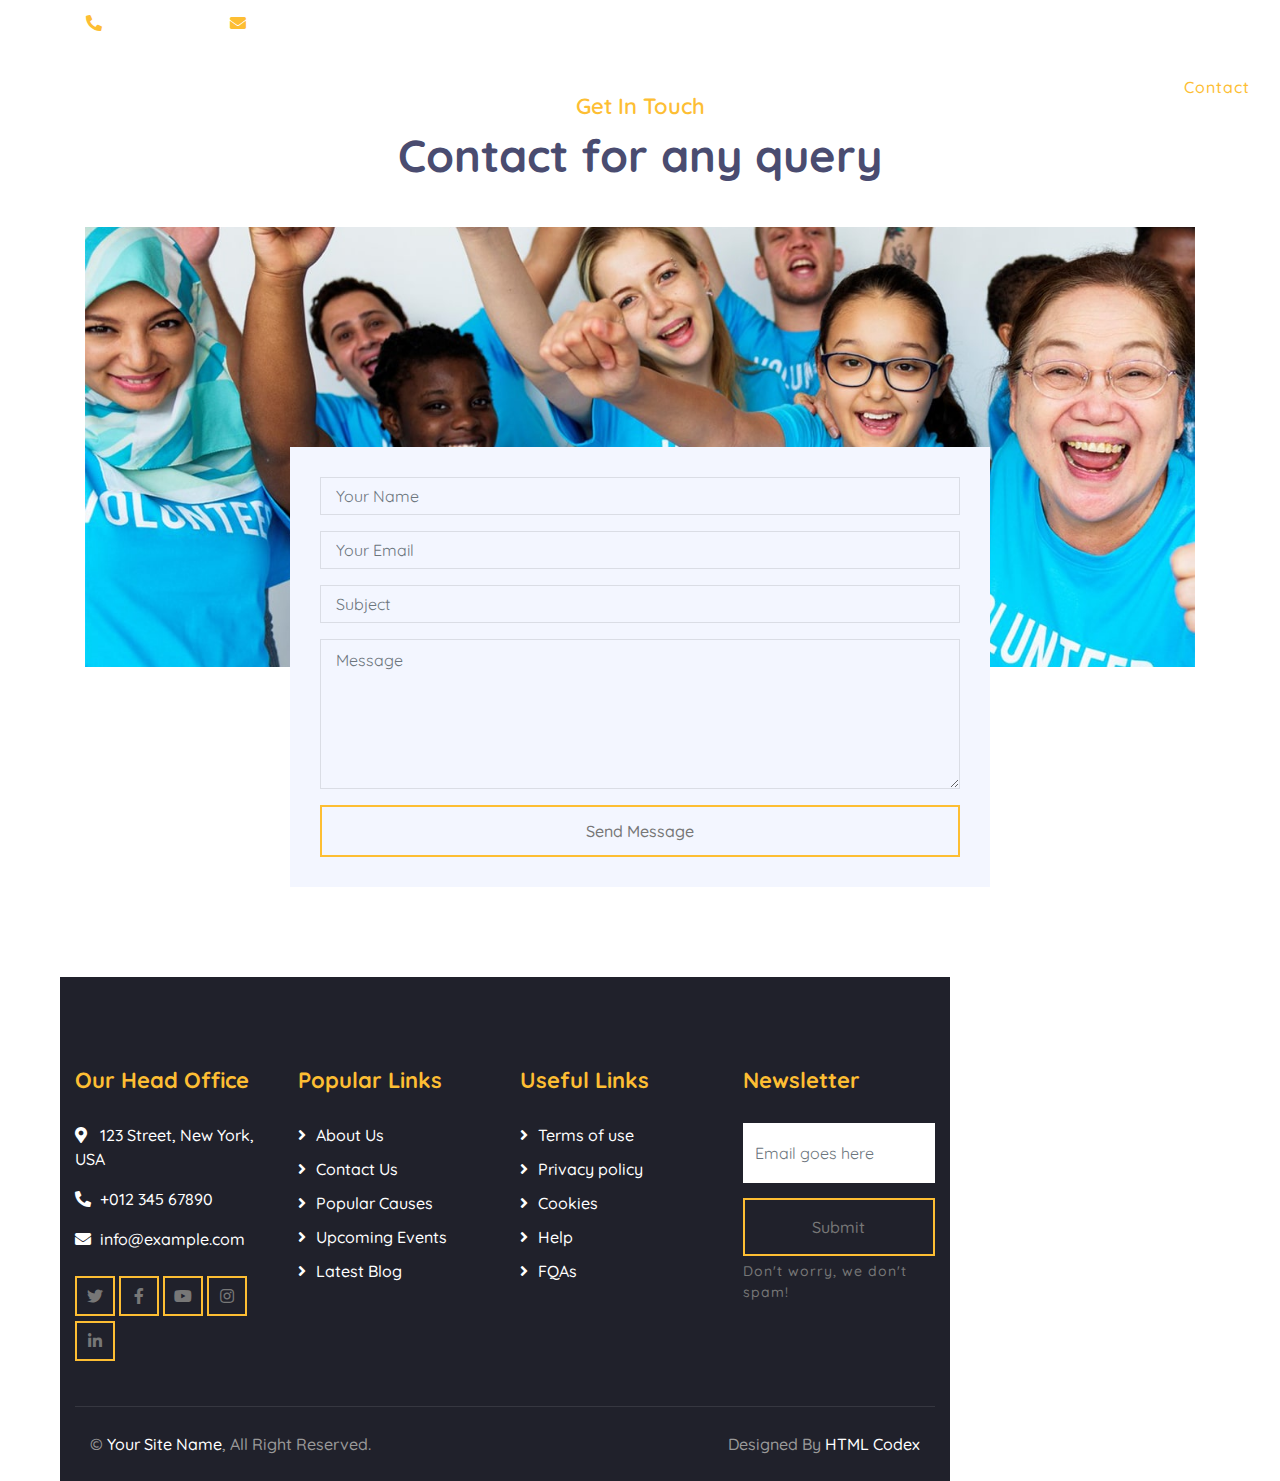
<file: contact.html>
<!DOCTYPE html>
<html lang="en">

<head>
    <meta charset="utf-8">
    <title>HELPZ - Free Charity Website Template</title>
    <meta content="width=device-width, initial-scale=1.0" name="viewport">
    <meta content="Free Website Template" name="keywords">
    <meta content="Free Website Template" name="description">

    <!-- Favicon -->
    <link href="img/favicon.ico" rel="icon">

    <!-- Google Font -->
    <link href="https://fonts.googleapis.com/css2?family=Quicksand:wght@300;400;500;600;700&display=swap"
        rel="stylesheet">

    <!-- CSS Libraries -->
    <link href="https://stackpath.bootstrapcdn.com/bootstrap/4.4.1/css/bootstrap.min.css" rel="stylesheet">
    <link href="https://cdnjs.cloudflare.com/ajax/libs/font-awesome/5.10.0/css/all.min.css" rel="stylesheet">
    <link href="lib/flaticon/font/flaticon.css" rel="stylesheet">
    <link href="lib/animate/animate.min.css" rel="stylesheet">
    <link href="lib/owlcarousel/assets/owl.carousel.min.css" rel="stylesheet">

    <!-- Template Stylesheet -->
    <link href="css/style.css" rel="stylesheet">
</head>

<body>
    <!-- Top Bar Start -->
    <div class="top-bar d-none d-md-block">
        <div class="container-fluid">
            <div class="row">
                <div class="col-md-8">
                    <div class="top-bar-left">
                        <div class="text">
                            <i class="fa fa-phone-alt"></i>
                            <p>+123 456 7890</p>
                        </div>
                        <div class="text">
                            <i class="fa fa-envelope"></i>
                            <p>info@example.com</p>
                        </div>
                    </div>
                </div>




                <!-- Nav Bar Start -->
                <div class="navbar navbar-expand-lg bg-dark navbar-dark">
                    <div class="container-fluid">
                        <a href="index.html" class="navbar-brand">Helpz</a>
                        <button type="button" class="navbar-toggler" data-toggle="collapse"
                            data-target="#navbarCollapse">
                            <span class="navbar-toggler-icon"></span>
                        </button>

                        <div class="collapse navbar-collapse justify-content-between" id="navbarCollapse">
                            <div class="navbar-nav ml-auto">
                                <a href="index.html" class="nav-item nav-link">Home</a>
                                <a href="about.html" class="nav-item nav-link">About</a>
                                <a href="causes.html" class="nav-item nav-link">Causes</a>
                                <a href="event.html" class="nav-item nav-link">Events</a>
                                <a href="blog.html" class="nav-item nav-link">Blog</a>
                                <div class="nav-item dropdown">
                                    <a href="#" class="nav-link dropdown-toggle" data-toggle="dropdown">Pages</a>
                                    <div class="dropdown-menu">
                                        <a href="single.html" class="dropdown-item">Detail Page</a>
                                        <a href="service.html" class="dropdown-item">What We Do</a>
                                        <a href="team.html" class="dropdown-item">Meet The Team</a>
                                        <a href="donate.html" class="dropdown-item">Donate Now</a>
                                        <a href="volunteer.html" class="dropdown-item">Become A Volunteer</a>
                                    </div>
                                </div>
                                <a href="contact.html" class="nav-item nav-link active">Contact</a>
                            </div>
                        </div>
                    </div>
                </div>
                <!-- Nav Bar End -->




                <!-- Contact Start -->
                <div class="contact">
                    <div class="container">
                        <div class="section-header text-center">
                            <p>Get In Touch</p>
                            <h2>Contact for any query</h2>
                        </div>
                        <div class="contact-img">
                            <img src="img/contact.jpg" alt="Image">
                        </div>
                        <div class="contact-form">
                            <div id="success"></div>
                            <form name="sentMessage" id="contactForm" novalidate="novalidate">
                                <div class="control-group">
                                    <input type="text" class="form-control" id="name" placeholder="Your Name"
                                        required="required" data-validation-required-message="Please enter your name" />
                                    <p class="help-block text-danger"></p>
                                </div>
                                <div class="control-group">
                                    <input type="email" class="form-control" id="email" placeholder="Your Email"
                                        required="required"
                                        data-validation-required-message="Please enter your email" />
                                    <p class="help-block text-danger"></p>
                                </div>
                                <div class="control-group">
                                    <input type="text" class="form-control" id="subject" placeholder="Subject"
                                        required="required" data-validation-required-message="Please enter a subject" />
                                    <p class="help-block text-danger"></p>
                                </div>
                                <div class="control-group">
                                    <textarea class="form-control" id="message" placeholder="Message"
                                        required="required"
                                        data-validation-required-message="Please enter your message"></textarea>
                                    <p class="help-block text-danger"></p>
                                </div>
                                <div>
                                    <button class="btn btn-custom" type="submit" id="sendMessageButton">Send
                                        Message</button>
                                </div>
                            </form>
                        </div>
                    </div>
                </div>
                <!-- Contact End -->
                <!-- Footer Start -->
                <div class="footer">
                    <div class="container">
                        <div class="row">
                            <div class="col-lg-3 col-md-6">
                                <div class="footer-contact">
                                    <h2>Our Head Office</h2>
                                    <p><i class="fa fa-map-marker-alt"></i>123 Street, New York, USA</p>
                                    <p><i class="fa fa-phone-alt"></i>+012 345 67890</p>
                                    <p><i class="fa fa-envelope"></i>info@example.com</p>
                                    <div class="footer-social">
                                        <a class="btn btn-custom" href=""><i class="fab fa-twitter"></i></a>
                                        <a class="btn btn-custom" href=""><i class="fab fa-facebook-f"></i></a>
                                        <a class="btn btn-custom" href=""><i class="fab fa-youtube"></i></a>
                                        <a class="btn btn-custom" href=""><i class="fab fa-instagram"></i></a>
                                        <a class="btn btn-custom" href=""><i class="fab fa-linkedin-in"></i></a>
                                    </div>
                                </div>
                            </div>
                            <div class="col-lg-3 col-md-6">
                                <div class="footer-link">
                                    <h2>Popular Links</h2>
                                    <a href="">About Us</a>
                                    <a href="">Contact Us</a>
                                    <a href="">Popular Causes</a>
                                    <a href="">Upcoming Events</a>
                                    <a href="">Latest Blog</a>
                                </div>
                            </div>
                            <div class="col-lg-3 col-md-6">
                                <div class="footer-link">
                                    <h2>Useful Links</h2>
                                    <a href="">Terms of use</a>
                                    <a href="">Privacy policy</a>
                                    <a href="">Cookies</a>
                                    <a href="">Help</a>
                                    <a href="">FQAs</a>
                                </div>
                            </div>
                            <div class="col-lg-3 col-md-6">
                                <div class="footer-newsletter">
                                    <h2>Newsletter</h2>
                                    <form>
                                        <input class="form-control" placeholder="Email goes here">
                                        <button class="btn btn-custom">Submit</button>
                                        <label>Don't worry, we don't spam!</label>
                                    </form>
                                </div>
                            </div>
                        </div>
                    </div>
                    <div class="container copyright">
                        <div class="row">
                            <div class="col-md-6">
                                <p>&copy; <a href="#">Your Site Name</a>, All Right Reserved.</p>
                            </div>
                            <div class="col-md-6">
                                <p>Designed By <a href="https://htmlcodex.com">HTML Codex</a></p>
                            </div>
                        </div>
                    </div>
                </div>
                <!-- Footer End -->

                <!-- Back to top button -->
                <a href="#" class="back-to-top"><i class="fa fa-chevron-up"></i></a>

                <!-- Pre Loader -->
                <div id="loader" class="show">
                    <div class="loader"></div>
                </div>

                <!-- JavaScript Libraries -->
                <script src="https://code.jquery.com/jquery-3.4.1.min.js"></script>
                <script src="https://stackpath.bootstrapcdn.com/bootstrap/4.4.1/js/bootstrap.bundle.min.js"></script>
                <script src="lib/easing/easing.min.js"></script>
                <script src="lib/owlcarousel/owl.carousel.min.js"></script>
                <script src="lib/waypoints/waypoints.min.js"></script>
                <script src="lib/counterup/counterup.min.js"></script>
                <script src="lib/parallax/parallax.min.js"></script>

                <!-- Contact Javascript File -->
                <script src="mail/jqBootstrapValidation.min.js"></script>
                <script src="mail/contact.js"></script>

                <!-- Template Javascript -->
                <script src="js/main.js"></script>
</body>

</html>
</file>
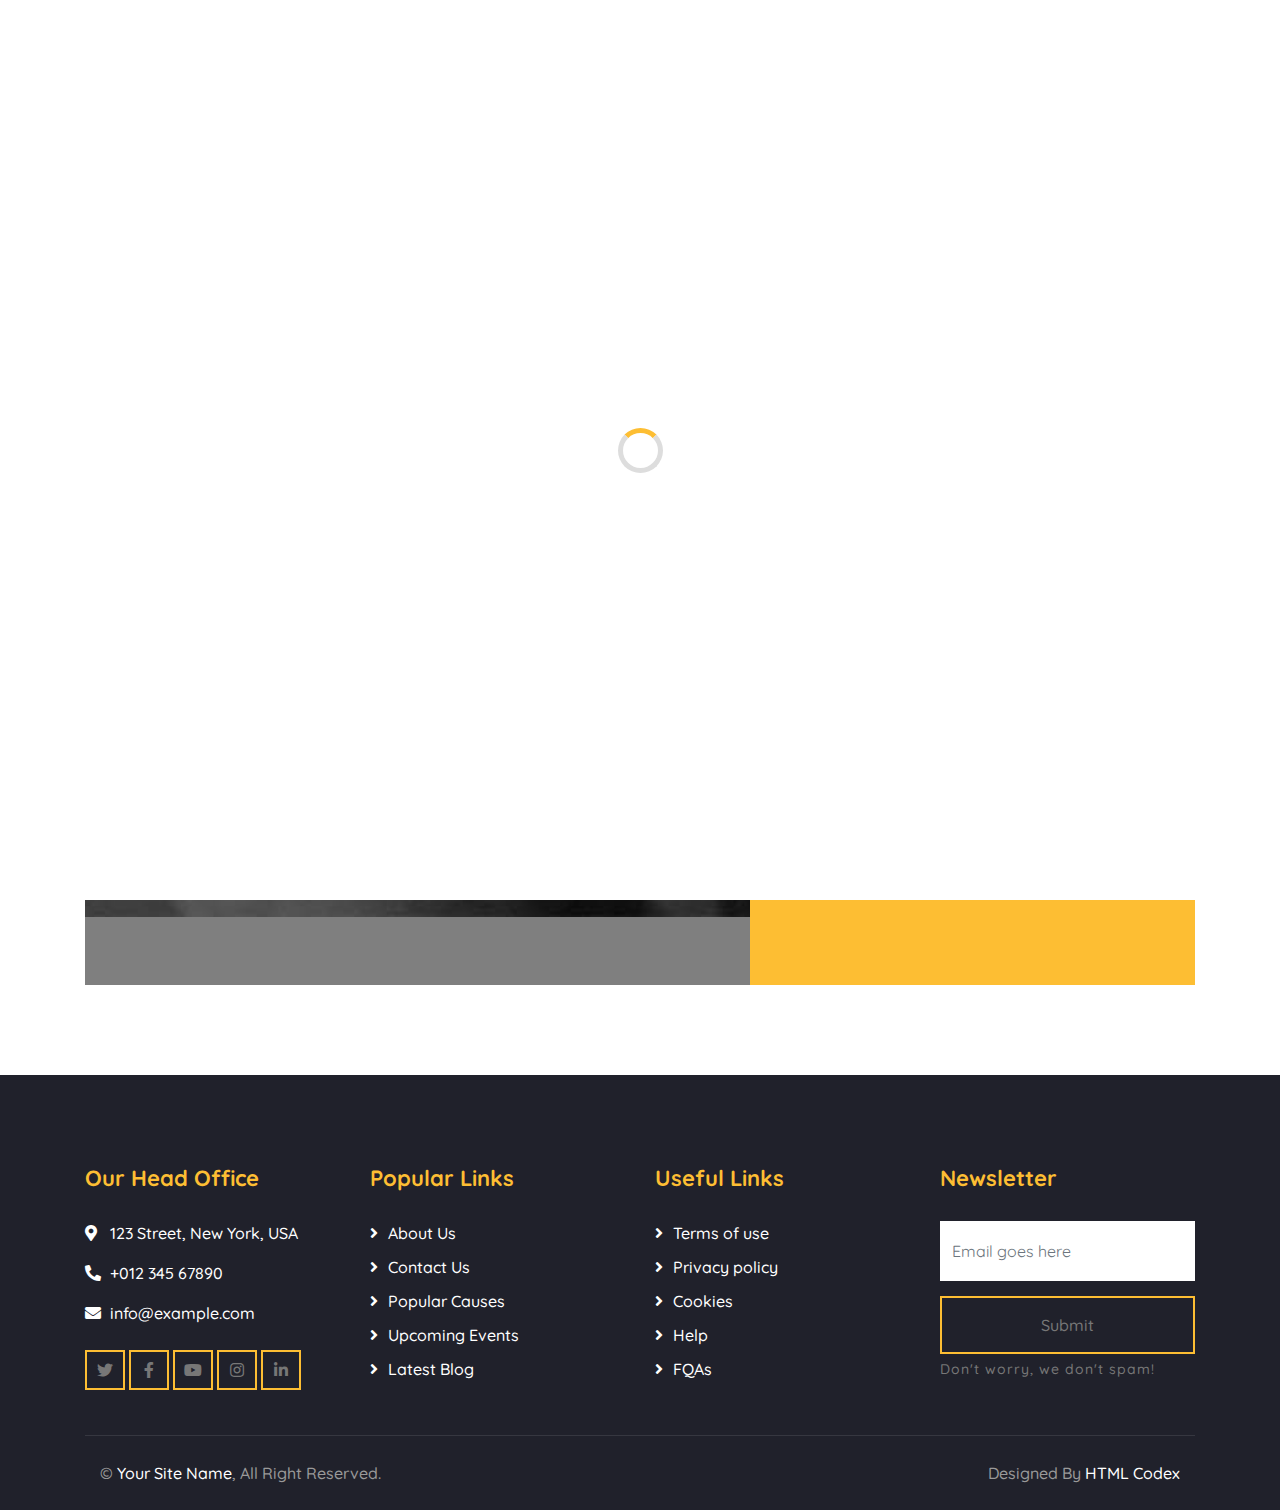
<file: donate.html>
<!DOCTYPE html>
<html lang="en">
    <head>
        <meta charset="utf-8">
        <title>HELPZ - Free Charity Website Template</title>
        <meta content="width=device-width, initial-scale=1.0" name="viewport">
        <meta content="Free Website Template" name="keywords">
        <meta content="Free Website Template" name="description">

        <!-- Favicon -->
        <link href="img/favicon.ico" rel="icon">

        <!-- Google Font -->
        <link href="https://fonts.googleapis.com/css2?family=Quicksand:wght@300;400;500;600;700&display=swap" rel="stylesheet">

        <!-- CSS Libraries -->
        <link href="https://stackpath.bootstrapcdn.com/bootstrap/4.4.1/css/bootstrap.min.css" rel="stylesheet">
        <link href="https://cdnjs.cloudflare.com/ajax/libs/font-awesome/5.10.0/css/all.min.css" rel="stylesheet">
        <link href="lib/flaticon/font/flaticon.css" rel="stylesheet">
        <link href="lib/animate/animate.min.css" rel="stylesheet">
        <link href="lib/owlcarousel/assets/owl.carousel.min.css" rel="stylesheet">

        <!-- Template Stylesheet -->
        <link href="css/style.css" rel="stylesheet">
    </head>

    <body>
         <!-- Top Bar Start -->
         <div class="top-bar d-none d-md-block">
            <div class="container-fluid">
                <div class="row">
                    <div class="col-md-8">
                        <div class="top-bar-left">
                            <div class="text">
                                <i class="fa fa-phone-alt"></i>
                                <p>+123 456 7890</p>
                            </div>
                            <div class="text">
                                <i class="fa fa-envelope"></i>
                                <p>info@example.com</p>
                            </div>
                        </div>
                    </div>
                    <div class="col-md-4">
                        <div class="top-bar-right">
                            <div class="social">
                                <a href=""><i class="fab fa-twitter"></i></a>
                                <a href=""><i class="fab fa-facebook-f"></i></a>
                                <a href=""><i class="fab fa-linkedin-in"></i></a>
                                <a href=""><i class="fab fa-instagram"></i></a>
                            </div>
                        </div>
                    </div>
                </div>
            </div>
        </div>
        <!-- Top Bar End -->

        <!-- Nav Bar Start -->
        <div class="navbar navbar-expand-lg bg-dark navbar-dark">
            <div class="container-fluid">
                <a href="index.html" class="navbar-brand">Helpz</a>
                <button type="button" class="navbar-toggler" data-toggle="collapse" data-target="#navbarCollapse">
                    <span class="navbar-toggler-icon"></span>
                </button>

                <div class="collapse navbar-collapse justify-content-between" id="navbarCollapse">
                    <div class="navbar-nav ml-auto">
                        <a href="index.html" class="nav-item nav-link">Home</a>
                        <a href="about.html" class="nav-item nav-link">About</a>
                        <a href="causes.html" class="nav-item nav-link">Causes</a>
                        <a href="event.html" class="nav-item nav-link">Events</a>
                        <a href="blog.html" class="nav-item nav-link">Blog</a>
                        <div class="nav-item dropdown">
                            <a href="#" class="nav-link dropdown-toggle active" data-toggle="dropdown">Pages</a>
                            <div class="dropdown-menu">
                                <a href="single.html" class="dropdown-item">Detail Page</a>
                                <a href="service.html" class="dropdown-item">What We Do</a>
                                <a href="team.html" class="dropdown-item">Meet The Team</a>
                                <a href="donate.html" class="dropdown-item">Donate Now</a>
                                <a href="volunteer.html" class="dropdown-item">Become A Volunteer</a>
                            </div>
                        </div>
                        <a href="contact.html" class="nav-item nav-link">Contact</a>
                    </div>
                </div>
            </div>
        </div>
        <!-- Nav Bar End -->

         <!-- Page Header Start -->
         <div class="page-header">
            <div class="container">
                <div class="row">
                    <div class="col-12">
                        <h2>Donate Now</h2>
                    </div>
                    <div class="col-12">
                        <a href="">Home</a>
                        <a href="">Donate</a>
                    </div>
                </div>
            </div>
        </div>
        <!-- Page Header End -->


        
        <!-- Donate Start -->
        <div class="container">
            <div class="donate" data-parallax="scroll" data-image-src="img/donate.jpg">
                <div class="row align-items-center">
                    <div class="col-lg-7">
                        <div class="donate-content">
                            <div class="section-header">
                                <p>Donate Now</p>
                                <h2>Let's donate to needy people for better lives</h2>
                            </div>
                            <div class="donate-text">
                                <p>
                                    Lorem ipsum dolor sit amet elit. Phasellus nec pretium mi. Curabitur facilisis ornare velit non. Aliquam metus tortor, auctor id gravida, viverra quis sem. Curabitur non nisl nec nisi maximus. Aenean convallis porttitor. Aliquam interdum at lacus non blandit.
                                </p>
                            </div>
                        </div>
                    </div>
                    <div class="col-lg-5">
                        <div class="donate-form">
                            <form>
                                <div class="control-group">
                                    <input type="text" class="form-control" placeholder="Name" required="required" />
                                </div>
                                <div class="control-group">
                                    <input type="email" class="form-control" placeholder="Email" required="required" />
                                </div>
                                <div class="btn-group btn-group-toggle" data-toggle="buttons">
                                    <label class="btn btn-custom active">
                                        <input type="radio" name="options" checked> $10
                                    </label>
                                    <label class="btn btn-custom">
                                        <input type="radio" name="options"> $20
                                    </label>
                                    <label class="btn btn-custom">
                                        <input type="radio" name="options"> $30
                                    </label>
                                </div>
                                <div>
                                    <button class="btn btn-custom" type="submit">Donate Now</button>
                                </div>
                            </form>
                        </div>
                    </div>
                </div>
            </div>
        </div>
        <!-- Donate End -->

        

        <!-- Footer Start -->
        <div class="footer">
            <div class="container">
                <div class="row">
                    <div class="col-lg-3 col-md-6">
                        <div class="footer-contact">
                            <h2>Our Head Office</h2>
                            <p><i class="fa fa-map-marker-alt"></i>123 Street, New York, USA</p>
                            <p><i class="fa fa-phone-alt"></i>+012 345 67890</p>
                            <p><i class="fa fa-envelope"></i>info@example.com</p>
                            <div class="footer-social">
                                <a class="btn btn-custom" href=""><i class="fab fa-twitter"></i></a>
                                <a class="btn btn-custom" href=""><i class="fab fa-facebook-f"></i></a>
                                <a class="btn btn-custom" href=""><i class="fab fa-youtube"></i></a>
                                <a class="btn btn-custom" href=""><i class="fab fa-instagram"></i></a>
                                <a class="btn btn-custom" href=""><i class="fab fa-linkedin-in"></i></a>
                            </div>
                        </div>
                    </div>
                    <div class="col-lg-3 col-md-6">
                        <div class="footer-link">
                            <h2>Popular Links</h2>
                            <a href="">About Us</a>
                            <a href="">Contact Us</a>
                            <a href="">Popular Causes</a>
                            <a href="">Upcoming Events</a>
                            <a href="">Latest Blog</a>
                        </div>
                    </div>
                    <div class="col-lg-3 col-md-6">
                        <div class="footer-link">
                            <h2>Useful Links</h2>
                            <a href="">Terms of use</a>
                            <a href="">Privacy policy</a>
                            <a href="">Cookies</a>
                            <a href="">Help</a>
                            <a href="">FQAs</a>
                        </div>
                    </div>
                    <div class="col-lg-3 col-md-6">
                        <div class="footer-newsletter">
                            <h2>Newsletter</h2>
                            <form>
                                <input class="form-control" placeholder="Email goes here">
                                <button class="btn btn-custom">Submit</button>
                                <label>Don't worry, we don't spam!</label>
                            </form>
                        </div>
                    </div>
                </div>
            </div>
            <div class="container copyright">
                <div class="row">
                    <div class="col-md-6">
                        <p>&copy; <a href="#">Your Site Name</a>, All Right Reserved.</p>
                    </div>
                    <div class="col-md-6">
                        <p>Designed By <a href="https://htmlcodex.com">HTML Codex</a></p>
                    </div>
                </div>
            </div>
        </div>
        <!-- Footer End -->

        <!-- Back to top button -->
        <a href="#" class="back-to-top"><i class="fa fa-chevron-up"></i></a>
        
        <!-- Pre Loader -->
        <div id="loader" class="show">
            <div class="loader"></div>
        </div>

        <!-- JavaScript Libraries -->
        <script src="https://code.jquery.com/jquery-3.4.1.min.js"></script>
        <script src="https://stackpath.bootstrapcdn.com/bootstrap/4.4.1/js/bootstrap.bundle.min.js"></script>
        <script src="lib/easing/easing.min.js"></script>
        <script src="lib/owlcarousel/owl.carousel.min.js"></script>
        <script src="lib/waypoints/waypoints.min.js"></script>
        <script src="lib/counterup/counterup.min.js"></script>
        <script src="lib/parallax/parallax.min.js"></script>
</file>
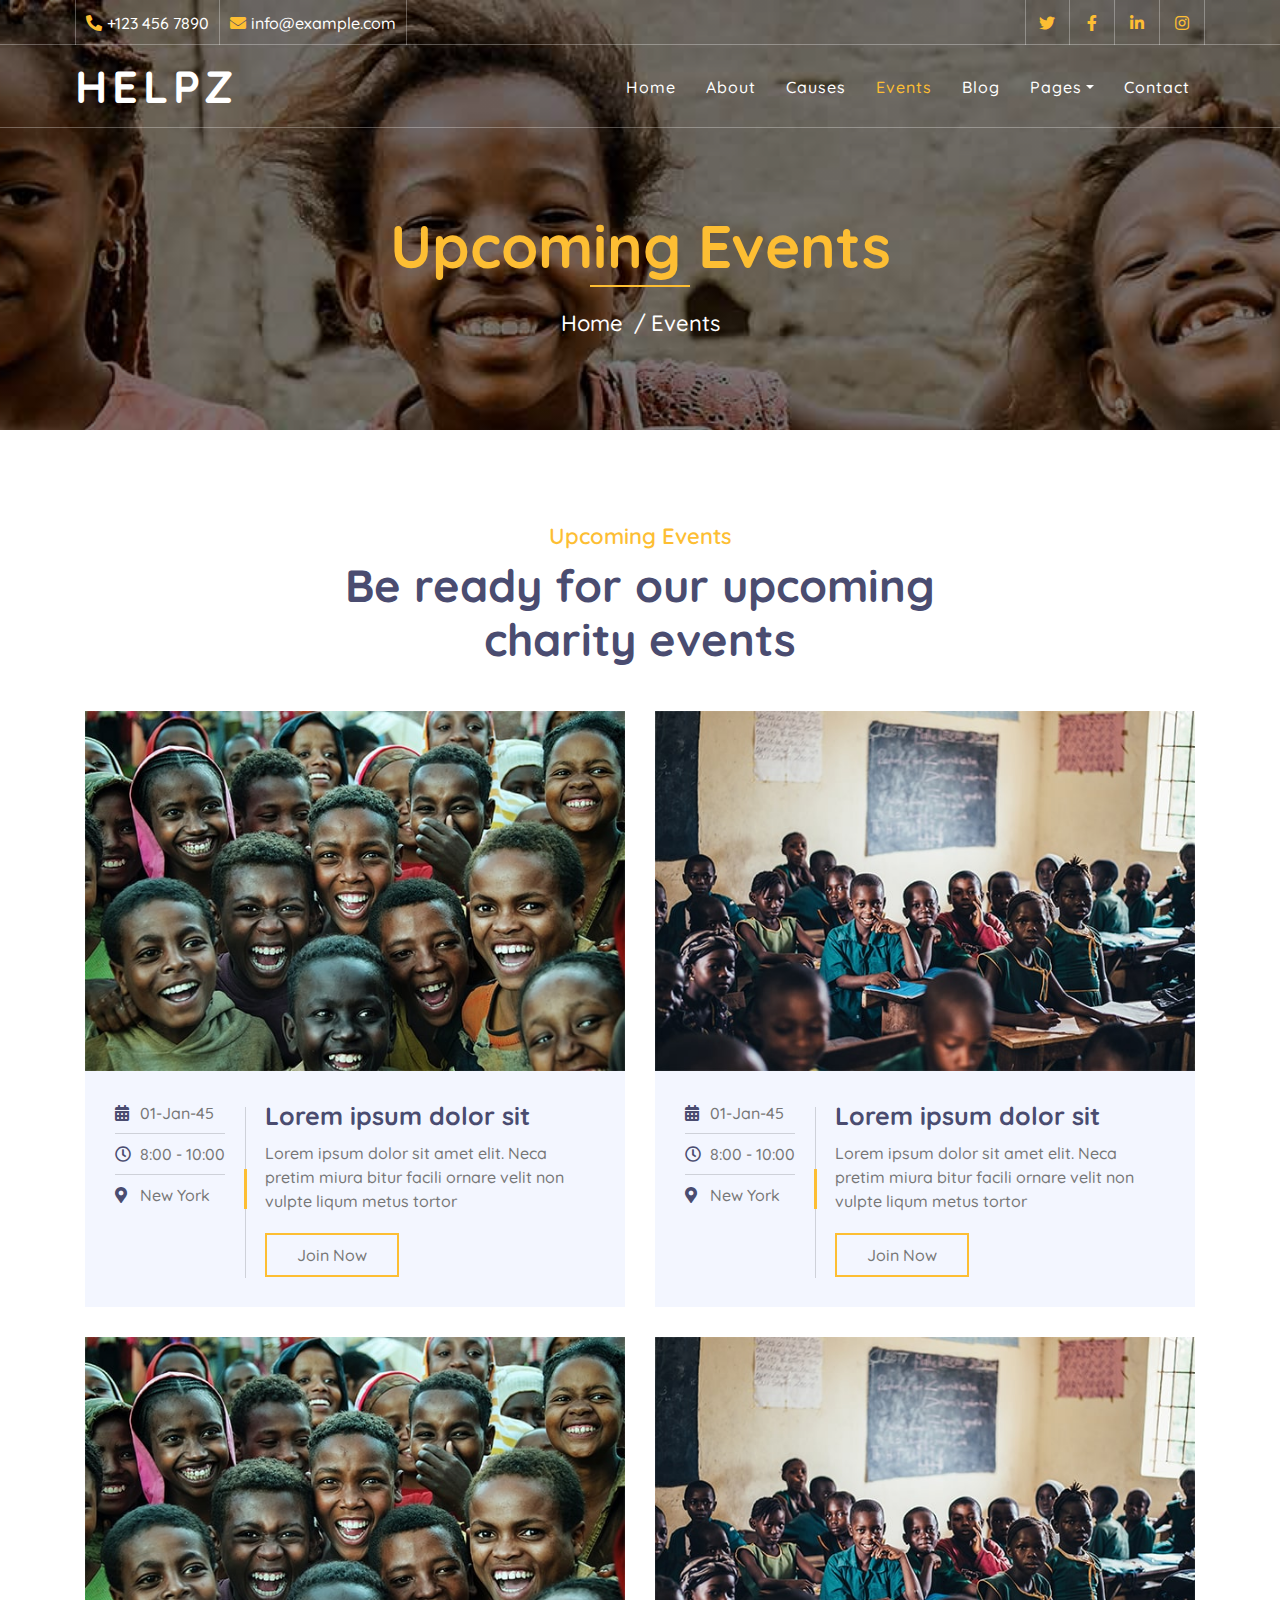
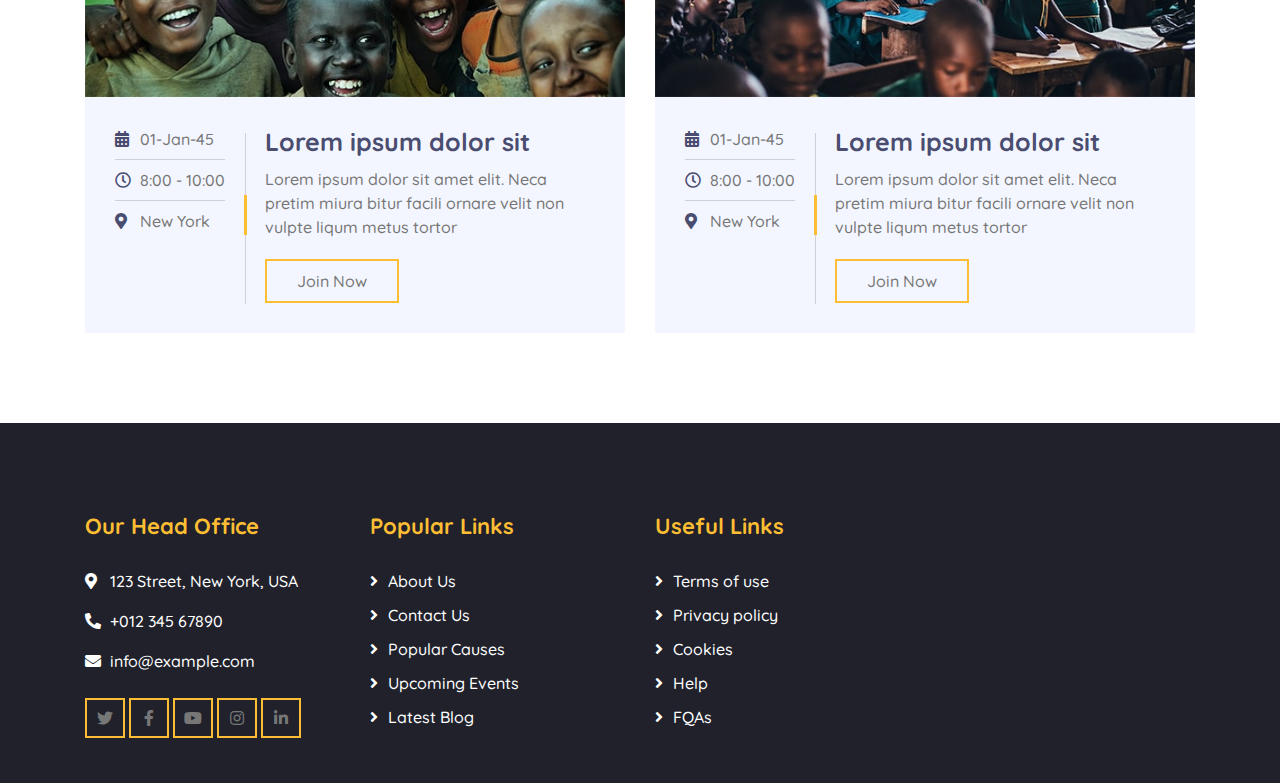
<file: event.html>
<!DOCTYPE html>
<html lang="en">
    <head>
        <meta charset="utf-8">
        <title>HELPZ - Free Charity Website Template</title>
        <meta content="width=device-width, initial-scale=1.0" name="viewport">
        <meta content="Free Website Template" name="keywords">
        <meta content="Free Website Template" name="description">

        <!-- Favicon -->
        <link href="img/favicon.ico" rel="icon">

         <!-- Google Font -->
         <link href="https://fonts.googleapis.com/css2?family=Quicksand:wght@300;400;500;600;700&display=swap" rel="stylesheet">
        
         <!-- CSS Libraries -->
         <link href="https://stackpath.bootstrapcdn.com/bootstrap/4.4.1/css/bootstrap.min.css" rel="stylesheet">
         <link href="https://cdnjs.cloudflare.com/ajax/libs/font-awesome/5.10.0/css/all.min.css" rel="stylesheet">
         <link href="lib/flaticon/font/flaticon.css" rel="stylesheet">
         <link href="lib/animate/animate.min.css" rel="stylesheet">
         <link href="lib/owlcarousel/assets/owl.carousel.min.css" rel="stylesheet">
 
         <!-- Template Stylesheet -->
         <link href="css/style.css" rel="stylesheet">
     </head>

     <body>
        <!-- Top Bar Start -->
        <div class="top-bar d-none d-md-block">
            <div class="container-fluid">
                <div class="row">
                    <div class="col-md-8">
                        <div class="top-bar-left">
                            <div class="text">
                                <i class="fa fa-phone-alt"></i>
                                <p>+123 456 7890</p>
                            </div>
                            <div class="text">
                                <i class="fa fa-envelope"></i>
                                <p>info@example.com</p>
                            </div>
                        </div>
                    </div>
                    <div class="col-md-4">
                        <div class="top-bar-right">
                            <div class="social">
                                <a href=""><i class="fab fa-twitter"></i></a>
                                <a href=""><i class="fab fa-facebook-f"></i></a>
                                <a href=""><i class="fab fa-linkedin-in"></i></a>
                                <a href=""><i class="fab fa-instagram"></i></a>
                            </div>
                        </div>
                    </div>
                </div>
            </div>
        </div>
        <!-- Top Bar End -->

        <!-- Nav Bar Start -->
        <div class="navbar navbar-expand-lg bg-dark navbar-dark">
            <div class="container-fluid">
                <a href="index.html" class="navbar-brand">Helpz</a>
                <button type="button" class="navbar-toggler" data-toggle="collapse" data-target="#navbarCollapse">
                    <span class="navbar-toggler-icon"></span>
                </button>

                <div class="collapse navbar-collapse justify-content-between" id="navbarCollapse">
                    <div class="navbar-nav ml-auto">
                        <a href="index.html" class="nav-item nav-link">Home</a>
                        <a href="about.html" class="nav-item nav-link">About</a>
                        <a href="causes.html" class="nav-item nav-link">Causes</a>
                        <a href="event.html" class="nav-item nav-link active">Events</a>
                        <a href="blog.html" class="nav-item nav-link">Blog</a>
                        <div class="nav-item dropdown">
                            <a href="#" class="nav-link dropdown-toggle" data-toggle="dropdown">Pages</a>
                            <div class="dropdown-menu">
                                <a href="single.html" class="dropdown-item">Detail Page</a>
                                <a href="service.html" class="dropdown-item">What We Do</a>
                                <a href="team.html" class="dropdown-item">Meet The Team</a>
                                <a href="donate.html" class="dropdown-item">Donate Now</a>
                                <a href="volunteer.html" class="dropdown-item">Become A Volunteer</a>
                            </div>
                        </div>
                        <a href="contact.html" class="nav-item nav-link">Contact</a>
                    </div>
                </div>
            </div>
        </div>
        <!-- Nav Bar End -->
        <!-- Page Header Start -->
        <div class="page-header">
            <div class="container">
                <div class="row">
                    <div class="col-12">
                        <h2>Upcoming Events</h2>
                    </div>
                    <div class="col-12">
                        <a href="">Home</a>
                        <a href="">Events</a>
                    </div>
                </div>
            </div>
        </div>
        <!-- Page Header End -->
        
        <!-- Event Start -->
        <div class="event">
            <div class="container">
                <div class="section-header text-center">
                    <p>Upcoming Events</p>
                    <h2>Be ready for our upcoming charity events</h2>
                </div>
                <div class="row">
                    <div class="col-lg-6">
                        <div class="event-item">
                            <img src="img/event-1.jpg" alt="Image">
                            <div class="event-content">
                                <div class="event-meta">
                                    <p><i class="fa fa-calendar-alt"></i>01-Jan-45</p>
                                    <p><i class="far fa-clock"></i>8:00 - 10:00</p>
                                    <p><i class="fa fa-map-marker-alt"></i>New York</p>
                                </div>
                                <div class="event-text">
                                    <h3>Lorem ipsum dolor sit</h3>
                                    <p>
                                        Lorem ipsum dolor sit amet elit. Neca pretim miura bitur facili ornare velit non vulpte liqum metus tortor
                                    </p>
                                    <a class="btn btn-custom" href="">Join Now</a>
                                </div>
                            </div>
                        </div>
                    </div>
                    <div class="col-lg-6">
                        <div class="event-item">
                            <img src="img/event-2.jpg" alt="Image">
                            <div class="event-content">
                                <div class="event-meta">
                                    <p><i class="fa fa-calendar-alt"></i>01-Jan-45</p>
                                    <p><i class="far fa-clock"></i>8:00 - 10:00</p>
                                    <p><i class="fa fa-map-marker-alt"></i>New York</p>
                                </div>
                                <div class="event-text">
                                    <h3>Lorem ipsum dolor sit</h3>
                                    <p>
                                        Lorem ipsum dolor sit amet elit. Neca pretim miura bitur facili ornare velit non vulpte liqum metus tortor
                                    </p>
                                    <a class="btn btn-custom" href="">Join Now</a>
                                </div>
                            </div>
                        </div>
                    </div>
                    <div class="col-lg-6">
                        <div class="event-item">
                            <img src="img/event-1.jpg" alt="Image">
                            <div class="event-content">
                                <div class="event-meta">
                                    <p><i class="fa fa-calendar-alt"></i>01-Jan-45</p>
                                    <p><i class="far fa-clock"></i>8:00 - 10:00</p>
                                    <p><i class="fa fa-map-marker-alt"></i>New York</p>
                                </div>
                                <div class="event-text">
                                    <h3>Lorem ipsum dolor sit</h3>
                                    <p>
                                        Lorem ipsum dolor sit amet elit. Neca pretim miura bitur facili ornare velit non vulpte liqum metus tortor
                                    </p>
                                    <a class="btn btn-custom" href="">Join Now</a>
                                </div>
                            </div>
                        </div>
                    </div>
                    <div class="col-lg-6">
                        <div class="event-item">
                            <img src="img/event-2.jpg" alt="Image">
                            <div class="event-content">
                                <div class="event-meta">
                                    <p><i class="fa fa-calendar-alt"></i>01-Jan-45</p>
                                    <p><i class="far fa-clock"></i>8:00 - 10:00</p>
                                    <p><i class="fa fa-map-marker-alt"></i>New York</p>
                                </div>
                                <div class="event-text">
                                    <h3>Lorem ipsum dolor sit</h3>
                                    <p>
                                        Lorem ipsum dolor sit amet elit. Neca pretim miura bitur facili ornare velit non vulpte liqum metus tortor
                                    </p>
                                    <a class="btn btn-custom" href="">Join Now</a>
                                </div>
                            </div>
                        </div>
                    </div>
                </div>
            </div>
        </div>
        <!-- Event End -->



                    <!-- Footer Start -->
        <div class="footer">
            <div class="container">
                <div class="row">
                    <div class="col-lg-3 col-md-6">
                        <div class="footer-contact">
                            <h2>Our Head Office</h2>
                            <p><i class="fa fa-map-marker-alt"></i>123 Street, New York, USA</p>
                            <p><i class="fa fa-phone-alt"></i>+012 345 67890</p>
                            <p><i class="fa fa-envelope"></i>info@example.com</p>
                            <div class="footer-social">
                                <a class="btn btn-custom" href=""><i class="fab fa-twitter"></i></a>
                                <a class="btn btn-custom" href=""><i class="fab fa-facebook-f"></i></a>
                                <a class="btn btn-custom" href=""><i class="fab fa-youtube"></i></a>
                                <a class="btn btn-custom" href=""><i class="fab fa-instagram"></i></a>
                                <a class="btn btn-custom" href=""><i class="fab fa-linkedin-in"></i></a>
                            </div>
                        </div>
                    </div>
                    <div class="col-lg-3 col-md-6">
                        <div class="footer-link">
                            <h2>Popular Links</h2>
                            <a href="">About Us</a>
                            <a href="">Contact Us</a>
                            <a href="">Popular Causes</a>
                            <a href="">Upcoming Events</a>
                            <a href="">Latest Blog</a>
                        </div>
                    </div>
                    <div class="col-lg-3 col-md-6">
                        <div class="footer-link">
                            <h2>Useful Links</h2>
                            <a href="">Terms of use</a>
                            <a href="">Privacy policy</a>
                            <a href="">Cookies</a>
                            <a href="">Help</a>
                            <a href="">FQAs</a>
                        </div>
                    </div>






        <!-- Back to top button -->
        <a href="#" class="back-to-top"><i class="fa fa-chevron-up"></i></a>
        
        <!-- Pre Loader -->
        <div id="loader" class="show">
            <div class="loader"></div>
        </div>

        <!-- JavaScript Libraries -->
        <script src="https://code.jquery.com/jquery-3.4.1.min.js"></script>
        <script src="https://stackpath.bootstrapcdn.com/bootstrap/4.4.1/js/bootstrap.bundle.min.js"></script>
        <script src="lib/easing/easing.min.js"></script>
        <script src="lib/owlcarousel/owl.carousel.min.js"></script>
        <script src="lib/waypoints/waypoints.min.js"></script>
        <script src="lib/counterup/counterup.min.js"></script>
        <script src="lib/parallax/parallax.min.js"></script>

        <!-- Contact Javascript File -->
        <script src="mail/jqBootstrapValidation.min.js"></script>
        <script src="mail/contact.js"></script>

        <!-- Template Javascript -->
        <script src="js/main.js"></script>
    </body>
</html>
</file>
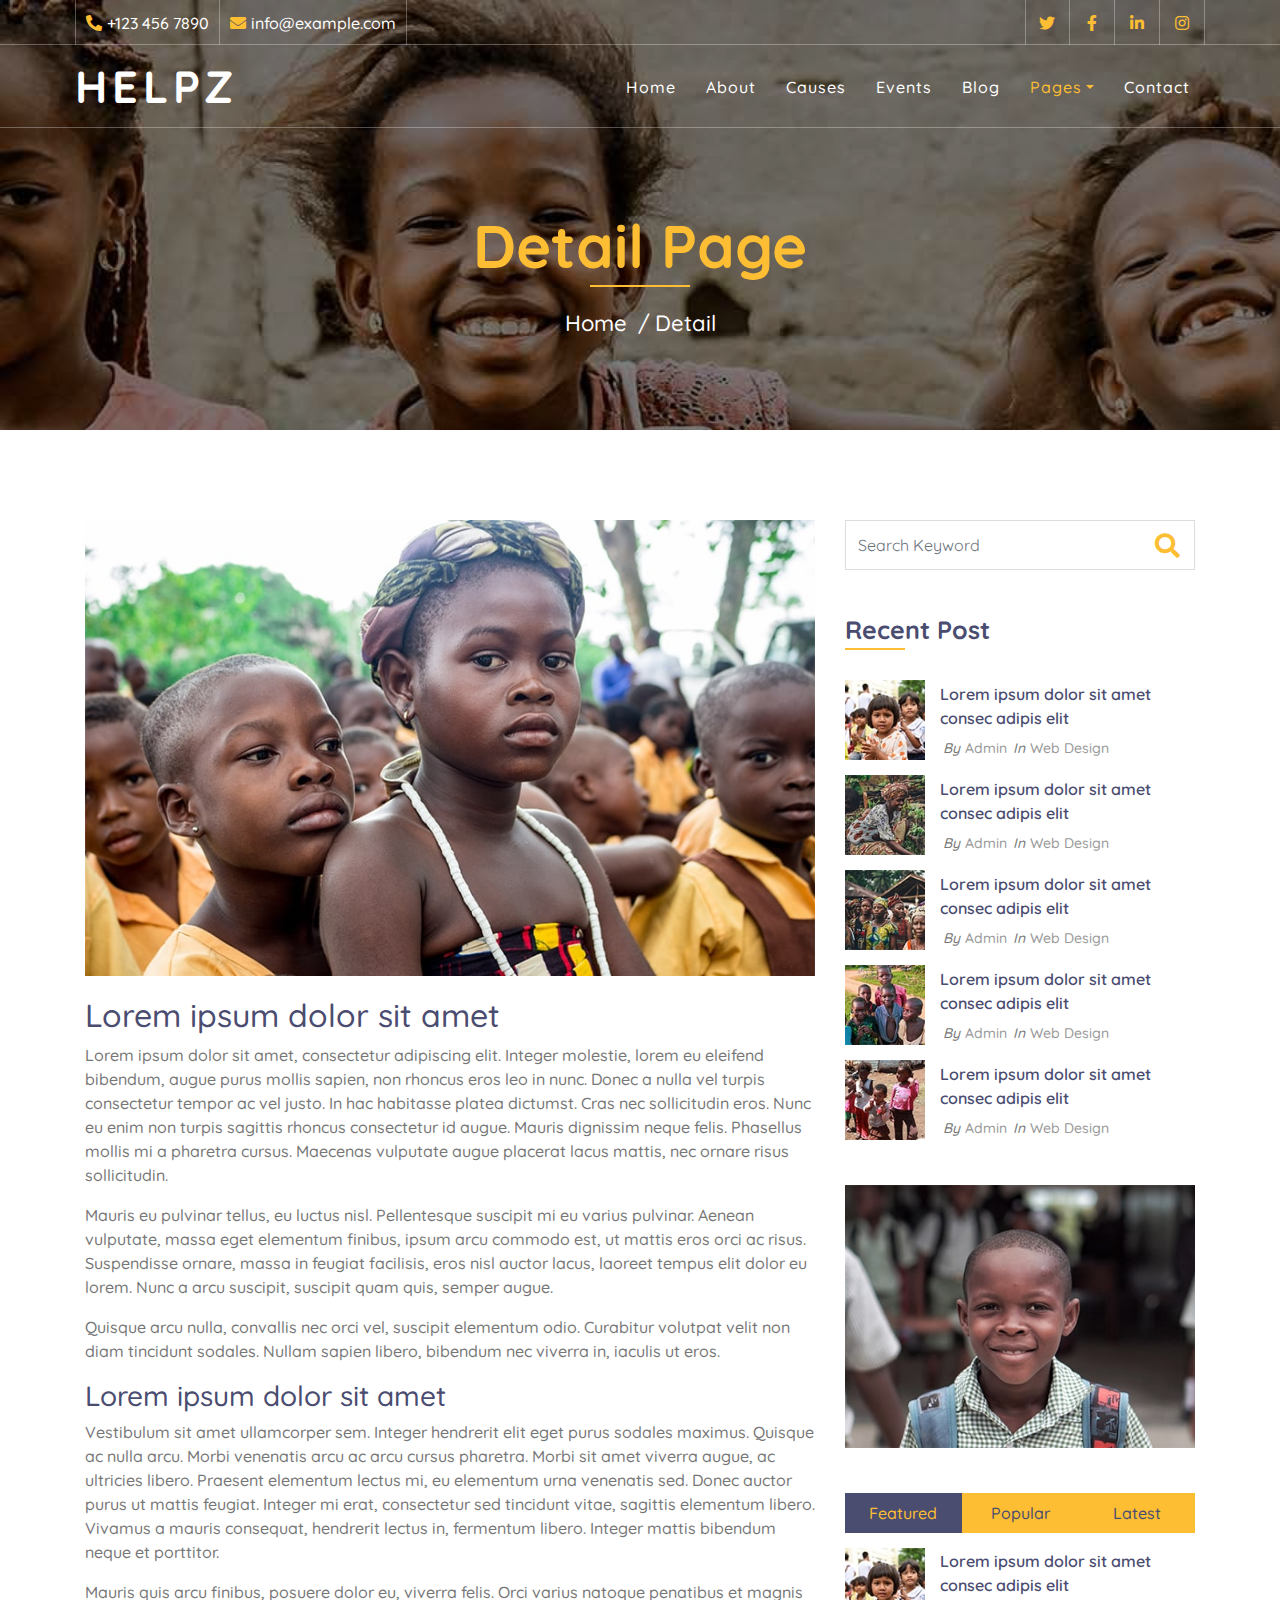
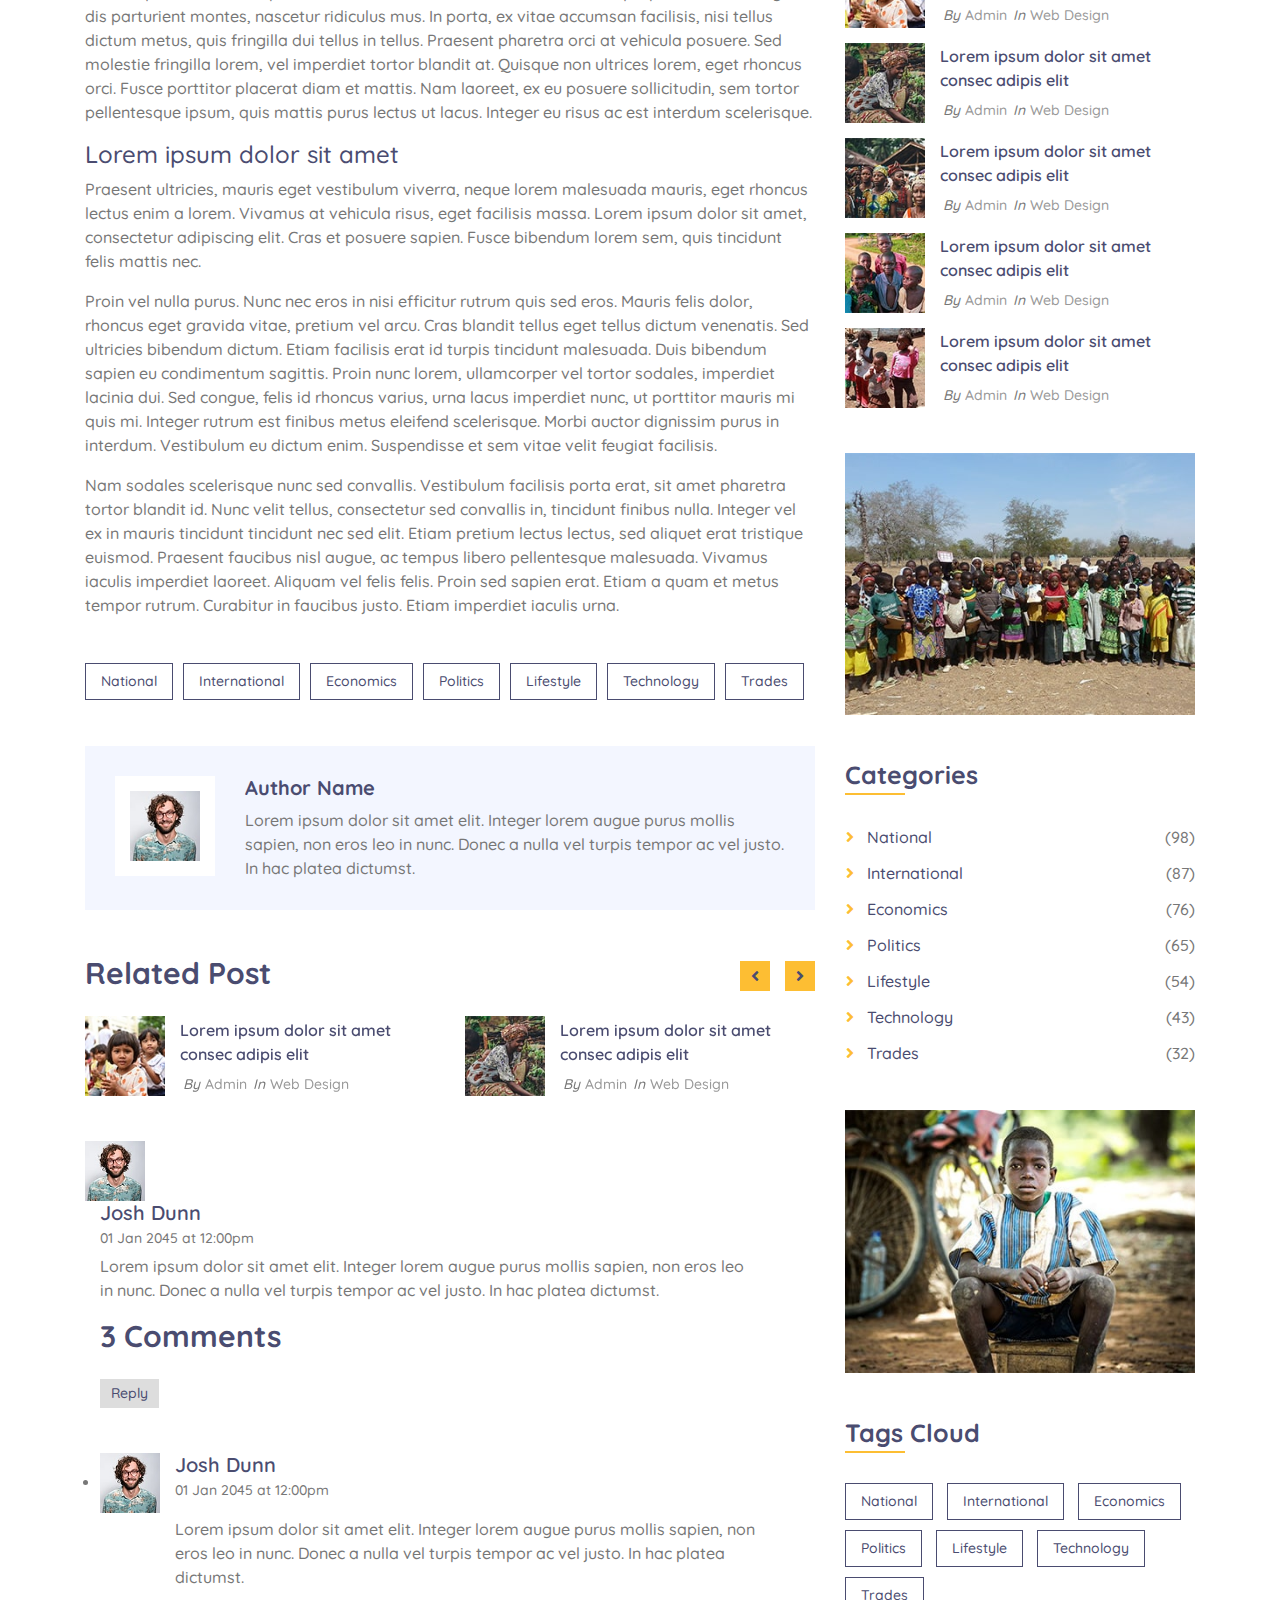
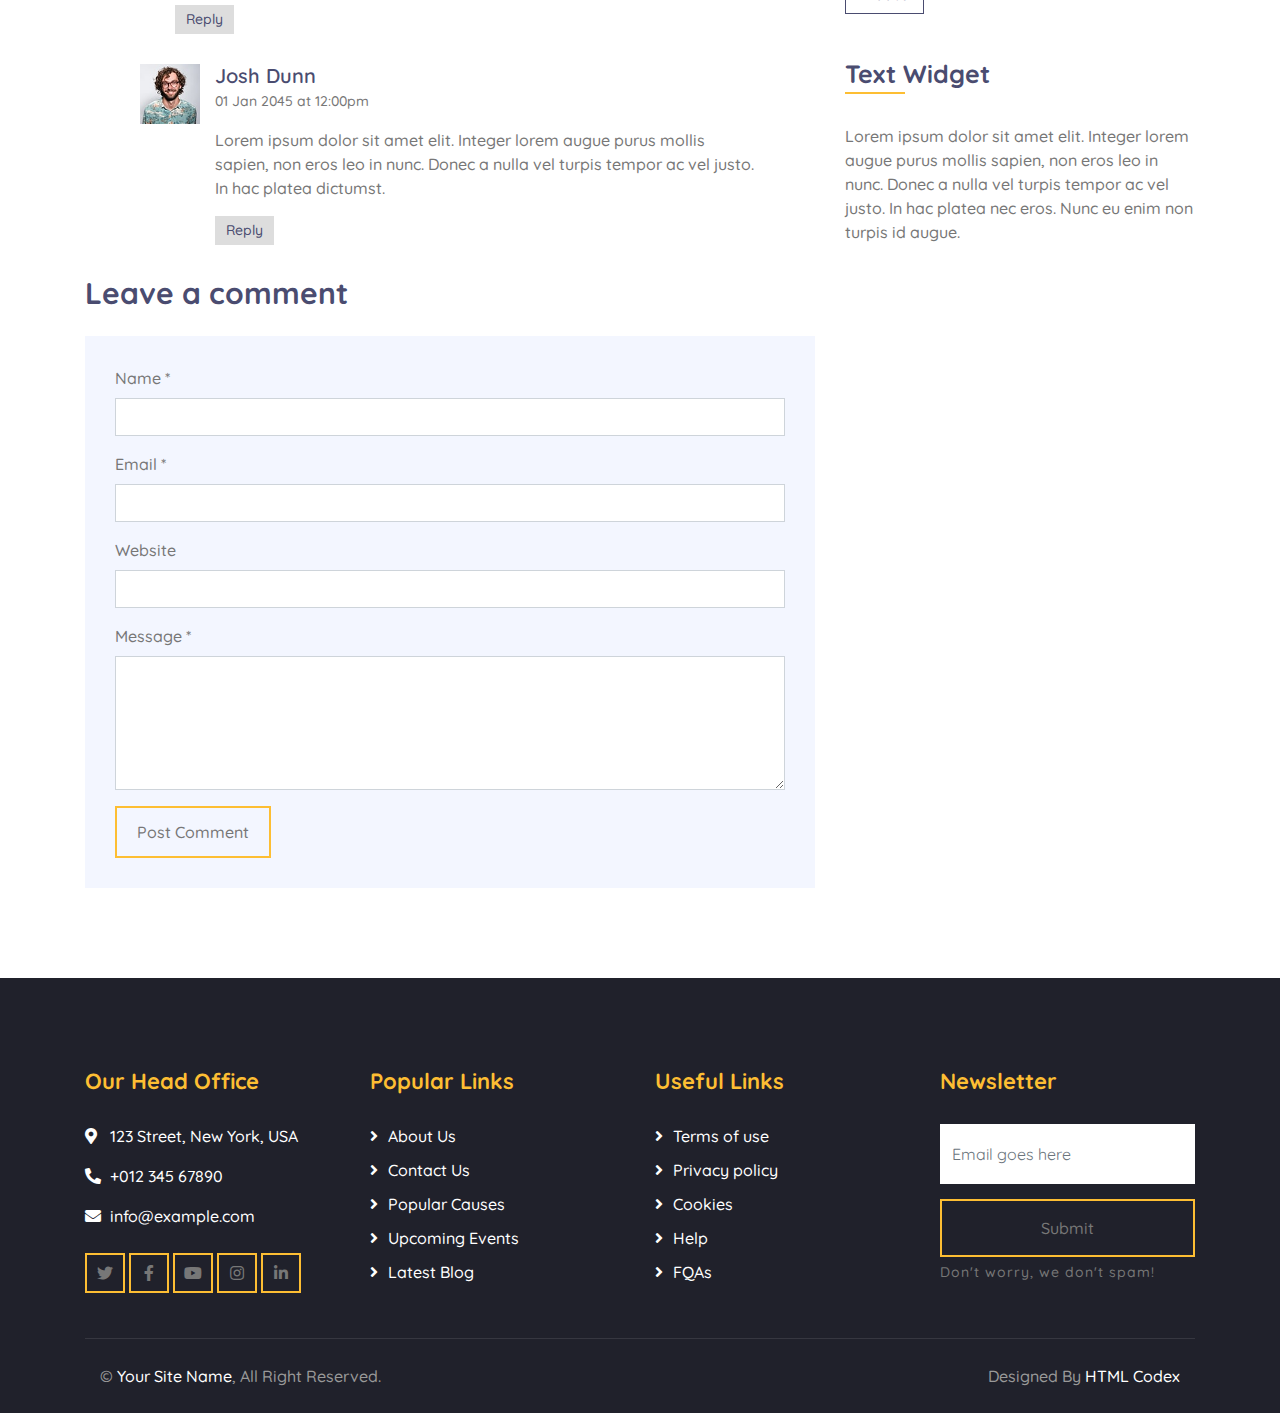
<file: single.html>
<!DOCTYPE html>
<html lang="en">

<head>
    <meta charset="utf-8">
    <title>HELPZ - Free Charity Website Template</title>
    <meta content="width=device-width, initial-scale=1.0" name="viewport">
    <meta content="Free Website Template" name="keywords">
    <meta content="Free Website Template" name="description">

    <!-- Favicon -->
    <link href="img/favicon.ico" rel="icon">

    <!-- Google Font -->
    <link href="https://fonts.googleapis.com/css2?family=Quicksand:wght@300;400;500;600;700&display=swap"
        rel="stylesheet">

    <!-- CSS Libraries -->
    <link href="https://stackpath.bootstrapcdn.com/bootstrap/4.4.1/css/bootstrap.min.css" rel="stylesheet">
    <link href="https://cdnjs.cloudflare.com/ajax/libs/font-awesome/5.10.0/css/all.min.css" rel="stylesheet">
    <link href="lib/flaticon/font/flaticon.css" rel="stylesheet">
    <link href="lib/animate/animate.min.css" rel="stylesheet">
    <link href="lib/owlcarousel/assets/owl.carousel.min.css" rel="stylesheet">

    <!-- Template Stylesheet -->
    <link href="css/style.css" rel="stylesheet">
</head>

<body>
    <!-- Top Bar Start -->
    <div class="top-bar d-none d-md-block">
        <div class="container-fluid">
            <div class="row">
                <div class="col-md-8">
                    <div class="top-bar-left">
                        <div class="text">
                            <i class="fa fa-phone-alt"></i>
                            <p>+123 456 7890</p>
                        </div>
                        <div class="text">
                            <i class="fa fa-envelope"></i>
                            <p>info@example.com</p>
                        </div>
                    </div>
                </div>
                <div class="col-md-4">
                    <div class="top-bar-right">
                        <div class="social">
                            <a href=""><i class="fab fa-twitter"></i></a>
                            <a href=""><i class="fab fa-facebook-f"></i></a>
                            <a href=""><i class="fab fa-linkedin-in"></i></a>
                            <a href=""><i class="fab fa-instagram"></i></a>
                        </div>
                    </div>
                </div>
            </div>
        </div>
    </div>
    <!-- Top Bar End -->


    <!-- Nav Bar Start -->
    <div class="navbar navbar-expand-lg bg-dark navbar-dark">
        <div class="container-fluid">
            <a href="index.html" class="navbar-brand">Helpz</a>
            <button type="button" class="navbar-toggler" data-toggle="collapse" data-target="#navbarCollapse">
                <span class="navbar-toggler-icon"></span>
            </button>

            <div class="collapse navbar-collapse justify-content-between" id="navbarCollapse">
                <div class="navbar-nav ml-auto">
                    <a href="index.html" class="nav-item nav-link">Home</a>
                    <a href="about.html" class="nav-item nav-link">About</a>
                    <a href="causes.html" class="nav-item nav-link">Causes</a>
                    <a href="event.html" class="nav-item nav-link">Events</a>
                    <a href="blog.html" class="nav-item nav-link">Blog</a>
                    <div class="nav-item dropdown">
                        <a href="#" class="nav-link dropdown-toggle active" data-toggle="dropdown">Pages</a>
                        <div class="dropdown-menu">
                            <a href="single.html" class="dropdown-item">Detail Page</a>
                            <a href="service.html" class="dropdown-item">What We Do</a>
                            <a href="team.html" class="dropdown-item">Meet The Team</a>
                            <a href="donate.html" class="dropdown-item">Donate Now</a>
                            <a href="volunteer.html" class="dropdown-item">Become A Volunteer</a>
                        </div>
                    </div>
                    <a href="contact.html" class="nav-item nav-link">Contact</a>
                </div>
            </div>
        </div>
    </div>
    <!-- Nav Bar End -->


    <!-- Page Header Start -->
    <div class="page-header">
        <div class="container">
            <div class="row">
                <div class="col-12">
                    <h2>Detail Page</h2>
                </div>
                <div class="col-12">
                    <a href="">Home</a>
                    <a href="">Detail</a>
                </div>
            </div>
        </div>
    </div>
    <!-- Page Header End -->

    <!-- Single Post Start-->
    <div class="single">
        <div class="container">
            <div class="row">
                <div class="col-lg-8">
                    <div class="single-content">
                        <img src="img/single.jpg" />
                        <h2>Lorem ipsum dolor sit amet</h2>
                        <p>
                            Lorem ipsum dolor sit amet, consectetur adipiscing elit. Integer molestie, lorem eu eleifend
                            bibendum, augue purus mollis sapien, non rhoncus eros leo in nunc. Donec a nulla vel turpis
                            consectetur tempor ac vel justo. In hac habitasse platea dictumst. Cras nec sollicitudin
                            eros. Nunc eu enim non turpis sagittis rhoncus consectetur id augue. Mauris dignissim neque
                            felis. Phasellus mollis mi a pharetra cursus. Maecenas vulputate augue placerat lacus
                            mattis, nec ornare risus sollicitudin.
                        </p>
                        <p>
                            Mauris eu pulvinar tellus, eu luctus nisl. Pellentesque suscipit mi eu varius pulvinar.
                            Aenean vulputate, massa eget elementum finibus, ipsum arcu commodo est, ut mattis eros orci
                            ac risus. Suspendisse ornare, massa in feugiat facilisis, eros nisl auctor lacus, laoreet
                            tempus elit dolor eu lorem. Nunc a arcu suscipit, suscipit quam quis, semper augue.
                        </p>
                        <p>
                            Quisque arcu nulla, convallis nec orci vel, suscipit elementum odio. Curabitur volutpat
                            velit non diam tincidunt sodales. Nullam sapien libero, bibendum nec viverra in, iaculis ut
                            eros.
                        </p>
                        <h3>Lorem ipsum dolor sit amet</h3>
                        <p>
                            Vestibulum sit amet ullamcorper sem. Integer hendrerit elit eget purus sodales maximus.
                            Quisque ac nulla arcu. Morbi venenatis arcu ac arcu cursus pharetra. Morbi sit amet viverra
                            augue, ac ultricies libero. Praesent elementum lectus mi, eu elementum urna venenatis sed.
                            Donec auctor purus ut mattis feugiat. Integer mi erat, consectetur sed tincidunt vitae,
                            sagittis elementum libero. Vivamus a mauris consequat, hendrerit lectus in, fermentum
                            libero. Integer mattis bibendum neque et porttitor.
                        </p>
                        <p>
                            Mauris quis arcu finibus, posuere dolor eu, viverra felis. Orci varius natoque penatibus et
                            magnis dis parturient montes, nascetur ridiculus mus. In porta, ex vitae accumsan facilisis,
                            nisi tellus dictum metus, quis fringilla dui tellus in tellus. Praesent pharetra orci at
                            vehicula posuere. Sed molestie fringilla lorem, vel imperdiet tortor blandit at. Quisque non
                            ultrices lorem, eget rhoncus orci. Fusce porttitor placerat diam et mattis. Nam laoreet, ex
                            eu posuere sollicitudin, sem tortor pellentesque ipsum, quis mattis purus lectus ut lacus.
                            Integer eu risus ac est interdum scelerisque.
                        </p>
                        <h4>Lorem ipsum dolor sit amet</h4>
                        <p>
                            Praesent ultricies, mauris eget vestibulum viverra, neque lorem malesuada mauris, eget
                            rhoncus lectus enim a lorem. Vivamus at vehicula risus, eget facilisis massa. Lorem ipsum
                            dolor sit amet, consectetur adipiscing elit. Cras et posuere sapien. Fusce bibendum lorem
                            sem, quis tincidunt felis mattis nec.
                        </p>
                        <p>
                            Proin vel nulla purus. Nunc nec eros in nisi efficitur rutrum quis sed eros. Mauris felis
                            dolor, rhoncus eget gravida vitae, pretium vel arcu. Cras blandit tellus eget tellus dictum
                            venenatis. Sed ultricies bibendum dictum. Etiam facilisis erat id turpis tincidunt
                            malesuada. Duis bibendum sapien eu condimentum sagittis. Proin nunc lorem, ullamcorper vel
                            tortor sodales, imperdiet lacinia dui. Sed congue, felis id rhoncus varius, urna lacus
                            imperdiet nunc, ut porttitor mauris mi quis mi. Integer rutrum est finibus metus eleifend
                            scelerisque. Morbi auctor dignissim purus in interdum. Vestibulum eu dictum enim.
                            Suspendisse et sem vitae velit feugiat facilisis.
                        </p>
                        <p>
                            Nam sodales scelerisque nunc sed convallis. Vestibulum facilisis porta erat, sit amet
                            pharetra tortor blandit id. Nunc velit tellus, consectetur sed convallis in, tincidunt
                            finibus nulla. Integer vel ex in mauris tincidunt tincidunt nec sed elit. Etiam pretium
                            lectus lectus, sed aliquet erat tristique euismod. Praesent faucibus nisl augue, ac tempus
                            libero pellentesque malesuada. Vivamus iaculis imperdiet laoreet. Aliquam vel felis felis.
                            Proin sed sapien erat. Etiam a quam et metus tempor rutrum. Curabitur in faucibus justo.
                            Etiam imperdiet iaculis urna.
                        </p>
                    </div>
                    <div class="single-tags">
                        <a href="">National</a>
                        <a href="">International</a>
                        <a href="">Economics</a>
                        <a href="">Politics</a>
                        <a href="">Lifestyle</a>
                        <a href="">Technology</a>
                        <a href="">Trades</a>
                    </div>
                    <div class="single-bio">
                        <div class="single-bio-img">
                            <img src="img/user.jpg" />
                        </div>
                        <div class="single-bio-text">
                            <h3>Author Name</h3>
                            <p>
                                Lorem ipsum dolor sit amet elit. Integer lorem augue purus mollis sapien, non eros leo
                                in nunc. Donec a nulla vel turpis tempor ac vel justo. In hac platea dictumst.
                            </p>
                        </div>
                    </div>
                    <div class="single-related">
                        <h2>Related Post</h2>
                        <div class="owl-carousel related-slider">
                            <div class="post-item">
                                <div class="post-img">
                                    <img src="img/post-1.jpg" />
                                </div>
                                <div class="post-text">
                                    <a href="">Lorem ipsum dolor sit amet consec adipis elit</a>
                                    <div class="post-meta">
                                        <p>By<a href="">Admin</a></p>
                                        <p>In<a href="">Web Design</a></p>
                                    </div>
                                </div>
                            </div>
                            <div class="post-item">
                                <div class="post-img">
                                    <img src="img/post-2.jpg" />
                                </div>
                                <div class="post-text">
                                    <a href="">Lorem ipsum dolor sit amet consec adipis elit</a>
                                    <div class="post-meta">
                                        <p>By<a href="">Admin</a></p>
                                        <p>In<a href="">Web Design</a></p>
                                    </div>
                                </div>
                            </div>
                            <div class="post-item">
                                <div class="post-img">
                                    <img src="img/post-3.jpg" />
                                </div>
                                <div class="post-text">
                                    <a href="">Lorem ipsum dolor sit amet consec adipis elit</a>
                                    <div class="post-meta">
                                        <p>By<a href="">Admin</a></p>
                                        <p>In<a href="">Web Design</a></p>
                                    </div>
                                </div>
                            </div>
                            <div class="post-item">
                                <div class="post-img">
                                    <img src="img/post-4.jpg" />
                                </div>
                                <div class="post-text">
                                    <a href="">Lorem ipsum dolor sit amet consec adipis elit</a>
                                    <div class="post-meta">
                                        <p>By<a href="">Admin</a></p>
                                        <p>In<a href="">Web Design</a></p>
                                    </div>
                                </div>
                            </div>
                        </div>
                    </div>

                    <div class="comment-img">
                        <img src="img/user.jpg" />
                    </div>
                    <div class="comment-text">
                        <h3><a href="">Josh Dunn</a></h3>
                        <span>01 Jan 2045 at 12:00pm</span>
                        <p>
                            Lorem ipsum dolor sit amet elit. Integer lorem augue purus mollis sapien, non eros leo in
                            nunc. Donec a nulla vel turpis tempor ac vel justo. In hac platea dictumst.
                        </p>
                        <div class="single-comment">
                            <h2>3 Comments</h2>
                            <ul class="comment-list">
                                <li class="comment-item">
                                    <div class="comment-body">
                                        <a class="btn" href="">Reply</a>
                                    </div>
                        </div>
                        </li>
                        <li class="comment-item">
                            <div class="comment-body">
                                <div class="comment-img">
                                    <img src="img/user.jpg" />
                                </div>
                                <div class="comment-text">
                                    <h3><a href="">Josh Dunn</a></h3>
                                    <p><span>01 Jan 2045 at 12:00pm</span></p>
                                    <p>
                                        Lorem ipsum dolor sit amet elit. Integer lorem augue purus mollis sapien, non
                                        eros leo in nunc. Donec a nulla vel turpis tempor ac vel justo. In hac platea
                                        dictumst.
                                    </p>
                                    <a class="btn" href="">Reply</a>
                                </div>
                            </div>
                            <ul class="comment-child">
                                <li class="comment-item">
                                    <div class="comment-body">
                                        <div class="comment-img">
                                            <img src="img/user.jpg" />
                                        </div>
                                        <div class="comment-text">
                                            <h3><a href="">Josh Dunn</a></h3>
                                            <p><span>01 Jan 2045 at 12:00pm</span></p>
                                            <p>
                                                Lorem ipsum dolor sit amet elit. Integer lorem augue purus mollis
                                                sapien, non eros leo in nunc. Donec a nulla vel turpis tempor ac vel
                                                justo. In hac platea dictumst.
                                            </p>
                                            <a class="btn" href="">Reply</a>
                                        </div>
                                    </div>
                                </li>
                            </ul>
                        </li>
                        </ul>
                    </div>
                    <div class="comment-form">
                        <h2>Leave a comment</h2>
                        <form>
                            <div class="form-group">
                                <label for="name">Name *</label>
                                <input type="text" class="form-control" id="name">
                            </div>
                            <div class="form-group">
                                <label for="email">Email *</label>
                                <input type="email" class="form-control" id="email">
                            </div>
                            <div class="form-group">
                                <label for="website">Website</label>
                                <input type="url" class="form-control" id="website">
                            </div>

                            <div class="form-group">
                                <label for="message">Message *</label>
                                <textarea id="message" cols="30" rows="5" class="form-control"></textarea>
                            </div>
                            <div class="form-group">
                                <input type="submit" value="Post Comment" class="btn btn-custom">
                            </div>
                        </form>
                    </div>
                </div>

                <div class="col-lg-4">
                    <div class="sidebar">
                        <div class="sidebar-widget">
                            <div class="search-widget">
                                <form>
                                    <input class="form-control" type="text" placeholder="Search Keyword">
                                    <button class="btn"><i class="fa fa-search"></i></button>
                                </form>
                            </div>
                        </div>

                        <div class="sidebar-widget">
                            <h2 class="widget-title">Recent Post</h2>
                            <div class="recent-post">
                                <div class="post-item">
                                    <div class="post-img">
                                        <img src="img/post-1.jpg" />
                                    </div>
                                    <div class="post-text">
                                        <a href="">Lorem ipsum dolor sit amet consec adipis elit</a>
                                        <div class="post-meta">
                                            <p>By<a href="">Admin</a></p>
                                            <p>In<a href="">Web Design</a></p>
                                        </div>
                                    </div>
                                </div>
                                <div class="post-item">
                                    <div class="post-img">
                                        <img src="img/post-2.jpg" />
                                    </div>
                                    <div class="post-text">
                                        <a href="">Lorem ipsum dolor sit amet consec adipis elit</a>
                                        <div class="post-meta">
                                            <p>By<a href="">Admin</a></p>
                                            <p>In<a href="">Web Design</a></p>
                                        </div>
                                    </div>
                                </div>
                                <div class="post-item">
                                    <div class="post-img">
                                        <img src="img/post-3.jpg" />
                                    </div>
                                    <div class="post-text">
                                        <a href="">Lorem ipsum dolor sit amet consec adipis elit</a>
                                        <div class="post-meta">
                                            <p>By<a href="">Admin</a></p>
                                            <p>In<a href="">Web Design</a></p>
                                        </div>
                                    </div>
                                </div>
                                <div class="post-item">
                                    <div class="post-img">
                                        <img src="img/post-4.jpg" />
                                    </div>
                                    <div class="post-text">
                                        <a href="">Lorem ipsum dolor sit amet consec adipis elit</a>
                                        <div class="post-meta">
                                            <p>By<a href="">Admin</a></p>
                                            <p>In<a href="">Web Design</a></p>
                                        </div>
                                    </div>
                                </div>
                                <div class="post-item">
                                    <div class="post-img">
                                        <img src="img/post-5.jpg" />
                                    </div>
                                    <div class="post-text">
                                        <a href="">Lorem ipsum dolor sit amet consec adipis elit</a>
                                        <div class="post-meta">
                                            <p>By<a href="">Admin</a></p>
                                            <p>In<a href="">Web Design</a></p>
                                        </div>
                                    </div>
                                </div>
                            </div>
                        </div>

                        <div class="sidebar-widget">
                            <div class="image-widget">
                                <a href="#"><img src="img/blog-1.jpg" alt="Image"></a>
                            </div>
                        </div>

                        <div class="sidebar-widget">
                            <div class="tab-post">
                                <ul class="nav nav-pills nav-justified">
                                    <li class="nav-item">
                                        <a class="nav-link active" data-toggle="pill" href="#featured">Featured</a>
                                    </li>
                                    <li class="nav-item">
                                        <a class="nav-link" data-toggle="pill" href="#popular">Popular</a>
                                    </li>
                                    <li class="nav-item">
                                        <a class="nav-link" data-toggle="pill" href="#latest">Latest</a>
                                    </li>
                                </ul>

                                <div class="tab-content">
                                    <div id="featured" class="container tab-pane active">
                                        <div class="post-item">
                                            <div class="post-img">
                                                <img src="img/post-1.jpg" />
                                            </div>
                                            <div class="post-text">
                                                <a href="">Lorem ipsum dolor sit amet consec adipis elit</a>
                                                <div class="post-meta">
                                                    <p>By<a href="">Admin</a></p>
                                                    <p>In<a href="">Web Design</a></p>
                                                </div>
                                            </div>
                                        </div>
                                        <div class="post-item">
                                            <div class="post-img">
                                                <img src="img/post-2.jpg" />
                                            </div>
                                            <div class="post-text">
                                                <a href="">Lorem ipsum dolor sit amet consec adipis elit</a>
                                                <div class="post-meta">
                                                    <p>By<a href="">Admin</a></p>
                                                    <p>In<a href="">Web Design</a></p>
                                                </div>
                                            </div>
                                        </div>
                                        <div class="post-item">
                                            <div class="post-img">
                                                <img src="img/post-3.jpg" />
                                            </div>
                                            <div class="post-text">
                                                <a href="">Lorem ipsum dolor sit amet consec adipis elit</a>
                                                <div class="post-meta">
                                                    <p>By<a href="">Admin</a></p>
                                                    <p>In<a href="">Web Design</a></p>
                                                </div>
                                            </div>
                                        </div>
                                        <div class="post-item">
                                            <div class="post-img">
                                                <img src="img/post-4.jpg" />
                                            </div>
                                            <div class="post-text">
                                                <a href="">Lorem ipsum dolor sit amet consec adipis elit</a>
                                                <div class="post-meta">
                                                    <p>By<a href="">Admin</a></p>
                                                    <p>In<a href="">Web Design</a></p>
                                                </div>
                                            </div>
                                        </div>
                                        <div class="post-item">
                                            <div class="post-img">
                                                <img src="img/post-5.jpg" />
                                            </div>
                                            <div class="post-text">
                                                <a href="">Lorem ipsum dolor sit amet consec adipis elit</a>
                                                <div class="post-meta">
                                                    <p>By<a href="">Admin</a></p>
                                                    <p>In<a href="">Web Design</a></p>
                                                </div>
                                            </div>
                                        </div>
                                    </div>
                                    <div id="popular" class="container tab-pane fade">
                                        <div class="post-item">
                                            <div class="post-img">
                                                <img src="img/post-1.jpg" />
                                            </div>
                                            <div class="post-text">
                                                <a href="">Lorem ipsum dolor sit amet consec adipis elit</a>
                                                <div class="post-meta">
                                                    <p>By<a href="">Admin</a></p>
                                                    <p>In<a href="">Web Design</a></p>
                                                </div>
                                            </div>
                                        </div>
                                        <div class="post-item">
                                            <div class="post-img">
                                                <img src="img/post-2.jpg" />
                                            </div>
                                            <div class="post-text">
                                                <a href="">Lorem ipsum dolor sit amet consec adipis elit</a>
                                                <div class="post-meta">
                                                    <p>By<a href="">Admin</a></p>
                                                    <p>In<a href="">Web Design</a></p>
                                                </div>
                                            </div>
                                        </div>
                                        <div class="post-item">
                                            <div class="post-img">
                                                <img src="img/post-3.jpg" />
                                            </div>
                                            <div class="post-text">
                                                <a href="">Lorem ipsum dolor sit amet consec adipis elit</a>
                                                <div class="post-meta">
                                                    <p>By<a href="">Admin</a></p>
                                                    <p>In<a href="">Web Design</a></p>
                                                </div>
                                            </div>
                                        </div>
                                        <div class="post-item">
                                            <div class="post-img">
                                                <img src="img/post-4.jpg" />
                                            </div>
                                            <div class="post-text">
                                                <a href="">Lorem ipsum dolor sit amet consec adipis elit</a>
                                                <div class="post-meta">
                                                    <p>By<a href="">Admin</a></p>
                                                    <p>In<a href="">Web Design</a></p>
                                                </div>
                                            </div>
                                        </div>
                                        <div class="post-item">
                                            <div class="post-img">
                                                <img src="img/post-5.jpg" />
                                            </div>
                                            <div class="post-text">
                                                <a href="">Lorem ipsum dolor sit amet consec adipis elit</a>
                                                <div class="post-meta">
                                                    <p>By<a href="">Admin</a></p>
                                                    <p>In<a href="">Web Design</a></p>
                                                </div>
                                            </div>
                                        </div>
                                    </div>
                                    <div id="latest" class="container tab-pane fade">
                                        <div class="post-item">
                                            <div class="post-img">
                                                <img src="img/post-1.jpg" />
                                            </div>
                                            <div class="post-text">
                                                <a href="">Lorem ipsum dolor sit amet consec adipis elit</a>
                                                <div class="post-meta">
                                                    <p>By<a href="">Admin</a></p>
                                                    <p>In<a href="">Web Design</a></p>
                                                </div>
                                            </div>
                                        </div>
                                        <div class="post-item">
                                            <div class="post-img">
                                                <img src="img/post-2.jpg" />
                                            </div>
                                            <div class="post-text">
                                                <a href="">Lorem ipsum dolor sit amet consec adipis elit</a>
                                                <div class="post-meta">
                                                    <p>By<a href="">Admin</a></p>
                                                    <p>In<a href="">Web Design</a></p>
                                                </div>
                                            </div>
                                        </div>
                                        <div class="post-item">
                                            <div class="post-img">
                                                <img src="img/post-3.jpg" />
                                            </div>
                                            <div class="post-text">
                                                <a href="">Lorem ipsum dolor sit amet consec adipis elit</a>
                                                <div class="post-meta">
                                                    <p>By<a href="">Admin</a></p>
                                                    <p>In<a href="">Web Design</a></p>
                                                </div>
                                            </div>
                                        </div>
                                        <div class="post-item">
                                            <div class="post-img">
                                                <img src="img/post-4.jpg" />
                                            </div>
                                            <div class="post-text">
                                                <a href="">Lorem ipsum dolor sit amet consec adipis elit</a>
                                                <div class="post-meta">
                                                    <p>By<a href="">Admin</a></p>
                                                    <p>In<a href="">Web Design</a></p>
                                                </div>
                                            </div>
                                        </div>
                                        <div class="post-item">
                                            <div class="post-img">
                                                <img src="img/post-5.jpg" />
                                            </div>
                                            <div class="post-text">
                                                <a href="">Lorem ipsum dolor sit amet consec adipis elit</a>
                                                <div class="post-meta">
                                                    <p>By<a href="">Admin</a></p>
                                                    <p>In<a href="">Web Design</a></p>
                                                </div>
                                            </div>
                                        </div>
                                    </div>
                                </div>
                            </div>
                        </div>    

                        <div class="sidebar-widget">
                            <div class="image-widget">
                                <a href="#"><img src="img/blog-2.jpg" alt="Image"></a>
                            </div>
                        </div>

                        <div class="sidebar-widget">
                            <h2 class="widget-title">Categories</h2>
                            <div class="category-widget">
                                <ul>
                                    <li><a href="">National</a><span>(98)</span></li>
                                    <li><a href="">International</a><span>(87)</span></li>
                                    <li><a href="">Economics</a><span>(76)</span></li>
                                    <li><a href="">Politics</a><span>(65)</span></li>
                                    <li><a href="">Lifestyle</a><span>(54)</span></li>
                                    <li><a href="">Technology</a><span>(43)</span></li>
                                    <li><a href="">Trades</a><span>(32)</span></li>
                                </ul>
                            </div>
                        </div>

                        <div class="sidebar-widget">
                            <div class="image-widget">
                                <a href="#"><img src="img/blog-3.jpg" alt="Image"></a>
                            </div>
                        </div>

                        <div class="sidebar-widget">
                            <h2 class="widget-title">Tags Cloud</h2>
                            <div class="tag-widget">
                                <a href="">National</a>
                                <a href="">International</a>
                                <a href="">Economics</a>
                                <a href="">Politics</a>
                                <a href="">Lifestyle</a>
                                <a href="">Technology</a>
                                <a href="">Trades</a>
                            </div>
                        </div>

                        <div class="sidebar-widget">
                            <h2 class="widget-title">Text Widget</h2>
                            <div class="text-widget">
                                <p>
                                    Lorem ipsum dolor sit amet elit. Integer lorem augue purus mollis sapien, non eros
                                    leo in nunc. Donec a nulla vel turpis tempor ac vel justo. In hac platea nec eros.
                                    Nunc eu enim non turpis id augue.
                                </p>
                            </div>
                        </div>
                    </div>
                </div>
            </div>
        </div>
    </div>
    <!-- Single Post End-->                                        
                    
    <!-- Footer Start -->
    <div class="footer">
        <div class="container">
            <div class="row">
                <div class="col-lg-3 col-md-6">
                    <div class="footer-contact">
                        <h2>Our Head Office</h2>
                        <p><i class="fa fa-map-marker-alt"></i>123 Street, New York, USA</p>
                        <p><i class="fa fa-phone-alt"></i>+012 345 67890</p>
                        <p><i class="fa fa-envelope"></i>info@example.com</p>
                        <div class="footer-social">
                            <a class="btn btn-custom" href=""><i class="fab fa-twitter"></i></a>
                            <a class="btn btn-custom" href=""><i class="fab fa-facebook-f"></i></a>
                            <a class="btn btn-custom" href=""><i class="fab fa-youtube"></i></a>
                            <a class="btn btn-custom" href=""><i class="fab fa-instagram"></i></a>
                            <a class="btn btn-custom" href=""><i class="fab fa-linkedin-in"></i></a>
                        </div>
                    </div>
                </div>
                <div class="col-lg-3 col-md-6">
                    <div class="footer-link">
                        <h2>Popular Links</h2>
                        <a href="">About Us</a>
                        <a href="">Contact Us</a>
                        <a href="">Popular Causes</a>
                        <a href="">Upcoming Events</a>
                        <a href="">Latest Blog</a>
                    </div>
                </div>
                <div class="col-lg-3 col-md-6">
                    <div class="footer-link">
                        <h2>Useful Links</h2>
                        <a href="">Terms of use</a>
                        <a href="">Privacy policy</a>
                        <a href="">Cookies</a>
                        <a href="">Help</a>
                        <a href="">FQAs</a>
                    </div>
                </div>
                <div class="col-lg-3 col-md-6">
                    <div class="footer-newsletter">
                        <h2>Newsletter</h2>
                        <form>
                            <input class="form-control" placeholder="Email goes here">
                            <button class="btn btn-custom">Submit</button>
                            <label>Don't worry, we don't spam!</label>
                        </form>
                    </div>
                </div>
            </div>
        </div>
        <div class="container copyright">
            <div class="row">
                <div class="col-md-6">
                    <p>&copy; <a href="#">Your Site Name</a>, All Right Reserved.</p>
                </div>
                <div class="col-md-6">
                    <p>Designed By <a href="https://htmlcodex.com">HTML Codex</a></p>
                </div>
            </div>
        </div>
    </div>
    <!-- Footer End -->

    <!-- Back to top button -->
    <a href="#" class="back-to-top"><i class="fa fa-chevron-up"></i></a>

    <!-- Pre Loader -->
    <div id="loader" class="show">
        <div class="loader"></div>
    </div>

    <!-- JavaScript Libraries -->
    <script src="https://code.jquery.com/jquery-3.4.1.min.js"></script>
    <script src="https://stackpath.bootstrapcdn.com/bootstrap/4.4.1/js/bootstrap.bundle.min.js"></script>
    <script src="lib/easing/easing.min.js"></script>
    <script src="lib/owlcarousel/owl.carousel.min.js"></script>
    <script src="lib/waypoints/waypoints.min.js"></script>
    <script src="lib/counterup/counterup.min.js"></script>
    <script src="lib/parallax/parallax.min.js"></script>

    <!-- Contact Javascript File -->
    <script src="mail/jqBootstrapValidation.min.js"></script>
    <script src="mail/contact.js"></script>

    <!-- Template Javascript -->
    <script src="js/main.js"></script>
</body>

</html>
</file>
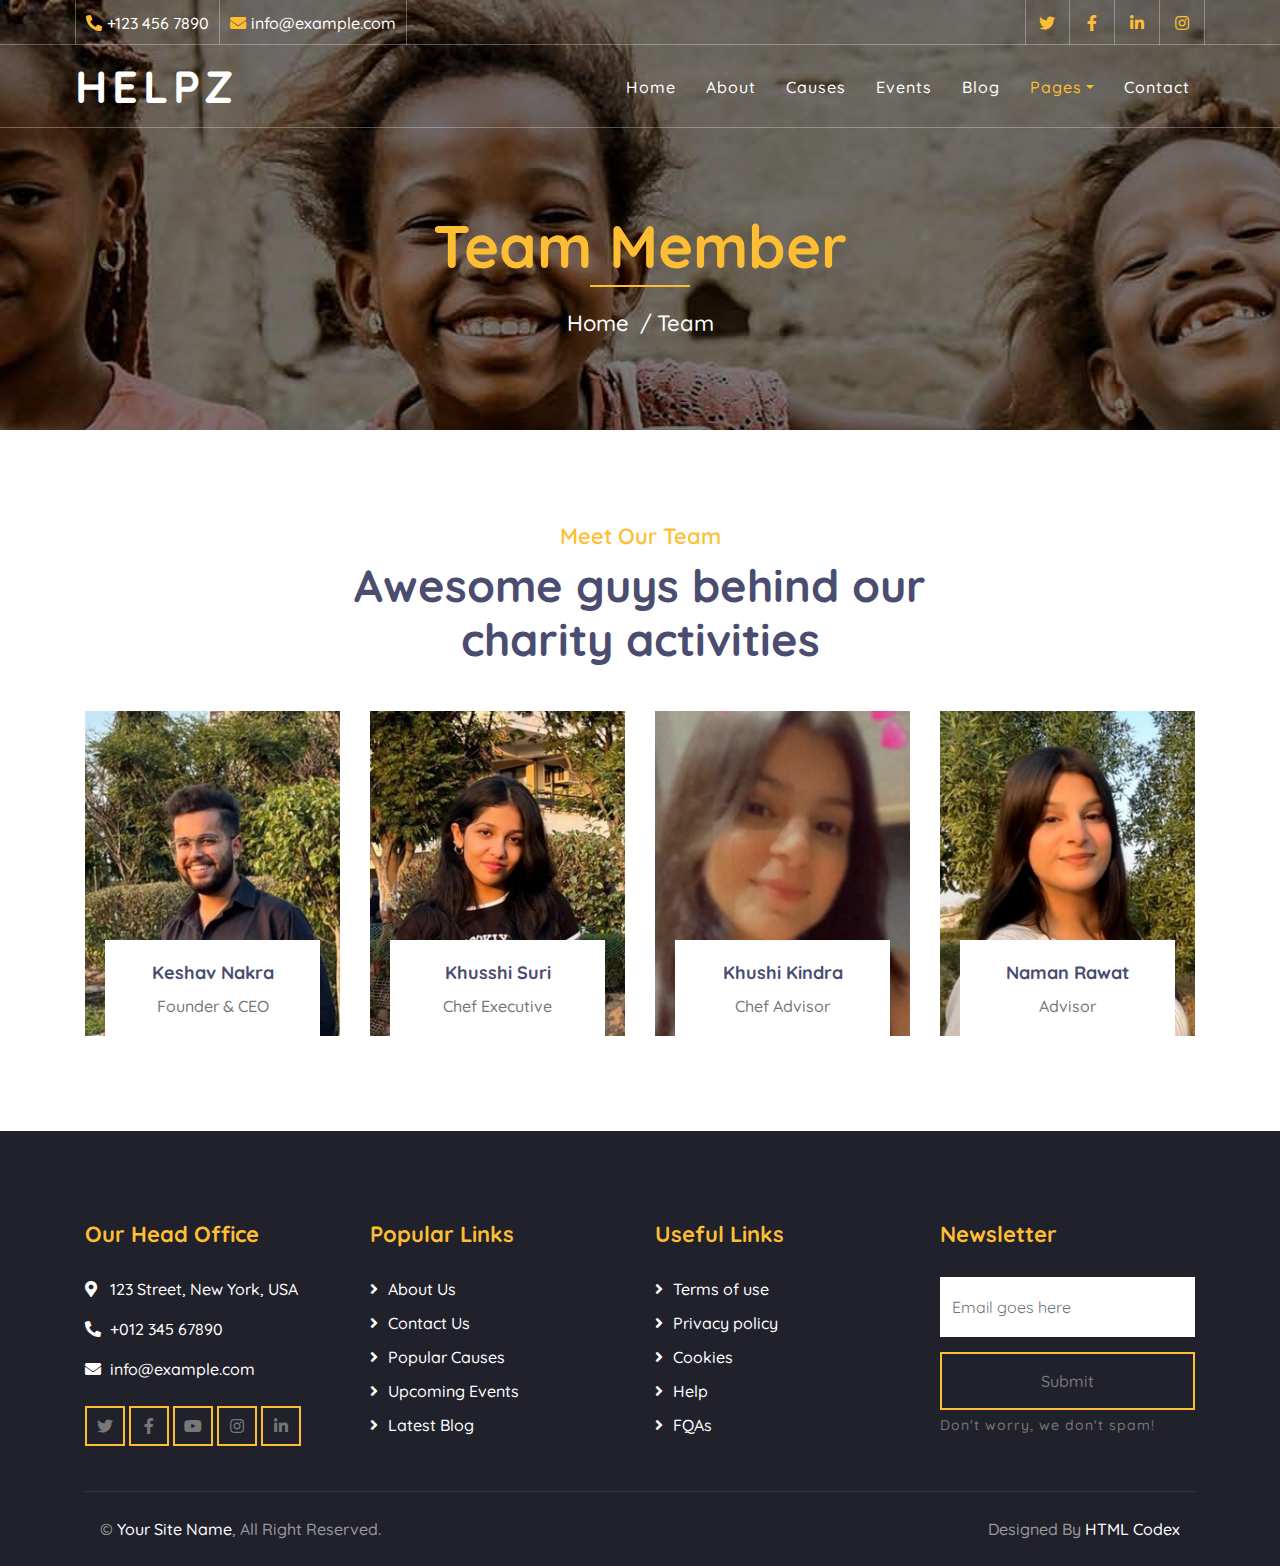
<file: team.html>
<!DOCTYPE html>
<html lang="en">

<head>
    <meta charset="utf-8">
    <title>HELPZ - Free Charity Website Template</title>
    <meta content="width=device-width, initial-scale=1.0" name="viewport">
    <meta content="Free Website Template" name="keywords">
    <meta content="Free Website Template" name="description">

    <!-- Favicon -->
    <link href="img/favicon.ico" rel="icon">

    <!-- Google Font -->
    <link href="https://fonts.googleapis.com/css2?family=Quicksand:wght@300;400;500;600;700&display=swap"
        rel="stylesheet">

    <!-- CSS Libraries -->
    <link href="https://stackpath.bootstrapcdn.com/bootstrap/4.4.1/css/bootstrap.min.css" rel="stylesheet">
    <link href="https://cdnjs.cloudflare.com/ajax/libs/font-awesome/5.10.0/css/all.min.css" rel="stylesheet">
    <link href="lib/flaticon/font/flaticon.css" rel="stylesheet">
    <link href="lib/animate/animate.min.css" rel="stylesheet">
    <link href="lib/owlcarousel/assets/owl.carousel.min.css" rel="stylesheet">

    <!-- Template Stylesheet -->
    <link href="css/style.css" rel="stylesheet">
</head>

<body>
    <!-- Top Bar Start -->
    <div class="top-bar d-none d-md-block">
        <div class="container-fluid">
            <div class="row">
                <div class="col-md-8">
                    <div class="top-bar-left">
                        <div class="text">
                            <i class="fa fa-phone-alt"></i>
                            <p>+123 456 7890</p>
                        </div>
                        <div class="text">
                            <i class="fa fa-envelope"></i>
                            <p>info@example.com</p>
                        </div>
                    </div>
                </div>
                <div class="col-md-4">
                    <div class="top-bar-right">
                        <div class="social">
                            <a href=""><i class="fab fa-twitter"></i></a>
                            <a href=""><i class="fab fa-facebook-f"></i></a>
                            <a href=""><i class="fab fa-linkedin-in"></i></a>
                            <a href=""><i class="fab fa-instagram"></i></a>
                        </div>
                    </div>
                </div>
            </div>
        </div>
    </div>
    <!-- Top Bar End -->

    <!-- Nav Bar Start -->
    <div class="navbar navbar-expand-lg bg-dark navbar-dark">
        <div class="container-fluid">
            <a href="index.html" class="navbar-brand">Helpz</a>
            <button type="button" class="navbar-toggler" data-toggle="collapse" data-target="#navbarCollapse">
                <span class="navbar-toggler-icon"></span>
            </button>

            <div class="collapse navbar-collapse justify-content-between" id="navbarCollapse">
                <div class="navbar-nav ml-auto">
                    <a href="index.html" class="nav-item nav-link">Home</a>
                    <a href="about.html" class="nav-item nav-link">About</a>
                    <a href="causes.html" class="nav-item nav-link">Causes</a>
                    <a href="event.html" class="nav-item nav-link">Events</a>
                    <a href="blog.html" class="nav-item nav-link">Blog</a>
                    <div class="nav-item dropdown">
                        <a href="#" class="nav-link dropdown-toggle active" data-toggle="dropdown">Pages</a>
                        <div class="dropdown-menu">
                            <a href="single.html" class="dropdown-item">Detail Page</a>
                            <a href="service.html" class="dropdown-item">What We Do</a>
                            <a href="team.html" class="dropdown-item">Meet The Team</a>
                            <a href="donate.html" class="dropdown-item">Donate Now</a>
                            <a href="volunteer.html" class="dropdown-item">Become A Volunteer</a>
                        </div>
                    </div>
                    <a href="contact.html" class="nav-item nav-link">Contact</a>
                </div>
            </div>
        </div>
    </div>
    <!-- Nav Bar End -->


    <!-- Page Header Start -->
    <div class="page-header">
        <div class="container">
            <div class="row">
                <div class="col-12">
                    <h2>Team Member</h2>
                </div>
                <div class="col-12">
                    <a href="">Home</a>
                    <a href="">Team</a>
                </div>
            </div>
        </div>
    </div>

    <!-- Page Header End -->


    <!-- Team Start -->
    <div class="team">
        <div class="container">
            <div class="section-header text-center">
                <p>Meet Our Team</p>
                <h2>Awesome guys behind our charity activities</h2>
            </div>
            <div class="row">
                <div class="col-lg-3 col-md-6">
                    <div class="team-item">
                        <div class="team-img">
                            <img src="img/team-1.jpg" alt="Team Image">
                        </div>
                        <div class="team-text">
                            <h2>Keshav Nakra</h2>
                            <p>Founder & CEO</p>
                            <div class="team-social">
                                <a href=""><i class="fab fa-twitter"></i></a>
                                <a href=""><i class="fab fa-facebook-f"></i></a>
                                <a href=""><i class="fab fa-linkedin-in"></i></a>
                                <a href=""><i class="fab fa-instagram"></i></a>
                            </div>
                        </div>
                    </div>
                </div>
                <div class="col-lg-3 col-md-6">
                    <div class="team-item">
                        <div class="team-img">
                            <img src="img/team-2.jpg" alt="Team Image">
                        </div>
                        <div class="team-text">
                            <h2>Khusshi Suri</h2>
                            <p>Chef Executive</p>
                            <div class="team-social">
                                <a href=""><i class="fab fa-twitter"></i></a>
                                <a href=""><i class="fab fa-facebook-f"></i></a>
                                <a href=""><i class="fab fa-linkedin-in"></i></a>
                                <a href=""><i class="fab fa-instagram"></i></a>
                            </div>
                        </div>
                    </div>
                </div>
                <div class="col-lg-3 col-md-6">
                    <div class="team-item">
                        <div class="team-img">
                            <img src="img/team-3.jpg" alt="Team Image">
                        </div>
                        <div class="team-text">
                            <h2>Khushi Kindra</h2>
                            <p>Chef Advisor</p>
                            <div class="team-social">
                                <a href=""><i class="fab fa-twitter"></i></a>
                                <a href=""><i class="fab fa-facebook-f"></i></a>
                                <a href=""><i class="fab fa-linkedin-in"></i></a>
                                <a href=""><i class="fab fa-instagram"></i></a>
                            </div>
                        </div>
                    </div>
                </div>
                <div class="col-lg-3 col-md-6">
                    <div class="team-item">
                        <div class="team-img">
                            <img src="img/team-4.jpg" alt="Team Image">
                        </div>
                        <div class="team-text">
                            <h2>Naman Rawat</h2>
                            <p>Advisor</p>
                            <div class="team-social">
                                <a href=""><i class="fab fa-twitter"></i></a>
                                <a href=""><i class="fab fa-facebook-f"></i></a>
                                <a href=""><i class="fab fa-linkedin-in"></i></a>
                                <a href=""><i class="fab fa-instagram"></i></a>
                            </div>
                        </div>
                    </div>
                </div>
            </div>
        </div>
    </div>
    <!-- Team End -->



    <!-- Footer Start -->
    <div class="footer">
        <div class="container">
            <div class="row">
                <div class="col-lg-3 col-md-6">
                    <div class="footer-contact">
                        <h2>Our Head Office</h2>
                        <p><i class="fa fa-map-marker-alt"></i>123 Street, New York, USA</p>
                        <p><i class="fa fa-phone-alt"></i>+012 345 67890</p>
                        <p><i class="fa fa-envelope"></i>info@example.com</p>
                        <div class="footer-social">
                            <a class="btn btn-custom" href=""><i class="fab fa-twitter"></i></a>
                            <a class="btn btn-custom" href=""><i class="fab fa-facebook-f"></i></a>
                            <a class="btn btn-custom" href=""><i class="fab fa-youtube"></i></a>
                            <a class="btn btn-custom" href=""><i class="fab fa-instagram"></i></a>
                            <a class="btn btn-custom" href=""><i class="fab fa-linkedin-in"></i></a>
                        </div>
                    </div>
                </div>
                <div class="col-lg-3 col-md-6">
                    <div class="footer-link">
                        <h2>Popular Links</h2>
                        <a href="">About Us</a>
                        <a href="">Contact Us</a>
                        <a href="">Popular Causes</a>
                        <a href="">Upcoming Events</a>
                        <a href="">Latest Blog</a>
                    </div>
                </div>
                <div class="col-lg-3 col-md-6">
                    <div class="footer-link">
                        <h2>Useful Links</h2>
                        <a href="">Terms of use</a>
                        <a href="">Privacy policy</a>
                        <a href="">Cookies</a>
                        <a href="">Help</a>
                        <a href="">FQAs</a>
                    </div>
                </div>
                <div class="col-lg-3 col-md-6">
                    <div class="footer-newsletter">
                        <h2>Newsletter</h2>
                        <form>
                            <input class="form-control" placeholder="Email goes here">
                            <button class="btn btn-custom">Submit</button>
                            <label>Don't worry, we don't spam!</label>
                        </form>
                    </div>
                </div>
            </div>
        </div>
        <div class="container copyright">
            <div class="row">
                <div class="col-md-6">
                    <p>&copy; <a href="#">Your Site Name</a>, All Right Reserved.</p>
                </div>
                <div class="col-md-6">
                    <p>Designed By <a href="https://htmlcodex.com">HTML Codex</a></p>
                </div>
            </div>
        </div>
    </div>
    <!-- Footer End -->

    <!-- Back to top button -->
    <a href="#" class="back-to-top"><i class="fa fa-chevron-up"></i></a>

    <!-- Pre Loader -->
    <div id="loader" class="show">
        <div class="loader"></div>
    </div>

    <!-- JavaScript Libraries -->
    <script src="https://code.jquery.com/jquery-3.4.1.min.js"></script>
    <script src="https://stackpath.bootstrapcdn.com/bootstrap/4.4.1/js/bootstrap.bundle.min.js"></script>
    <script src="lib/easing/easing.min.js"></script>
    <script src="lib/owlcarousel/owl.carousel.min.js"></script>
    <script src="lib/waypoints/waypoints.min.js"></script>
    <script src="lib/counterup/counterup.min.js"></script>
    <script src="lib/parallax/parallax.min.js"></script>

    <!-- Contact Javascript File -->
    <script src="mail/jqBootstrapValidation.min.js"></script>
    <script src="mail/contact.js"></script>

    <!-- Template Javascript -->
    <script src="js/main.js"></script>
</body>

</html>
</file>
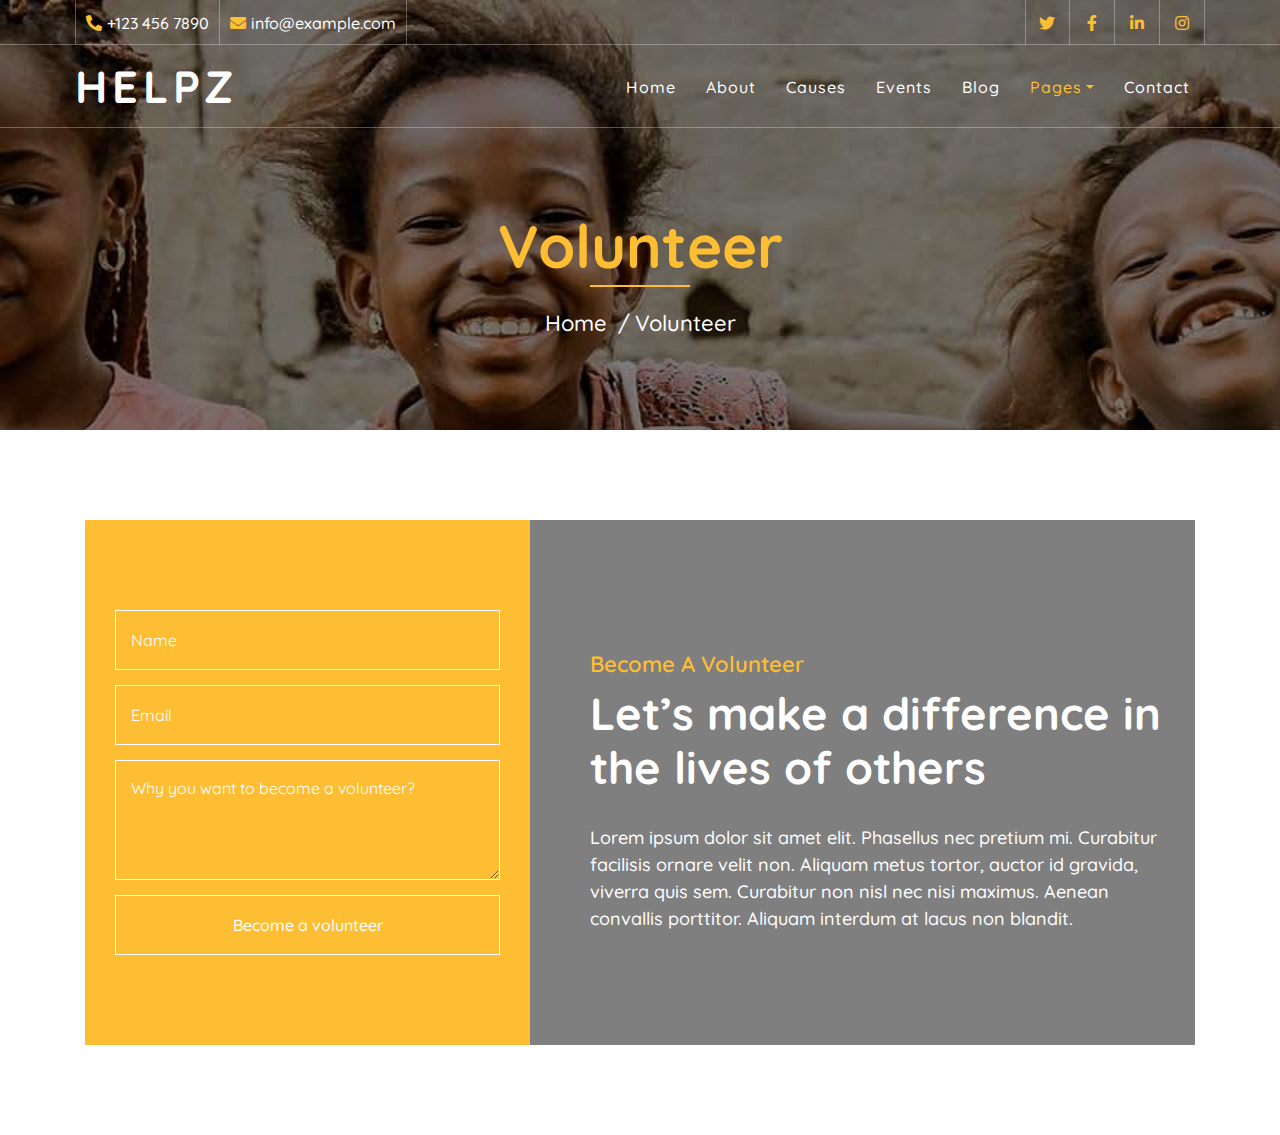
<file: volunteer.html>
<!DOCTYPE html>
<html lang="en">
    <head>
        <meta charset="utf-8">
        <title>HELPZ - Free Charity Website Template</title>
        <meta content="width=device-width, initial-scale=1.0" name="viewport">
        <meta content="Free Website Template" name="keywords">
        <meta content="Free Website Template" name="description">

        <!-- Favicon -->
        <link href="img/favicon.ico" rel="icon">

        <!-- Google Font -->
        <link href="https://fonts.googleapis.com/css2?family=Quicksand:wght@300;400;500;600;700&display=swap" rel="stylesheet">
        
        <!-- CSS Libraries -->
        <link href="https://stackpath.bootstrapcdn.com/bootstrap/4.4.1/css/bootstrap.min.css" rel="stylesheet">
        <link href="https://cdnjs.cloudflare.com/ajax/libs/font-awesome/5.10.0/css/all.min.css" rel="stylesheet">
        <link href="lib/flaticon/font/flaticon.css" rel="stylesheet">
        <link href="lib/animate/animate.min.css" rel="stylesheet">
        <link href="lib/owlcarousel/assets/owl.carousel.min.css" rel="stylesheet">

        <!-- Template Stylesheet -->
        <link href="css/style.css" rel="stylesheet">
    </head>

    <body>
        <!-- Top Bar Start -->
        <div class="top-bar d-none d-md-block">
            <div class="container-fluid">
                <div class="row">
                    <div class="col-md-8">
                        <div class="top-bar-left">
                            <div class="text">
                                <i class="fa fa-phone-alt"></i>
                                <p>+123 456 7890</p>
                            </div>
                            <div class="text">
                                <i class="fa fa-envelope"></i>
                                <p>info@example.com</p>
                            </div>
                        </div>
                    </div>
                    <div class="col-md-4">
                        <div class="top-bar-right">
                            <div class="social">
                                <a href=""><i class="fab fa-twitter"></i></a>
                                <a href=""><i class="fab fa-facebook-f"></i></a>
                                <a href=""><i class="fab fa-linkedin-in"></i></a>
                                <a href=""><i class="fab fa-instagram"></i></a>
                            </div>
                        </div>
                    </div>
                </div>
            </div>
        </div>
        <!-- Top Bar End -->

        <!-- Nav Bar Start -->
        <div class="navbar navbar-expand-lg bg-dark navbar-dark">
            <div class="container-fluid">
                <a href="index.html" class="navbar-brand">Helpz</a>
                <button type="button" class="navbar-toggler" data-toggle="collapse" data-target="#navbarCollapse">
                    <span class="navbar-toggler-icon"></span>
                </button>

                <div class="collapse navbar-collapse justify-content-between" id="navbarCollapse">
                    <div class="navbar-nav ml-auto">
                        <a href="index.html" class="nav-item nav-link">Home</a>
                        <a href="about.html" class="nav-item nav-link">About</a>
                        <a href="causes.html" class="nav-item nav-link">Causes</a>
                        <a href="event.html" class="nav-item nav-link">Events</a>
                        <a href="blog.html" class="nav-item nav-link">Blog</a>
                        <div class="nav-item dropdown">
                            <a href="#" class="nav-link dropdown-toggle active" data-toggle="dropdown">Pages</a>
                            <div class="dropdown-menu">
                                <a href="single.html" class="dropdown-item">Detail Page</a>
                                <a href="service.html" class="dropdown-item">What We Do</a>
                                <a href="team.html" class="dropdown-item">Meet The Team</a>
                                <a href="donate.html" class="dropdown-item">Donate Now</a>
                                <a href="volunteer.html" class="dropdown-item">Become A Volunteer</a>
                            </div>
                        </div>
                        <a href="contact.html" class="nav-item nav-link">Contact</a>
                    </div>
                </div>
            </div>
        </div>
        <!-- Nav Bar End -->

        
        <!-- Page Header Start -->
        <div class="page-header">
            <div class="container">
                <div class="row">
                    <div class="col-12">
                        <h2>Volunteer</h2>
                    </div>
                    <div class="col-12">
                        <a href="">Home</a>
                        <a href="">Volunteer</a>
                    </div>
                </div>
            </div>
        </div>
        <!-- Page Header End -->
        
        
        <!-- Volunteer Start -->
        <div class="container">
            <div class="volunteer" data-parallax="scroll" data-image-src="img/volunteer.jpg">
                <div class="row align-items-center">
                    <div class="col-lg-5">
                        <div class="volunteer-form">
                            <form>
                                <div class="control-group">
                                    <input type="text" class="form-control" placeholder="Name" required="required" />
                                </div>
                                <div class="control-group">
                                    <input type="email" class="form-control" placeholder="Email" required="required" />
                                </div>
                                <div class="control-group">
                                    <textarea class="form-control" placeholder="Why you want to become a volunteer?" required="required"></textarea>
                                </div>
                                <div>
                                    <button class="btn btn-custom" type="submit">Become a volunteer</button>
                                </div>
                            </form>
                        </div>
                    </div>
                    <div class="col-lg-7">
                        <div class="volunteer-content">
                            <div class="section-header">
                                <p>Become A Volunteer</p>
                                <h2>Let’s make a difference in the lives of others</h2>
                            </div>
                            <div class="volunteer-text">
                                <p>
                                    Lorem ipsum dolor sit amet elit. Phasellus nec pretium mi. Curabitur facilisis ornare velit non. Aliquam metus tortor, auctor id gravida, viverra quis sem. Curabitur non nisl nec nisi maximus. Aenean convallis porttitor. Aliquam interdum at lacus non blandit.
                                </p>
                            </div>
                        </div>
                    </div>
                </div>
            </div>
        </div>
        <!-- Volunteer End -->
</file>
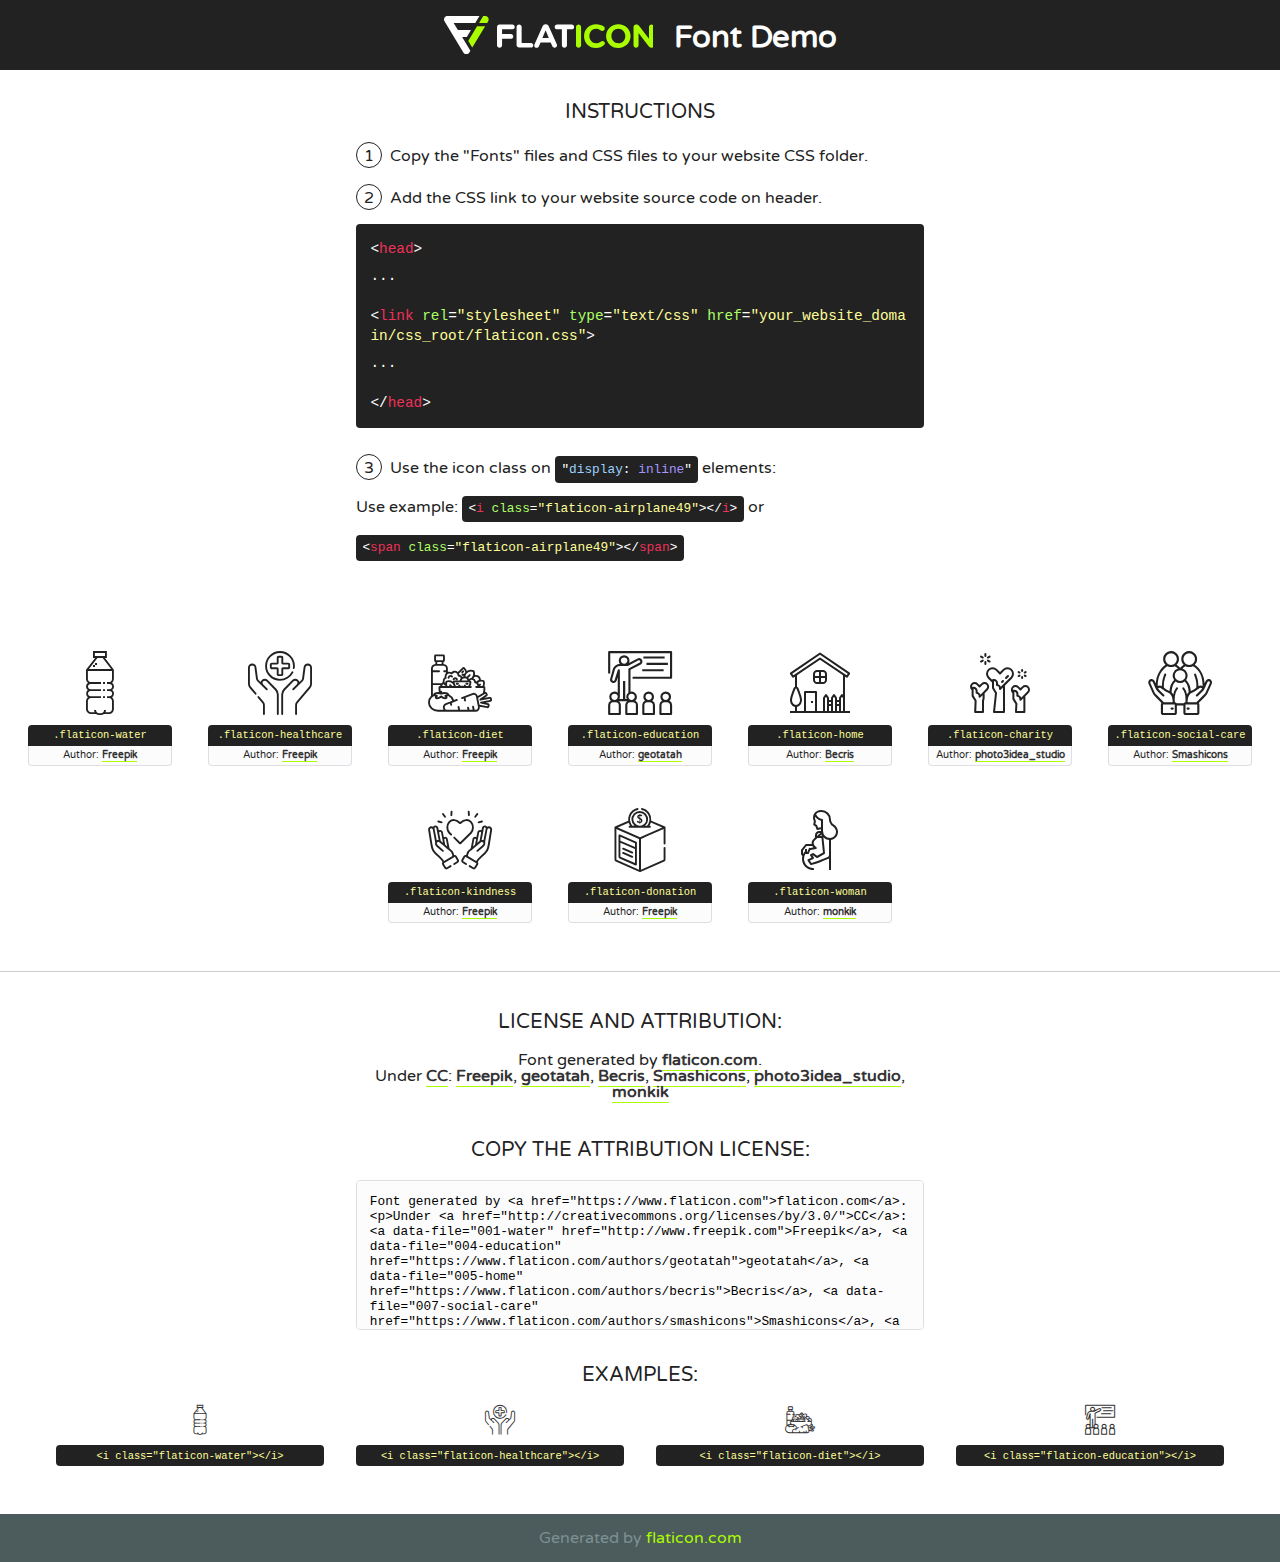
<file: lib/flaticon/font/flaticon.html>
<!DOCTYPE html>
<!--
  Flaticon icon font: Flaticon
  Creation date: 30/09/2020 10:47
-->
<html>
<!DOCTYPE html>
<html>

<head>
    <title>Flaticon WebFont</title>
    <link href="http://fonts.googleapis.com/css?family=Varela+Round" rel="stylesheet" type="text/css" />
    <link rel="stylesheet" type="text/css" href="flaticon.css">
    <meta charset="UTF-8">
    <style>
    html, body, div, span, applet, object, iframe,
    h1, h2, h3, h4, h5, h6, p, blockquote, pre,
    a, abbr, acronym, address, big, cite, code,
    del, dfn, em, img, ins, kbd, q, s, samp,
    small, strike, strong, sub, sup, tt, var,
    b, u, i, center,
    dl, dt, dd, ol, ul, li,
    fieldset, form, label, legend,
    table, caption, tbody, tfoot, thead, tr, th, td,
    article, aside, canvas, details, embed, 
    figure, figcaption, footer, header, hgroup, 
    menu, nav, output, ruby, section, summary,
    time, mark, audio, video {
        margin: 0;
        padding: 0;
        border: 0;
        font-size: 100%;
        font: inherit;
        vertical-align: baseline;
    }
    /* HTML5 display-role reset for older browsers */
    article, aside, details, figcaption, figure, 
    footer, header, hgroup, menu, nav, section {
        display: block;
    }
    body {
        line-height: 1;
    }
    ol, ul {
        list-style: none;
    }
    blockquote, q {
        quotes: none;
    }
    blockquote:before, blockquote:after,
    q:before, q:after {
        content: '';
        content: none;
    }
    table {
        border-collapse: collapse;
        border-spacing: 0;
    }
    body {
        font-family: 'Varela Round', Helvetica, Arial, sans-serif;
        font-size: 16px;
        color: #222;
    }
    a {
        color: #333;
        border-bottom: 1px solid #a9fd00;
        font-weight: bold;
        text-decoration: none;
    }
    * {
        -moz-box-sizing: border-box;
        -webkit-box-sizing: border-box;
        box-sizing: border-box;
        margin: 0;
        padding: 0;
    }
    [class^="flaticon-"]:before, [class*=" flaticon-"]:before, [class^="flaticon-"]:after, [class*=" flaticon-"]:after {
        font-family: Flaticon;
        font-size: 30px;
        font-style: normal;
        margin-left: 20px;
        color: #333;
    }
    .wrapper {
        max-width: 600px;
        margin: auto;
        padding: 0 1em;
    }
    .title {
        font-size: 1.25em;
        text-align: center;
        margin-bottom: 1em;
        text-transform: uppercase;
    }
    header {
        text-align: center;
        background-color: #222;
        color: #fff;
        padding: 1em;
    }
    header .logo {
        width: 210px;
        height: 38px;
        display: inline-block;
        vertical-align: middle;
        margin-right: 1em;
        border: none;
    }
    header strong {
        font-size: 1.95em;
        font-weight: bold;
        vertical-align: middle;
        margin-top: 5px;
        display: inline-block;
    }
    .demo {
        margin: 2em auto;
        line-height: 1.25em;
    }
    .demo ul li {
        margin-bottom: 1em;
    }
    .demo ul li .num {
        color: #222;
        border-radius: 20px;
        display: inline-block;
        width: 26px;
        padding: 3px;
        height: 26px;
        text-align: center;
        margin-right: 0.5em;
        border: 1px solid #222;
    }
    .demo ul li code {
        background-color: #222;
        border-radius: 4px;
        padding: 0.25em 0.5em;
        display: inline-block;
        color: #fff;
        font-family: Consolas,Monaco,Lucida Console,Liberation Mono,DejaVu Sans Mono,Bitstream Vera Sans Mono,Courier New, monospace;
        font-weight: lighter;
        margin-top: 1em;
        font-size: 0.8em;
        word-break: break-all;
    }
    .demo ul li code.big {
        padding: 1em;
        font-size: 0.9em;
    }
    .demo ul li code .red {
        color: #EF3159;
    }
    .demo ul li code .green {
        color: #ACFF65;
    }
    .demo ul li code .yellow {
        color: #FFFF99;
    }
    .demo ul li code .blue {
        color: #99D3FF;
    }
    .demo ul li code .purple {
        color: #A295FF;
    }
    .demo ul li code .dots {
        margin-top: 0.5em;
        display: block;
    }
    #glyphs {
        border-bottom: 1px solid #ccc;
        padding: 2em 0;
        text-align: center;
    }
    .glyph {
        display: inline-block;
        width: 9em;
        margin: 1em;
        text-align: center;
        vertical-align: top;
        background: #FFF;
    }
    .glyph .glyph-icon {
        padding: 10px;
        display: block;
        font-family:"Flaticon";
        font-size: 64px;
        line-height: 1;
    }
    .glyph .glyph-icon:before {
        font-size: 64px;
        color: #222;
        margin-left: 0;
    }
    .class-name {
        font-size: 0.65em;
        background-color: #222;
        color: #fff;
        border-radius: 4px 4px 0 0;
        padding: 0.5em;
        color: #FFFF99;
        font-family: Consolas,Monaco,Lucida Console,Liberation Mono,DejaVu Sans Mono,Bitstream Vera Sans Mono,Courier New, monospace;
    }
    .author-name {
        font-size: 0.6em;
        background-color: #fcfcfd;
        border: 1px solid #DEDEE4;
        border-top: 0;
        border-radius: 0 0 4px 4px;
        padding: 0.5em;
    }
    .class-name:last-child {
        font-size: 10px;
        color:#888;
    }
    .class-name:last-child a {
        font-size: 10px;
        color:#555;
    }
    .class-name:last-child a:hover {
        color:#a9fd00;
    }
    .glyph > input {
        display: block;
        width: 100px;
        margin: 5px auto;
        text-align: center;
        font-size: 12px;
        cursor: text;
    }
    .glyph > input.icon-input {
        font-family:"Flaticon";
        font-size: 16px;
        margin-bottom: 10px;
    }
    .attribution .title {
        margin-top: 2em;
    }
    .attribution textarea {
        background-color: #fcfcfd;
        padding: 1em;
        border: none;
        box-shadow: none;
        border: 1px solid #DEDEE4;
        border-radius: 4px;
        resize: none;
        width: 100%;
        height: 150px;
        font-size: 0.8em;
        font-family: Consolas,Monaco,Lucida Console,Liberation Mono,DejaVu Sans Mono,Bitstream Vera Sans Mono,Courier New, monospace;
        -webkit-appearance: none;
    }
    .iconsuse {
        margin: 2em auto;
        text-align: center;
        max-width: 1200px;
    }
    .iconsuse:after {
        content: '';
        display: table;
        clear: both;
    }
    .iconsuse .image {
        float: left;
        width: 25%;
        padding: 0 1em;
    }
    .iconsuse .image p {
        margin-bottom: 1em;
    }
    .iconsuse .image span {
        display: block;
        font-size: 0.65em;
        background-color: #222;
        color: #fff;
        border-radius: 4px;
        padding: 0.5em;
        color: #FFFF99;
        margin-top: 1em;
        font-family: Consolas,Monaco,Lucida Console,Liberation Mono,DejaVu Sans Mono,Bitstream Vera Sans Mono,Courier New, monospace;
    }
    #footer {
        text-align: center;
        background-color: #4C5B5C;
        color: #7c9192;
        padding: 1em;
    }
    #footer a {
        border: none;
        color: #a9fd00;
        font-weight: normal;
    }
    @media (max-width: 960px) {
        .iconsuse .image {
            width: 50%;
        }
    }
    @media (max-width: 560px) {
        .iconsuse .image {
            width: 100%;
        }
    }
    </style>
</head>

<body class="characters-off">

    <header>
        <a href="https://www.flaticon.com" target="_blank" class="logo">
            <svg version="1.1" xmlns="http://www.w3.org/2000/svg" xmlns:xlink="http://www.w3.org/1999/xlink" xmlns:a="http://ns.adobe.com/AdobeSVGViewerExtensions/3.0/" viewBox="0 0 560.875 102.036" enable-background="new 0 0 560.875 102.036" xml:space="preserve">
                <defs>
                </defs>
                <g>
                    <g class="letters">
                        <path fill="#ffffff" d="M141.596,29.675c0-3.777,2.985-6.767,6.764-6.767h34.438c3.426,0,6.15,2.728,6.15,6.15
                        c0,3.43-2.724,6.149-6.15,6.149h-27.674v13.091h23.719c3.429,0,6.151,2.724,6.151,6.15c0,3.43-2.723,6.149-6.151,6.149h-23.719
                        v17.574c0,3.773-2.986,6.761-6.764,6.761c-3.779,0-6.764-2.989-6.764-6.761V29.675z"></path>
                        <path fill="#ffffff" d="M193.844,29.149c0-3.781,2.985-6.767,6.764-6.767c3.776,0,6.763,2.985,6.763,6.767v42.957h25.039
                        c3.426,0,6.149,2.726,6.149,6.153c0,3.425-2.723,6.15-6.149,6.15h-31.802c-3.779,0-6.764-2.986-6.764-6.768V29.149z"></path>
                        <path fill="#ffffff" d="M241.891,75.71l21.438-48.407c1.492-3.341,4.215-5.357,7.906-5.357h0.792
                        c3.686,0,6.323,2.017,7.815,5.357l21.439,48.407c0.436,0.967,0.701,1.845,0.701,2.723c0,3.602-2.809,6.501-6.414,6.501
                        c-3.161,0-5.269-1.845-6.499-4.655l-4.132-9.661h-27.059l-4.301,10.102c-1.144,2.631-3.426,4.214-6.237,4.214
                        c-3.517,0-6.24-2.81-6.24-6.325C241.1,77.64,241.451,76.677,241.891,75.71z M279.932,58.666l-8.521-20.297l-8.526,20.297H279.932
                        z"></path>
                        <path fill="#ffffff" d="M314.864,35.387H301.86c-3.429,0-6.239-2.813-6.239-6.238c0-3.429,2.811-6.24,6.239-6.24h39.533
                        c3.426,0,6.237,2.811,6.237,6.24c0,3.425-2.811,6.238-6.237,6.238h-13.001v42.785c0,3.773-2.99,6.761-6.764,6.761
                        c-3.779,0-6.764-2.989-6.764-6.761V35.387z"></path>
                        <path fill="#A9FD00" d="M352.615,29.149c0-3.781,2.985-6.767,6.767-6.767c3.774,0,6.761,2.985,6.761,6.767v49.024
                        c0,3.773-2.987,6.761-6.761,6.761c-3.781,0-6.767-2.989-6.767-6.761V29.149z"></path>
                        <path fill="#A9FD00" d="M374.132,53.836v-0.179c0-17.481,13.178-31.801,32.065-31.801c9.22,0,15.459,2.458,20.557,6.238
                        c1.402,1.054,2.637,2.985,2.637,5.357c0,3.692-2.985,6.59-6.681,6.59c-1.845,0-3.071-0.702-4.044-1.319
                        c-3.776-2.813-7.729-4.393-12.562-4.393c-10.364,0-17.831,8.611-17.831,19.154v0.173c0,10.542,7.291,19.329,17.831,19.329
                        c5.715,0,9.492-1.756,13.359-4.834c1.049-0.874,2.458-1.491,4.039-1.491c3.429,0,6.325,2.813,6.325,6.236
                        c0,2.106-1.056,3.78-2.282,4.834c-5.539,4.834-12.036,7.733-21.878,7.733C387.572,85.464,374.132,71.493,374.132,53.836z"></path>
                        <path fill="#A9FD00" d="M433.009,53.836v-0.179c0-17.481,13.79-31.801,32.766-31.801c18.981,0,32.592,14.143,32.592,31.628v0.173
                        c0,17.483-13.785,31.807-32.769,31.807C446.625,85.464,433.009,71.32,433.009,53.836z M484.224,53.836v-0.179
                        c0-10.539-7.725-19.326-18.626-19.326c-10.893,0-18.449,8.611-18.449,19.154v0.173c0,10.542,7.73,19.329,18.626,19.329
                        C476.676,72.986,484.224,64.378,484.224,53.836z"></path>
                        <path fill="#A9FD00" d="M506.233,29.321c0-3.774,2.99-6.763,6.767-6.763h1.401c3.252,0,5.183,1.583,7.029,3.953l26.093,34.265
                        V29.059c0-3.692,2.99-6.677,6.681-6.677c3.683,0,6.671,2.985,6.671,6.677v48.934c0,3.78-2.987,6.765-6.764,6.765h-0.436
                        c-3.257,0-5.188-1.581-7.034-3.953l-27.056-35.492v32.944c0,3.687-2.985,6.676-6.678,6.676c-3.683,0-6.673-2.989-6.673-6.676
                        V29.321z"></path>
                    </g>
                    <g class="insignia">
                        <path fill="#ffffff" d="M48.372,56.137h12.517l11.156-18.537H37.186L25.688,18.539h57.825L94.668,0H9.271
                        C5.925,0,2.842,1.801,1.198,4.716c-1.644,2.907-1.593,6.482,0.134,9.343l50.38,83.501c1.678,2.781,4.689,4.476,7.938,4.476
                        c3.246,0,6.257-1.695,7.935-4.476l2.898-4.804L48.372,56.137z"></path>
                        <g class="i">
                            <path fill="#A9FD00" d="M93.575,18.539h0.031v0.004l21.652,0.004l2.705-4.488c1.727-2.861,1.778-6.436,0.133-9.343
                            C116.454,1.801,113.371,0,110.026,0h-5.294L93.575,18.539z"></path>
                            <polygon fill="#A9FD00" points="88.291,27.356 64.725,66.486 75.519,84.404 109.942,27.356"></polygon>
                        </g>
                    </g>
                </g>
            </svg>
        </a>
        <strong>Font Demo</strong>
    </header>


    <section class="demo wrapper">

        <p class="title">Instructions</p>

        <ul>
            <li>
                <span class="num">1</span>Copy the "Fonts" files and CSS files to your website CSS folder.
            </li>
            <li>
                <span class="num">2</span>Add the CSS link to your website source code on header.
                <code class="big">
                    &lt;<span class="red">head</span>&gt;
                    <br/><span class="dots">...</span>
                    <br/>&lt;<span class="red">link</span> <span class="green">rel</span>=<span class="yellow">"stylesheet"</span> <span class="green">type</span>=<span class="yellow">"text/css"</span> <span class="green">href</span>=<span class="yellow">"your_website_domain/css_root/flaticon.css"</span>&gt;
                    <br/><span class="dots">...</span>
                    <br/>&lt;/<span class="red">head</span>&gt;
                </code>
            </li>

            <li>
                <p>
                    <span class="num">3</span>Use the icon class on <code>"<span class="blue">display</span>:<span class="purple"> inline</span>"</code> elements:
                    <br />
                    Use example: <code>&lt;<span class="red">i</span> <span class="green">class</span>=<span class="yellow">&quot;flaticon-airplane49&quot;</span>&gt;&lt;/<span class="red">i</span>&gt;</code> or <code>&lt;<span class="red">span</span> <span class="green">class</span>=<span class="yellow">&quot;flaticon-airplane49&quot;</span>&gt;&lt;/<span class="red">span</span>&gt;</code>
            </li>
        </ul>

    </section>




   <section id="glyphs">          
    
      
        <div class="glyph"><div class="glyph-icon flaticon-water"></div>
            <div class="class-name">.flaticon-water</div>
            <div class="author-name">Author: <a data-file="001-water" href="http://www.freepik.com">Freepik</a> </div> 
        </div>        
        
        <div class="glyph"><div class="glyph-icon flaticon-healthcare"></div>
            <div class="class-name">.flaticon-healthcare</div>
            <div class="author-name">Author: <a data-file="002-healthcare" href="http://www.freepik.com">Freepik</a> </div> 
        </div>        
        
        <div class="glyph"><div class="glyph-icon flaticon-diet"></div>
            <div class="class-name">.flaticon-diet</div>
            <div class="author-name">Author: <a data-file="003-diet" href="http://www.freepik.com">Freepik</a> </div> 
        </div>        
        
        <div class="glyph"><div class="glyph-icon flaticon-education"></div>
            <div class="class-name">.flaticon-education</div>
            <div class="author-name">Author: <a data-file="004-education" href="https://www.flaticon.com/authors/geotatah">geotatah</a> </div> 
        </div>        
        
        <div class="glyph"><div class="glyph-icon flaticon-home"></div>
            <div class="class-name">.flaticon-home</div>
            <div class="author-name">Author: <a data-file="005-home" href="https://www.flaticon.com/authors/becris">Becris</a> </div> 
        </div>        
        
        <div class="glyph"><div class="glyph-icon flaticon-charity"></div>
            <div class="class-name">.flaticon-charity</div>
            <div class="author-name">Author: <a data-file="006-charity" href="https://www.flaticon.com/authors/photo3idea-studio">photo3idea_studio</a> </div> 
        </div>        
        
        <div class="glyph"><div class="glyph-icon flaticon-social-care"></div>
            <div class="class-name">.flaticon-social-care</div>
            <div class="author-name">Author: <a data-file="007-social-care" href="https://www.flaticon.com/authors/smashicons">Smashicons</a> </div> 
        </div>        
        
        <div class="glyph"><div class="glyph-icon flaticon-kindness"></div>
            <div class="class-name">.flaticon-kindness</div>
            <div class="author-name">Author: <a data-file="008-kindness" href="http://www.freepik.com">Freepik</a> </div> 
        </div>        
        
        <div class="glyph"><div class="glyph-icon flaticon-donation"></div>
            <div class="class-name">.flaticon-donation</div>
            <div class="author-name">Author: <a data-file="009-donation" href="http://www.freepik.com">Freepik</a> </div> 
        </div>        
        
        <div class="glyph"><div class="glyph-icon flaticon-woman"></div>
            <div class="class-name">.flaticon-woman</div>
            <div class="author-name">Author: <a data-file="010-woman" href="https://www.flaticon.com/authors/monkik">monkik</a> </div> 
        </div>        
        

    </section>



    <section class="attribution wrapper"   style="text-align:center;">

      <div class="title">License and attribution:</div><div class="attrDiv">Font generated by <a href="https://www.flaticon.com">flaticon.com</a>. <div><p>Under <a href="http://creativecommons.org/licenses/by/3.0/">CC</a>: <a data-file="001-water" href="http://www.freepik.com">Freepik</a>, <a data-file="004-education" href="https://www.flaticon.com/authors/geotatah">geotatah</a>, <a data-file="005-home" href="https://www.flaticon.com/authors/becris">Becris</a>, <a data-file="007-social-care" href="https://www.flaticon.com/authors/smashicons">Smashicons</a>, <a data-file="006-charity" href="https://www.flaticon.com/authors/photo3idea-studio">photo3idea_studio</a>, <a data-file="010-woman" href="https://www.flaticon.com/authors/monkik">monkik</a></p>  </div>
      </div>
      <div class="title">Copy the Attribution License:</div>

    <textarea onclick="this.focus();this.select();">Font generated by &lt;a href=&quot;https://www.flaticon.com&quot;&gt;flaticon.com&lt;/a&gt;. <p>Under <a href="http://creativecommons.org/licenses/by/3.0/">CC</a>: <a data-file="001-water" href="http://www.freepik.com">Freepik</a>, <a data-file="004-education" href="https://www.flaticon.com/authors/geotatah">geotatah</a>, <a data-file="005-home" href="https://www.flaticon.com/authors/becris">Becris</a>, <a data-file="007-social-care" href="https://www.flaticon.com/authors/smashicons">Smashicons</a>, <a data-file="006-charity" href="https://www.flaticon.com/authors/photo3idea-studio">photo3idea_studio</a>, <a data-file="010-woman" href="https://www.flaticon.com/authors/monkik">monkik</a></p>  
     </textarea>

    </section>

    <section class="iconsuse">

          <div class="title">Examples:</div>            
             
            <div class="image">
                <p>
                    <i class="glyph-icon flaticon-water"></i> 
                    <span>&lt;i class=&quot;flaticon-water&quot;&gt;&lt;/i&gt;</span>
                </p>
            </div>
            
            <div class="image">
                <p>
                    <i class="glyph-icon flaticon-healthcare"></i> 
                    <span>&lt;i class=&quot;flaticon-healthcare&quot;&gt;&lt;/i&gt;</span>
                </p>
            </div>
            
            <div class="image">
                <p>
                    <i class="glyph-icon flaticon-diet"></i> 
                    <span>&lt;i class=&quot;flaticon-diet&quot;&gt;&lt;/i&gt;</span>
                </p>
            </div>
            
            <div class="image">
                <p>
                    <i class="glyph-icon flaticon-education"></i> 
                    <span>&lt;i class=&quot;flaticon-education&quot;&gt;&lt;/i&gt;</span>
                </p>
            </div>
                       
        </div>
                            
    </section>

<div id="footer">
    <div>Generated by <a href="https://www.flaticon.com">flaticon.com</a>
    </div>
</div>



</body>
</html>
</file>
<file: lib/flaticon/font/flaticon.css>
/*
  	Flaticon icon font: Flaticon
  	Creation date: 30/09/2020 10:47
  	*/

@font-face {
  font-family: "Flaticon";
  src: url("./Flaticon.eot");
  src: url("./Flaticon.eot?#iefix") format("embedded-opentype"),
       url("./Flaticon.woff2") format("woff2"),
       url("./Flaticon.woff") format("woff"),
       url("./Flaticon.ttf") format("truetype"),
       url("./Flaticon.svg#Flaticon") format("svg");
  font-weight: normal;
  font-style: normal;
}

@media screen and (-webkit-min-device-pixel-ratio:0) {
  @font-face {
    font-family: "Flaticon";
    src: url("./Flaticon.svg#Flaticon") format("svg");
  }
}

[class^="flaticon-"]:before, [class*=" flaticon-"]:before,
[class^="flaticon-"]:after, [class*=" flaticon-"]:after {   
  font-family: Flaticon;
        font-size: 20px;
font-style: normal;
margin-left: 20px;
}

.flaticon-water:before { content: "\f100"; }
.flaticon-healthcare:before { content: "\f101"; }
.flaticon-diet:before { content: "\f102"; }
.flaticon-education:before { content: "\f103"; }
.flaticon-home:before { content: "\f104"; }
.flaticon-charity:before { content: "\f105"; }
.flaticon-social-care:before { content: "\f106"; }
.flaticon-kindness:before { content: "\f107"; }
.flaticon-donation:before { content: "\f108"; }
.flaticon-woman:before { content: "\f109"; }
</file>
<file: css/style.css>
body {
    color: #777777;
    font-weight: 500;
    background: #ffffff;
    font-family: 'Quicksand', sans-serif;
}

h1,
h2,
h3,
h4,
h5,
h6 {
    color: #4a4c70;
}

a {
    color: #4a4c70;
    transition: .3s;
}

a:hover,
a:active,
a:focus {
    color: #FDBE33;
    outline: none;
    text-decoration: none;
}

.btn.btn-custom {
    padding: 12px 20px;
    text-align: center;
    font-size: 16px;
    font-weight: 500;
    color: #777777;
    border-radius: 0;
    border: 2px solid #FDBE33;
    box-shadow: inset 0 0 0 0 #FDBE33;
    transition: ease-out 0.3s;
    -webkit-transition: ease-out 0.3s;
    -moz-transition: ease-out 0.3s;
}

.btn.btn-custom:hover {
    color: #20212B;
    box-shadow: inset 0 0 0 30px #FDBE33;
}

.btn:focus,
.form-control:focus {
    box-shadow: none;
}

.container-fluid {
    max-width: 1366px;
}

[class^="flaticon-"]:before,
[class*=" flaticon-"]:before,
[class^="flaticon-"]:after,
[class*=" flaticon-"]:after {
    font-size: inherit;
    margin-left: 0;
}

#loader {
    position: fixed;
    top: 0;
    right: 0;
    bottom: 0;
    left: 0;
    display: flex;
    align-items: center;
    justify-content: center;
    background: #ffffff;
    opacity: 0;
    visibility: hidden;
    -webkit-transition: opacity .3s ease-out, visibility 0s linear .3s;
    -o-transition: opacity .3s ease-out, visibility 0s linear .3s;
    transition: opacity .3s ease-out, visibility 0s linear .3s;
    z-index: 999;
}

#loader.show {
    -webkit-transition: opacity .6s ease-out, visibility 0s linear 0s;
    -o-transition: opacity .6s ease-out, visibility 0s linear 0s;
    transition: opacity .6s ease-out, visibility 0s linear 0s;
    visibility: visible;
    opacity: 1;
}

#loader .loader {
    position: relative;
    width: 45px;
    height: 45px;
    border: 5px solid #dddddd;
    border-top: 5px solid #FDBE33;
    border-radius: 50%;
    -webkit-animation: spin 2s linear infinite;
    animation: spin 2s linear infinite;
}

@-webkit-keyframes spin {
    0% {
        -webkit-transform: rotate(0deg);
    }

    100% {
        -webkit-transform: rotate(360deg);
    }
}

@keyframes spin {
    0% {
        transform: rotate(0deg);
    }

    100% {
        transform: rotate(360deg);
    }
}

.back-to-top {
    position: fixed;
    display: none;
    background: #FDBE33;
    width: 44px;
    height: 44px;
    text-align: center;
    line-height: 1;
    font-size: 22px;
    right: 15px;
    bottom: 15px;
    transition: background 0.5s;
    z-index: 9;
}

.back-to-top i {
    color: #4a4c70;
    padding-top: 10px;
}

.back-to-top:hover {
    background: #4a4c70;
}

.back-to-top:hover i {
    color: #FDBE33;
}


.top-bar {
    position: absolute;
    height: 45px;
    width: 100%;
    top: 0;
    left: 0;
    z-index: 3;
    border-bottom: 1px solid rgba(255, 255, 255, .3);
}

.top-bar .top-bar-left {
    display: flex;
    align-items: center;
    justify-content: flex-start;
}

.top-bar .top-bar-right {
    display: flex;
    align-items: center;
    justify-content: flex-end;
}

.top-bar .text {
    display: flex;
    align-items: center;
    justify-content: center;
    flex-direction: row;
    height: 45px;
    padding: 0 10px;
    text-align: center;
    border-left: 1px solid rgba(255, 255, 255, .3);
}

.top-bar .text:last-child {
    border-right: 1px solid rgba(255, 255, 255, .3);
}

.top-bar .text i {
    font-size: 16px;
    color: #FDBE33;
    margin-right: 5px;
}

.top-bar .text p {
    color: #ffffff;
    font-size: 16px;
    font-weight: 500;
    margin: 0;
}

.top-bar .social {
    display: flex;
    height: 45px;
    font-size: 0;
    justify-content: flex-end;
}

.top-bar .social a {
    display: flex;
    align-items: center;
    justify-content: center;
    width: 45px;
    height: 100%;
    font-size: 16px;
    color: #FDBE33;
    border-right: 1px solid rgba(255, 255, 255, .3);
}

.top-bar .social a:first-child {
    border-left: 1px solid rgba(255, 255, 255, .3);
}

.top-bar .social a:hover {
    color: #ffffff;
    background: #FDBE33;
}

@media (min-width: 992px) {
    .top-bar {
        padding: 0 60px;
    }
}

.navbar {
    position: relative;
    transition: .5s;
    z-index: 999;
}

.navbar.nav-sticky {
    position: fixed;
    top: 0;
    width: 100%;
    box-shadow: 0 2px 5px rgba(0, 0, 0, .3);
    transition: .5s;
}

.navbar .navbar-brand {
    margin: 0;
    color: #ffffff;
    font-size: 45px;
    line-height: 0px;
    font-weight: 700;
    letter-spacing: 5px;
    text-transform: uppercase;
}

.navbar .navbar-brand img {
    max-width: 100%;
    max-height: 40px;
}

.navbar-dark .navbar-nav .nav-link,
.navbar-dark .navbar-nav .nav-link:focus,
.navbar-dark .navbar-nav .nav-link:hover,
.navbar-dark .navbar-nav .nav-link.active {
    padding: 10px 15px 8px 15px;
    color: #ffffff;
}

.navbar-dark .navbar-nav .nav-link:hover,
.navbar-dark .navbar-nav .nav-link.active {
    color: #FDBE33;
    transition: none;
}

.navbar .dropdown-menu {
    margin-top: 0;
    border: 0;
    border-radius: 0;
    background: #f8f9fa;
}

@media (min-width: 992px) {
    .navbar {
        position: absolute;
        width: 100%;
        top: 45px;
        padding: 20px 60px;
        background: transparent !important;
        border-bottom: 1px solid rgba(255, 255, 255, .3);
        z-index: 9;
    }

    .navbar.nav-sticky {
        padding: 10px 60px;
        background: #20212B !important;
        border-bottom: none;
    }

    .page .navbar {
        background: #20212B !important;
    }

    .navbar a.nav-link {
        padding: 8px 15px;
        font-size: 16px;
        letter-spacing: 1px;
    }
}

@media (max-width: 991.98px) {
    .navbar {
        padding: 15px;
        background: #20212B !important;
    }

    .navbar a.nav-link {
        padding: 5px;
    }

    .navbar .dropdown-menu {
        box-shadow: none;
    }
}

.carousel {
    position: relative;
    width: 100%;
    min-height: 300px;
    background: #ffffff;
    margin-bottom: 45px;
}

.carousel .container-fluid {
    padding: 0;
}

.carousel .carousel-item {
    position: relative;
    width: 100%;
    min-height: 300px;
    display: flex;
    align-items: center;
    justify-content: center;
    flex-direction: column;
}

.carousel .carousel-img {
    position: relative;
    width: 100%;
    height: 100%;
    min-height: 300px;
    text-align: right;
    overflow: hidden;
}

.carousel .carousel-img::after {
    position: absolute;
    content: "";
    top: 0;
    right: 0;
    bottom: 0;
    left: 0;
    background: rgba(0, 0, 0, .5);
    z-index: 1;
}

.carousel .carousel-img img {
    width: 100%;
    height: 100%;
    object-fit: cover;
}

.carousel .carousel-text {
    position: absolute;
    max-width: 700px;
    display: flex;
    align-items: center;
    justify-content: center;
    flex-direction: column;
    z-index: 2;
}

.carousel .carousel-text h1 {
    text-align: center;
    color: #ffffff;
    font-size: 60px;
    font-weight: 700;
    margin-bottom: 20px;
}

.carousel .carousel-text p {
    color: #ffffff;
    text-align: center;
    font-size: 20px;
    margin-bottom: 25px;
}

.carousel .carousel-btn .btn.btn-custom {
    color: #ffffff;
}

.carousel .carousel-btn .btn.btn-custom:hover {
    color: #20212B;
}

.carousel .carousel-btn .btn:first-child {
    margin-right: 15px;
}

.carousel .owl-nav {
    position: absolute;
    width: 100%;
    height: 60px;
    top: calc(50% - 30px);
    left: 0;
    display: flex;
    justify-content: space-between;
    z-index: 9;
}

.carousel .owl-nav .owl-prev,
.carousel .owl-nav .owl-next {
    width: 60px;
    height: 60px;
    display: flex;
    align-items: center;
    justify-content: center;
    color: #FDBE33;
    background: rgba(256, 256, 256, .2);
    font-size: 22px;
    transition: .3s;
}

.carousel .owl-nav .owl-prev:hover,
.carousel .owl-nav .owl-next:hover {
    color: #ffffff;
    background: #FDBE33;
}

.carousel .owl-nav .owl-prev {
    margin-right: 2px;
}

.carousel .animated {
    -webkit-animation-duration: 1s;
    animation-duration: 1s;
}

#videoModal .modal-dialog {
    position: relative;
    max-width: 800px;
    margin: 60px auto 0 auto;
}

#videoModal .modal-body {
    position: relative;
    padding: 0px;
}

#videoModal .close {
    position: absolute;
    width: 30px;
    height: 30px;
    right: 0px;
    top: -30px;
    z-index: 999;
    font-size: 30px;
    font-weight: normal;
    color: #ffffff;
    background: #000000;
    opacity: 1;
}

@media (max-width: 991.98px) {
    .carousel .carousel-text h1 {
        font-size: 35px;
    }

    .carousel .carousel-text p {
        font-size: 16px;
    }

    .carousel .carousel-text .btn {
        padding: 12px 30px;
        font-size: 15px;
        letter-spacing: 0;
    }
}

@media (max-width: 767.98px) {
    .carousel .carousel-text h1 {
        font-size: 30px;
    }

    .carousel .carousel-text .btn {
        padding: 10px 25px;
        font-size: 15px;
        letter-spacing: 0;
    }
}

@media (max-width: 575.98px) {
    .carousel .carousel-text h1 {
        font-size: 25px;
    }

    .carousel .carousel-text .btn {
        padding: 8px 20px;
        font-size: 14px;
        letter-spacing: 0;
    }
}

.page-header {
    position: relative;
    margin-bottom: 45px;
    padding: 210px 0 90px 0;
    text-align: center;
    background: linear-gradient(rgba(0, 0, 0, .5), rgba(0, 0, 0, .5)), url(../img/page-header.jpg);
    background-attachment: fixed;
    background-position: center;
    background-repeat: no-repeat;
    background-size: cover;
}

.page-header h2 {
    position: relative;
    color: #FDBE33;
    font-size: 60px;
    font-weight: 700;
    margin-bottom: 20px;
    padding-bottom: 5px;
}

.page-header h2::after {
    position: absolute;
    content: "";
    width: 100px;
    height: 2px;
    left: calc(50% - 50px);
    bottom: 0;
    background: #FDBE33;
}

.page-header a {
    position: relative;
    padding: 0 12px;
    font-size: 22px;
    color: #ffffff;
}

.page-header a:hover {
    color: #FDBE33;
}

.page-header a::after {
    position: absolute;
    content: "/";
    width: 8px;
    height: 8px;
    top: -2px;
    right: -7px;
    text-align: center;
    color: #ffffff;
}

.page-header a:last-child::after {
    display: none;
}

@media (max-width: 991.98px) {
    .page-header {
        padding: 60px 0;
    }

    .page-header h2 {
        font-size: 45px;
    }

    .page-header a {
        font-size: 20px;
    }
}

@media (max-width: 767.98px) {
    .page-header {
        padding: 45px 0;
    }

    .page-header h2 {
        font-size: 35px;
    }

    .page-header a {
        font-size: 18px;
    }
}

.section-header {
    position: relative;
    width: 100%;
    max-width: 700px;
    margin: 0 auto 45px auto;
}

.section-header p {
    margin-bottom: 5px;
    position: relative;
    font-size: 22px;
    font-weight: 600;
    text-transform: capitalize;
    color: #FDBE33;
}

.section-header h2 {
    margin: 0;
    font-size: 45px;
    font-weight: 700;
}

@media (max-width: 991.98px) {
    .section-header h2 {
        font-size: 45px;
    }
}

@media (max-width: 767.98px) {
    .section-header h2 {
        font-size: 40px;
    }
}

@media (max-width: 575.98px) {
    .section-header h2 {
        font-size: 35px;
    }
}

.about {
    position: relative;
    width: 100%;
    padding: 45px 0;
}

.about .section-header {
    margin-bottom: 30px;
    margin-left: 0;
}

.about .about-img {
    width: 100%;
    height: 100vh;
}

.about .about-tab {
    width: 100%;
}

.about .about-tab .nav.nav-pills .nav-link {
    padding: 8px;
    font-weight: 600;
    background: none;
    border-radius: 0;
    border-bottom: 1px solid rgba(0, 0, 0, .15);
    transition: none;
}

.about .about-tab .nav.nav-pills .nav-link:hover,
.about .about-tab .nav.nav-pills .nav-link.active {
    color: #FDBE33;
    padding-bottom: 7px;
    border-bottom: 3px solid #FDBE33;
}

.about .about-tab .tab-content {
    padding: 15px 0 0 0;
    background: transparent;
}

.about .about-tab .tab-content .container {
    padding: 0;
}

@media (max-width: 991.98px) {
    .about .section-header {
        margin-top: 30px;
    }
}

.service {
    position: relative;
    width: 100%;
    padding: 45px 0 15px 0;
}

.service .service-item {
    position: relative;
    width: 100%;
    display: flex;
    justify-content: space-between;
    margin-bottom: 45px;
    transition: .3s;
}

.service .service-icon {
    position: relative;
    width: 60px;
}

.service .service-icon i {
    position: relative;
    display: block;
    color: #FDBE33;
    font-size: 60px;
    line-height: 60px;
    margin-top: 5px;
}

.service .service-text {
    position: relative;
    margin-left: 20px;
    padding-left: 20px;
}

.service .service-text::before {
    position: absolute;
    content: "";
    width: 1px;
    height: calc(100% - 10px);
    top: 5px;
    left: 0;
    background: rgba(0, 0, 0, .1);
}

.service .service-text::after {
    position: absolute;
    content: "";
    width: 3px;
    height: 40px;
    top: calc(50% - 20px);
    left: -1px;
    background: #FDBE33;
}

.service .service-text h3 {
    margin-bottom: 10px;
    font-size: 22px;
    font-weight: 700;
    letter-spacing: 1px;
}

.service .service-text p {
    margin: 0;
}

.donate {
    position: relative;
    width: 100%;
    margin: 45px 0;
    background: rgba(0, 0, 0, .5);
}

.donate .donate-content {
    padding: 45px 0 15px 0;
}

.container .donate {
    margin: 90px 0;
}

.container .donate .donate-content {
    padding: 45px 30px 15px 30px;
}

.donate .donate-content .section-header {
    margin-bottom: 30px;
}

.donate .donate-content .section-header h2 {
    color: #ffffff;
}

.donate .donate-text p {
    color: #ffffff;
    font-size: 18px;
}

.donate .donate-form {
    padding: 90px 30px;
    background: #FDBE33;
}

.donate .donate-form .control-group {
    margin-bottom: 15px;
}

.donate .donate-form .form-control {
    height: 60px;
    color: #ffffff;
    padding: 0 15px;
    border-radius: 0;
    border: 1px solid #ffffff;
    background: transparent;
}

.donate .donate-form .form-control::placeholder {
    color: #ffffff;
    opacity: 1;
}

.donate .donate-form .form-control:-ms-input-placeholder,
.donate .donate-form .form-control::-ms-input-placeholder {
    color: #ffffff;
}

.donate .donate-form .btn-group {
    display: flex;
    justify-content: space-between;
    margin-bottom: 15px;
}

.donate .donate-form .btn.btn-custom {
    padding: 15px 0;
    width: 100%;
    height: 60px;
    color: #ffffff;
    border: 1px solid #ffffff;
    box-shadow: inset 0 0 0 0 #ffffff;
}

.donate .donate-form .btn.btn-custom:hover,
.donate .donate-form .btn.btn-custom.active {
    color: #FDBE33;
    border: 1px solid #ffffff;
    box-shadow: inset 0 0 0 30px #ffffff;
}

.facts {
    position: relative;
    width: 100%;
    min-height: 400px;
    margin: 45px 0;
    display: flex;
    align-items: center;
    background: rgba(0, 0, 0, .5);
}

.facts .facts-item {
    display: flex;
    flex-direction: row;
    margin: 25px 0;
}

.facts .facts-item i {
    margin-top: 10px;
    font-size: 60px;
    line-height: 60px;
    color: #FDBE33;
}

.facts .facts-text {
    padding-left: 20px;
}

.facts .facts-text h3 {
    position: relative;
    display: inline-block;
    color: #ffffff;
    font-size: 45px;
    font-weight: 700;
}

.facts .facts-text h3::after {
    position: absolute;
    top: 0px;
    color: #ffffff;
    font-size: 25px;
    font-family: "Font Awesome 5 Free";
    font-weight: 900;
}

.facts .facts-text h3.facts-plus::after {
    content: "\f067";
    right: -25px;
}

.facts .facts-text h3.facts-dollar::after {
    content: "\f155";
    right: -18px;
}

.facts .facts-text p {
    color: #ffffff;
    font-size: 22px;
    font-weight: 600;
    margin: 0;
}


/*******************************/
/*********** Team CSS **********/
/*******************************/
.team {
    position: relative;
    width: 100%;
    padding: 45px 0 15px 0;
}

.team .team-item {
    position: relative;
    margin-bottom: 35px;
}

.team .team-img {
    position: relative;
    overflow: hidden;
}

.team .team-img img {
    width: 100%;
    transform: scale(1.1);
    margin-bottom: -15px;
    transition: .3s;
}

.team .team-item:hover img {
    margin: -15px 0 0 0;
}

.team .team-text {
    position: absolute;
    width: calc(100% - 40px);
    height: 96px;
    bottom: 0;
    left: 20px;
    padding: 22px 0;
    text-align: center;
    background: #ffffff;
    transition: .3s;
    overflow: hidden;
}

.team .team-text h2 {
    font-size: 18px;
    font-weight: 700;
    margin-bottom: 10px;
}

.team .team-text p {
    margin-bottom: 20px;
}

.team .team-social {
    position: relative;
    font-size: 0;
}

.team .team-social a {
    display: inline-block;
    width: 35px;
    height: 35px;
    margin: 0 3px;
    padding: 5px 0;
    text-align: center;
    font-size: 14px;
    color: #4a4c70;
    border: 2px solid #FDBE33;
    transition: .3s;
}

.team .team-social a:hover {
    color: #20212B;
    background: #FDBE33;
}

.team .team-item:hover .team-text {
    height: 160px;
}

.causes {
    position: relative;
    width: 100%;
    padding: 45px 0;
}

.causes .causes-carousel {
    width: calc(100% + 30px);
    margin-left: -15px;
    margin-right: -15px;
}

.causes .causes-item {
    margin: 0 15px;
    overflow: hidden;
    background: #f3f6ff;
}

.causes .causes-img {
    overflow: hidden;
}

.causes .causes-img img {
    width: 100%;
    transition: .3s;
}

.causes .causes-item:hover img {
    transform: scale(1.1);
}


.causes .causes-progress {
    width: 100%;
    margin-top: 32px;
    padding: 30px 30px 20px 30px;
}

.causes .progress {
    height: 10px;
    border-radius: 0;
    background: #dddddd;
    overflow: visible;
}

.causes .progress .progress-bar {
    position: relative;
    width: 0px;
    background: #FDBE33;
    overflow: visible;
    transition: 2s;
}

.causes .progress-bar span {
    position: absolute;
    top: -32px;
    right: 0;
    height: 23px;
    display: inline-block;
    padding: 2px 6px;
    background: #FDBE33;
    color: #20212B;
}

.causes .progress-bar span::after {
    position: absolute;
    content: "";
    width: 0;
    height: 0;
    top: 23px;
    left: calc(50% - 6px);
    border: 6px solid;
    border-color: #FDBE33 transparent transparent transparent;
}

.causes .progress-text {
    margin-top: 5px;
    display: flex;
    justify-content: space-between;
}

.causes .progress-text p {
    margin: 0;
}

.causes .causes-text {
    padding: 0 30px;
}

.causes .causes-text h3 {
    font-size: 22px;
    font-weight: 700;
}

.causes .causes-text p {
    margin: 0;
}

.causes .causes-btn {
    margin-top: 25px;
    display: flex;
    justify-content: space-between;
}

.causes .causes-btn .btn {
    padding: 10px 0;
    width: 50%;
}

.causes .causes-btn .btn:last-child {
    color: #20212B;
    background: #FDBE33;
}

.causes .causes-btn .btn:last-child:hover {
    color: #ffffff;
}

.facts {
    position: relative;
    width: 100%;
    min-height: 400px;
    margin: 45px 0;
    display: flex;
    align-items: center;
    background: rgba(0, 0, 0, .5);
}

.facts .facts-item {
    display: flex;
    flex-direction: row;
    margin: 25px 0;
}

.facts .facts-item i {
    margin-top: 10px;
    font-size: 60px;
    line-height: 60px;
    color: #FDBE33;
}

.facts .facts-text {
    padding-left: 20px;
}

.facts .facts-text h3 {
    position: relative;
    display: inline-block;
    color: #ffffff;
    font-size: 45px;
    font-weight: 700;
}

.facts .facts-text h3::after {
    position: absolute;
    top: 0px;
    color: #ffffff;
    font-size: 25px;
    font-family: "Font Awesome 5 Free";
    font-weight: 900;
}

.facts .facts-text h3.facts-plus::after {
    content: "\f067";
    right: -25px;
}

.facts .facts-text h3.facts-dollar::after {
    content: "\f155";
    right: -18px;
}

.facts .facts-text p {
    color: #ffffff;
    font-size: 22px;
    font-weight: 600;
    margin: 0;
}


.team {
    position: relative;
    width: 100%;
    padding: 45px 0 15px 0;
}

.team .team-item {
    position: relative;
    margin-bottom: 35px;
}

.team .team-img {
    position: relative;
    overflow: hidden;
}

.team .team-img img {
    width: 100%;
    transform: scale(1.1);
    margin-bottom: -15px;
    transition: .3s;
}

.team .team-item:hover img {
    margin: -15px 0 0 0;
}

.team .team-text {
    position: absolute;
    width: calc(100% - 40px);
    height: 96px;
    bottom: 0;
    left: 20px;
    padding: 22px 0;
    text-align: center;
    background: #ffffff;
    transition: .3s;
    overflow: hidden;
}

.team .team-text h2 {
    font-size: 18px;
    font-weight: 700;
    margin-bottom: 10px;
}

.team .team-text p {
    margin-bottom: 20px;
}

.team .team-social {
    position: relative;
    font-size: 0;
}

.team .team-social a {
    display: inline-block;
    width: 35px;
    height: 35px;
    margin: 0 3px;
    padding: 5px 0;
    text-align: center;
    font-size: 14px;
    color: #4a4c70;
    border: 2px solid #FDBE33;
    transition: .3s;
}

.team .team-social a:hover {
    color: #20212B;
    background: #FDBE33;
}

.team .team-item:hover .team-text {
    height: 160px;
}


/*******************************/
/******* Testimonial CSS *******/
/*******************************/
.testimonial {
    position: relative;
    width: 100%;
    padding: 45px 0;
}

.testimonial .testimonials-carousel {
    position: relative;
    width: calc(100% + 30px);
    margin: 0 -15px;
}

.testimonial .testimonial-item {
    position: relative;
    width: 100%;
    padding: 0 15px;
    display: flex;
    flex-direction: column;
    overflow: hidden;
}

.testimonial .testimonial-profile {
    display: flex;
    align-items: center;
    margin-bottom: 15px;
    border-bottom: 1px solid rgba(0, 0, 0, .1);
}

.testimonial .testimonial-profile img {
    width: 80px;
    margin-bottom: -1px;
}

.testimonial .testimonial-name {
    padding-left: 15px;
    width: calc(100% - 95px);
}

.testimonial .testimonial-name h3 {
    font-size: 20px;
    font-weight: 600;
    margin-bottom: 5px;
}

.testimonial .testimonial-name p {
    margin: 0;
    font-style: italic;
}

.testimonial .testimonial-text p {
    margin: 0;
}

.testimonial .owl-dots {
    margin-top: 15px;
    text-align: center;
}

.testimonial .owl-dot {
    display: inline-block;
    margin: 0 5px;
    width: 12px;
    height: 12px;
    border-radius: 0;
    background: #FDBE33;
}

.testimonial .owl-dot.active {
    background: #20212B;
}

.volunteer {
    position: relative;
    width: 100%;
    margin: 45px 0;
    background: rgba(0, 0, 0, .5);
}

.volunteer .volunteer-content {
    padding: 30px 0 45px 0;
}

.container .volunteer {
    margin: 90px 0;
}

.container .volunteer .volunteer-content {
    padding: 45px 30px 15px 30px;
}

.volunteer .volunteer-content .section-header {
    margin-bottom: 30px;
}

.volunteer .volunteer-content .section-header h2 {
    color: #ffffff;
}

.volunteer .volunteer-text p {
    color: #ffffff;
    font-size: 18px;
}

.volunteer .volunteer-form {
    padding: 90px 30px;
    background: #FDBE33;
}

.volunteer .volunteer-form .control-group {
    margin-bottom: 15px;
}

.volunteer .volunteer-form .form-control {
    height: 60px;
    color: #ffffff;
    padding: 0 15px;
    border-radius: 0;
    border: 1px solid #ffffff;
    background: transparent;
}

.volunteer .volunteer-form textarea.form-control {
    height: 120px;
    padding: 15px;
}

.volunteer .volunteer-form .form-control::placeholder {
    color: #ffffff;
    opacity: 1;
}

.volunteer .volunteer-form .form-control:-ms-input-placeholder,
.volunteer .volunteer-form .form-control::-ms-input-placeholder {
    color: #ffffff;
}

.volunteer .volunteer-form .btn.btn-custom {
    padding: 15px 0;
    width: 100%;
    height: 60px;
    color: #ffffff;
    border: 1px solid #ffffff;
    box-shadow: inset 0 0 0 0 #ffffff;
}

.volunteer .volunteer-form .btn.btn-custom:hover {
    color: #FDBE33;
    border: 1px solid #ffffff;
    box-shadow: inset 0 0 0 30px #ffffff;
}


/*******************************/
/********** Event CSS **********/
/*******************************/
.event {
    position: relative;
    width: 100%;
    padding: 45px 0 15px 0;
}

.event .event-item {
    margin-bottom: 30px;
    background: #f3f6ff;
}

.event .event-item img {
    width: 100%;
}

.event .event-content {
    padding: 30px;
    display: flex;
}

.event .event-meta {
    margin-bottom: 15px;
    display: flex;
    flex-direction: column;
}

.event .event-meta p {
    position: relative;
    margin-bottom: 8px;
    padding-bottom: 8px;
    white-space: nowrap;
    border-bottom: 1px solid rgba(0, 0, 0, .15);
}

.event .event-meta p:last-child {
    border-bottom: none;
}

.event .event-meta i {
    color: #4a4c70;
    width: 25px;
}

.event .event-text {
    position: relative;
    margin-left: 20px;
    padding-left: 20px;
}

.event .event-text::before {
    position: absolute;
    content: "";
    width: 1px;
    height: calc(100% - 5px);
    top: 6px;
    left: 0;
    background: rgba(0, 0, 0, .15);
}

.event .event-text::after {
    position: absolute;
    content: "";
    width: 3px;
    height: 40px;
    top: calc(50% - 20px);
    left: -1px;
    background: #FDBE33;
}

.event .event-text h3 {
    font-size: 25px;
    font-weight: 700;
    margin-bottom: 10px;
}

.event .event-text p {
    margin: 0;
}

.event .btn.btn-custom {
    margin-top: 20px;
    padding: 8px 30px;
}

@media (max-width: 575.98px) {
    .event .event-content {
        flex-direction: column;
    }

    .event .event-meta {
        flex-direction: row;
    }

    .event .event-meta p {
        font-size: 14px;
        padding-right: 7px;
    }

    .event .event-meta p:last-child {
        border-bottom: 1px solid rgba(0, 0, 0, .15);
    }

    .event .event-meta i {
        width: 18px;
    }

    .event .event-text {
        margin: 0;
        padding: 0;
    }

    .event .event-text::before,
    .event .event-text::after {
        display: none;
    }
}

.blog {
    position: relative;
    width: 100%;
    padding: 45px 0 15px 0;
}

.blog .blog-item {
    margin-bottom: 30px;
    padding-bottom: 30px;
    background: #f3f6ff;
}

.blog .blog-img {
    width: 100%;
}

.blog .blog-img img {
    width: 100%;
}

.blog .blog-text {
    padding: 30px 30px 15px 30px;
}

.blog .blog-text h3 {
    font-size: 22px;
    font-weight: 700;
}

.blog .blog-text h3 a {
    color: #4a4c70;
}

.blog .blog-text h3 a:hover {
    color: #FDBE33;
}

.blog .blog-text p {
    margin: 0;
}

.blog .blog-meta {
    margin: 0 30px;
    padding-top: 15px;
    display: flex;
    border-top: 1px solid rgba(0, 0, 0, .15);
}

.blog .blog-meta p {
    margin: 0;
    color: #777777;
    padding: 0 30px;
    border-right: 1px solid rgba(0, 0, 0, .15);
}

.blog .blog-meta p:first-child {
    padding-left: 0;
}

.blog .blog-meta p:last-child {
    padding-right: 0;
    border: none;
}

.blog .blog-meta i {
    color: #4a4c70;
    margin-right: 8px
}

.blog .pagination {
    margin-bottom: 15px;
}

.blog .pagination .page-link {
    color: #4a4c70;
    border-radius: 0;
    border-color: #4a4c70;
}

.blog .pagination .page-link:hover,
.blog .pagination .page-item.active .page-link {
    color: #FDBE33;
    background: #4a4c70;
}

.blog .pagination .disabled .page-link {
    color: #999999;
}

.contact {
    position: relative;
    width: 100%;
    padding: 45px 0;
}

.contact .contact-img {
    position: relative;
    width: 100%;
}

.contact .contact-img img {
    width: 100%;
    height: 440px;
    object-fit: cover;
}

.contact .contact-form {
    position: relative;
    width: 100%;
    max-width: 700px;
    margin: 0 auto;
    margin-top: -220px;
    padding: 30px;
    background: #f3f6ff;
}

@media (max-width: 991.98px) {
    .contact .contact-form {
        max-width: 600px;
    }
}

@media (max-width: 767.98px) {
    .contact .contact-form {
        max-width: 400px;
    }
}

@media (max-width: 575.98px) {
    .contact .contact-form {
        max-width: 300px;
    }
}

.contact .contact-form input {
    padding: 15px;
    background: none;
    border-radius: 0;
    border: 1px solid rgba(0, 0, 0, .1);
}

.contact .contact-form textarea {
    height: 150px;
    padding: 8px 15px;
    background: none;
    border-radius: 0;
    border: 1px solid rgba(0, 0, 0, .1);
}

.contact .contact-form .btn.btn-custom {
    width: 100%;
}

.contact .help-block ul {
    margin: 0;
    padding: 0;
    list-style-type: none;
}


/*******************************/
/******* Single Post CSS *******/
/*******************************/
.single {
    position: relative;
    padding: 45px 0;
}

.single .single-content {
    position: relative;
    margin-bottom: 30px;
    overflow: hidden;
}

.single .single-content img {
    margin-bottom: 20px;
    width: 100%;
}

.single .single-tags {
    margin: -5px -5px 41px -5px;
    font-size: 0;
}

.single .single-tags a {
    margin: 5px;
    display: inline-block;
    padding: 7px 15px;
    font-size: 14px;
    font-weight: 500;
    color: #4a4c70;
    border: 1px solid #4a4c70;
}

.single .single-tags a:hover {
    color: #ffffff;
    background: #FDBE33;
    border-color: #FDBE33;
}

.single .single-bio {
    margin-bottom: 45px;
    padding: 30px;
    background: #f3f6ff;
    display: flex;
}

.single .single-bio-img {
    width: 100%;
    max-width: 100px;
}

.single .single-bio-img img {
    width: 100%;
    border: 15px solid #ffffff;
}

.single .single-bio-text {
    padding-left: 30px;
}

.single .single-bio-text h3 {
    font-size: 20px;
    font-weight: 700;
}

.single .single-bio-text p {
    margin: 0;
}

.single .single-related {
    margin-bottom: 45px;
}

.single .single-related h2 {
    font-size: 30px;
    font-weight: 700;
    margin-bottom: 25px;
}

.single .related-slider {
    position: relative;
    margin: 0 -15px;
    width: calc(100% + 30px);
}

.single .related-slider .post-item {
    margin: 0 15px;
}

.single .post-item {
    display: flex;
    align-items: center;
    margin-bottom: 15px;
}

.single .post-item .post-img {
    width: 100%;
    max-width: 80px;
}

.single .post-item .post-img img {
    width: 100%;
}

.single .post-item .post-text {
    padding-left: 15px;
}

.single .post-item .post-text a {
    font-size: 16px;
    font-weight: 600;
}

.single .post-item .post-text a:hover {
    color: #FDBE33;
}

.single .post-item .post-meta {
    display: flex;
    margin-top: 8px;
}

.single .post-item .post-meta p {
    display: inline-block;
    margin: 0;
    padding: 0 3px;
    font-size: 14px;
    font-weight: 500;
    font-style: italic;
}

.single .post-item .post-meta p a {
    margin-left: 5px;
    color: #999999;
    font-size: 14px;
    font-weight: 500;
    font-style: normal;
}

.single .related-slider .owl-nav {
    position: absolute;
    width: 90px;
    top: -55px;
    right: 15px;
    display: flex;
}

.single .related-slider .owl-nav .owl-prev,
.single .related-slider .owl-nav .owl-next {
    margin-left: 15px;
    width: 30px;
    height: 30px;
    display: flex;
    align-items: center;
    justify-content: center;
    color: #4a4c70;
    background: #FDBE33;
    font-size: 16px;
    transition: .3s;
}

.single .related-slider .owl-nav .owl-prev:hover,
.single .related-slider .owl-nav .owl-next:hover {
    color: #FDBE33;
    background: #4a4c70;
}

.single .single-comment {
    position: relative;
    margin-bottom: 45px;
}

.single .single-comment h2 {
    font-size: 30px;
    font-weight: 700;
    margin-bottom: 25px;
}

.single .comment-list {
    list-style: none;
    padding: 0;
}

.single .comment-child {
    list-style: none;
}

.single .comment-body {
    display: flex;
    margin-bottom: 30px;
}

.single .comment-img {
    width: 60px;
}

.single .comment-img img {
    width: 100%;
    border-radius: 0;
}

.single .comment-text {
    padding-left: 15px;
    width: calc(100% - 60px);
}

.single .comment-text h3 {
    font-size: 20px;
    font-weight: 600;
    margin-bottom: 3px;
}

.single .comment-text span {
    display: block;
    font-size: 14px;
    font-weight: 500;
    margin-bottom: 5px;
}

.single .comment-text .btn {
    padding: 3px 10px;
    font-size: 14px;
    font-weight: 500;
    color: #4a4c70;
    background: #dddddd;
    border-radius: 0;
}

.single .comment-text .btn:hover {
    background: #FDBE33;
}

.single .comment-form {
    position: relative;
}

.single .comment-form h2 {
    font-size: 30px;
    font-weight: 700;
    margin-bottom: 25px;
}

.single .comment-form form {
    padding: 30px;
    background: #f3f6ff;
}

.single .comment-form form .form-group:last-child {
    margin: 0;
}

.single .comment-form input,
.single .comment-form textarea {
    border-radius: 0;
}

.single .comment-form input:focus,
.single .comment-form textarea:focus {
    border-color: #FDBE33;
}

.sidebar {
    position: relative;
    width: 100%;
}

@media(max-width: 991.98px) {
    .sidebar {
        margin-top: 45px;
    }
}

.sidebar .sidebar-widget {
    position: relative;
    margin-bottom: 45px;
}

.sidebar .sidebar-widget .widget-title {
    position: relative;
    margin-bottom: 30px;
    padding-bottom: 5px;
    font-size: 25px;
    font-weight: 700;
}

.sidebar .sidebar-widget .widget-title::after {
    position: absolute;
    content: "";
    width: 60px;
    height: 2px;
    bottom: 0;
    left: 0;
    background: #FDBE33;
}

.sidebar .sidebar-widget .search-widget {
    position: relative;
}

.sidebar .search-widget input {
    height: 50px;
    border: 1px solid #dddddd;
    border-radius: 0;
}

.sidebar .search-widget input:focus {
    box-shadow: none;
    border-color: #FDBE33;
}

.sidebar .search-widget .btn {
    position: absolute;
    top: 6px;
    right: 15px;
    height: 40px;
    padding: 0;
    font-size: 25px;
    color: #FDBE33;
    background: none;
    border-radius: 0;
    border: none;
    transition: .3s;
}

.sidebar .search-widget .btn:hover {
    color: #4a4c70;
}

.sidebar .sidebar-widget .recent-post {
    position: relative;
}

.sidebar .sidebar-widget .tab-post {
    position: relative;
}

.sidebar .tab-post .nav.nav-pills .nav-link {
    color: #4a4c70;
    background: #FDBE33;
    border-radius: 0;
}

.sidebar .tab-post .nav.nav-pills .nav-link:hover,
.sidebar .tab-post .nav.nav-pills .nav-link.active {
    color: #FDBE33;
    background: #4a4c70;
}

.sidebar .tab-post .tab-content {
    padding: 15px 0 0 0;
    background: transparent;
}

.sidebar .tab-post .tab-content .container {
    padding: 0;
}

.sidebar .sidebar-widget .category-widget {
    position: relative;
}

.sidebar .category-widget ul {
    margin: 0;
    padding: 0;
    list-style: none;
}

.sidebar .category-widget ul li {
    margin: 0 0 12px 22px;
}

.sidebar .category-widget ul li:last-child {
    margin-bottom: 0;
}

.sidebar .category-widget ul li a {
    display: inline-block;
    line-height: 23px;
}

.sidebar .category-widget ul li::before {
    position: absolute;
    content: '\f105';
    font-family: 'Font Awesome 5 Free';
    font-weight: 900;
    color: #FDBE33;
    left: 1px;
}

.sidebar .category-widget ul li span {
    display: inline-block;
    float: right;
}

.sidebar .sidebar-widget .tag-widget {
    position: relative;
    margin: -5px -5px;
}

.single .tag-widget a {
    margin: 5px;
    display: inline-block;
    padding: 7px 15px;
    font-size: 14px;
    font-weight: 500;
    color: #4a4c70;
    border: 1px solid #4a4c70;
    border-radius: 0;
}

.single .tag-widget a:hover {
    color: #ffffff;
    background: #FDBE33;
    border-color: #FDBE33;
}

.sidebar .image-widget {
    display: block;
    width: 100%;
    overflow: hidden;
}

.sidebar .image-widget img {
    max-width: 100%;
    transition: .3s;
}

.sidebar .image-widget img:hover {
    transform: scale(1.1);
}

.footer {
    position: relative;
    margin-top: 45px;
    padding-top: 90px;
    background: #20212B;
}

.footer .footer-contact,
.footer .footer-link,
.footer .footer-newsletter {
    position: relative;
    margin-bottom: 45px;
    color: #ffffff;
}

.footer .footer-contact h2,
.footer .footer-link h2,
.footer .footer-newsletter h2 {
    margin-bottom: 30px;
    font-size: 22px;
    font-weight: 700;
    color: #FDBE33;
}

.footer .footer-link a {
    display: block;
    margin-bottom: 10px;
    color: #ffffff;
    transition: .3s;
}

.footer .footer-link a::before {
    position: relative;
    content: "\f105";
    font-family: "Font Awesome 5 Free";
    font-weight: 900;
    margin-right: 10px;
}

.footer .footer-link a:hover {
    color: #FDBE33;
    letter-spacing: 1px;
}

.footer .footer-contact p i {
    width: 25px;
}

.footer .footer-social {
    position: relative;
    margin-top: 20px;
}

.footer .footer-social a {
    width: 40px;
    height: 40px;
    padding: 6px 0;
}

.footer .footer-social a {
    margin-top: 5px;
}

.footer .footer-newsletter form {
    position: relative;
    width: 100%;
}

.footer .footer-newsletter input {
    margin-bottom: 15px;
    height: 60px;
    border: none;
    border-radius: 0;
}

.footer .footer-newsletter label {
    margin-top: 5px;
    color: #777777;
    font-size: 14px;
    letter-spacing: 1px;
}

.footer .footer-newsletter .btn.btn-custom {
    width: 100%;
    padding: 15px 0;
}

.footer .copyright {
    padding: 0 30px;
}

.footer .copyright .row {
    padding-top: 25px;
    padding-bottom: 25px;
    border-top: 1px solid rgba(256, 256, 256, .1);
}

.footer .copyright p {
    margin: 0;
    color: #999999;
}

.footer .copyright .col-md-6:last-child p {
    text-align: right;
}

.footer .copyright p a {
    color: #ffffff;
}

.footer .copyright p a:hover {
    color: #FDBE33;
}

@media (max-width: 767.98px) {

    .footer .copyright p,
    .footer .copyright .col-md-6:last-child p {
        margin: 5px 0;
        text-align: center;
    }
}
</file>
